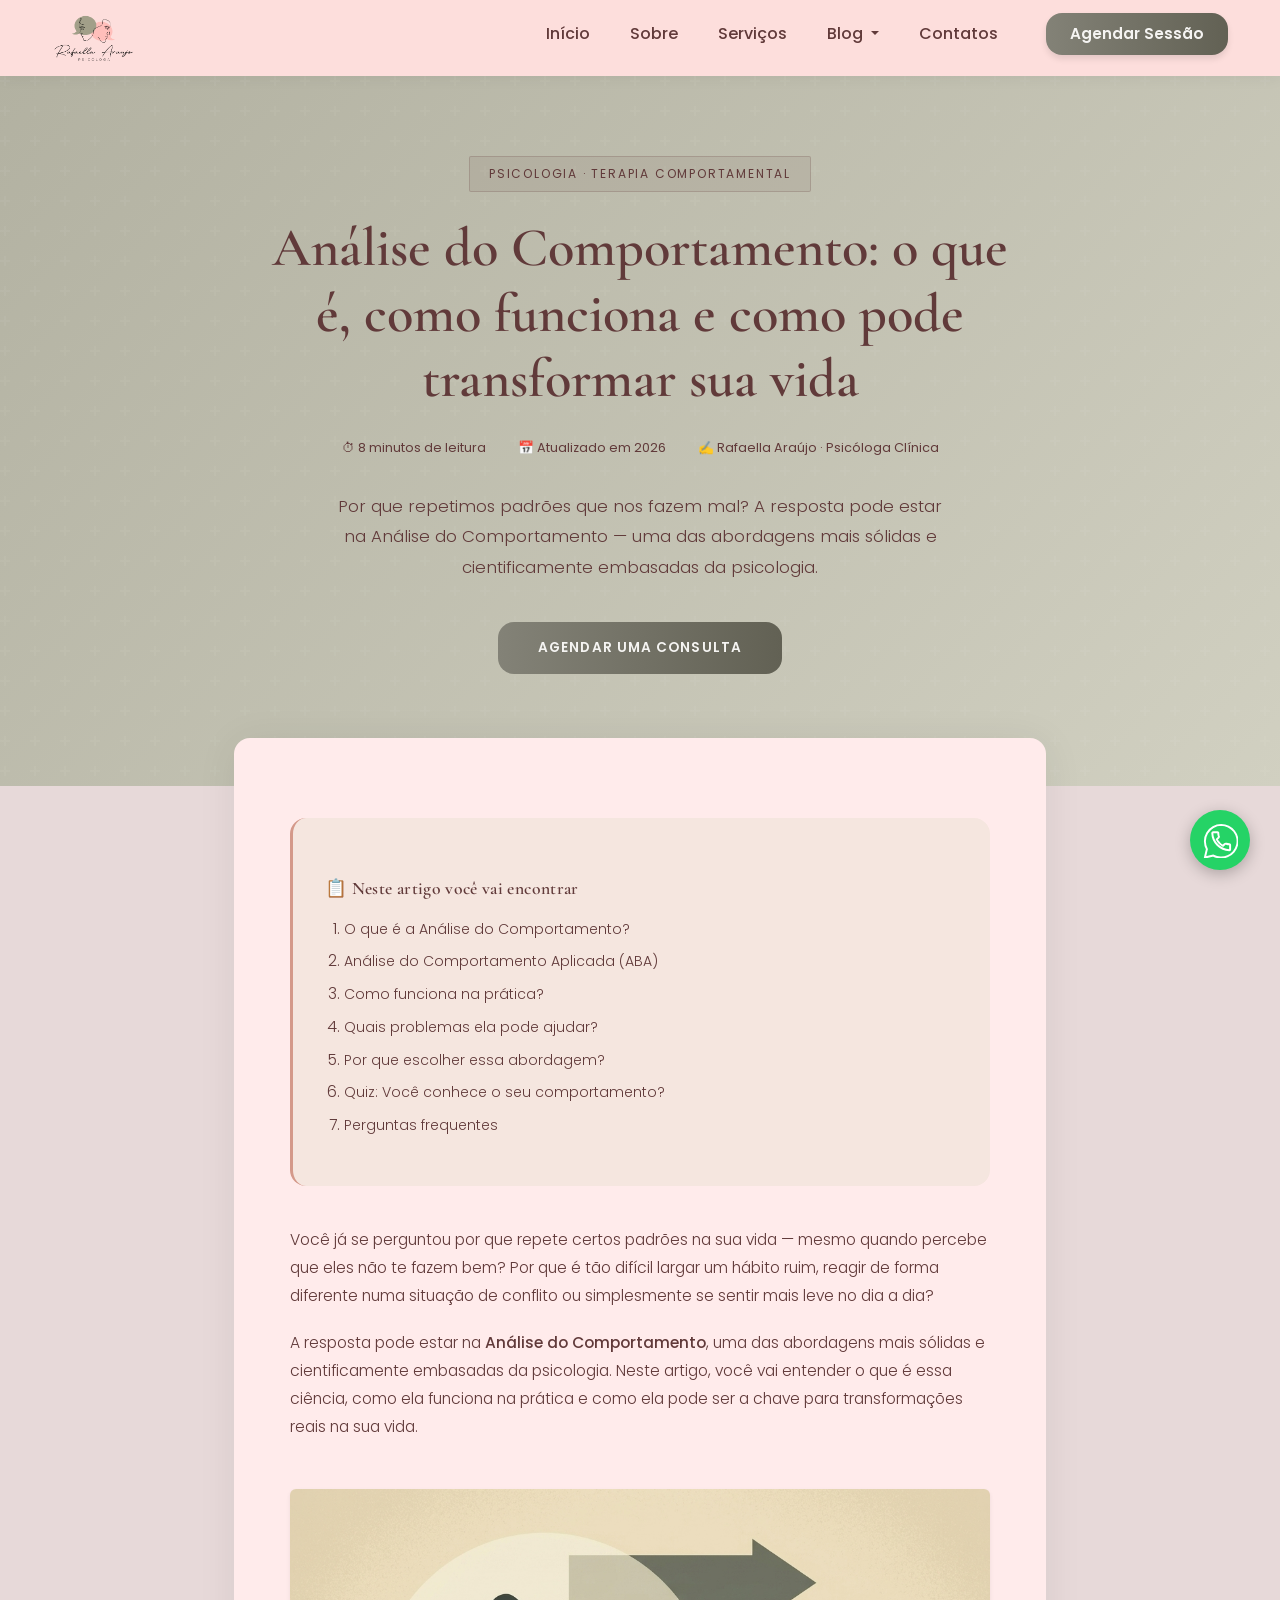
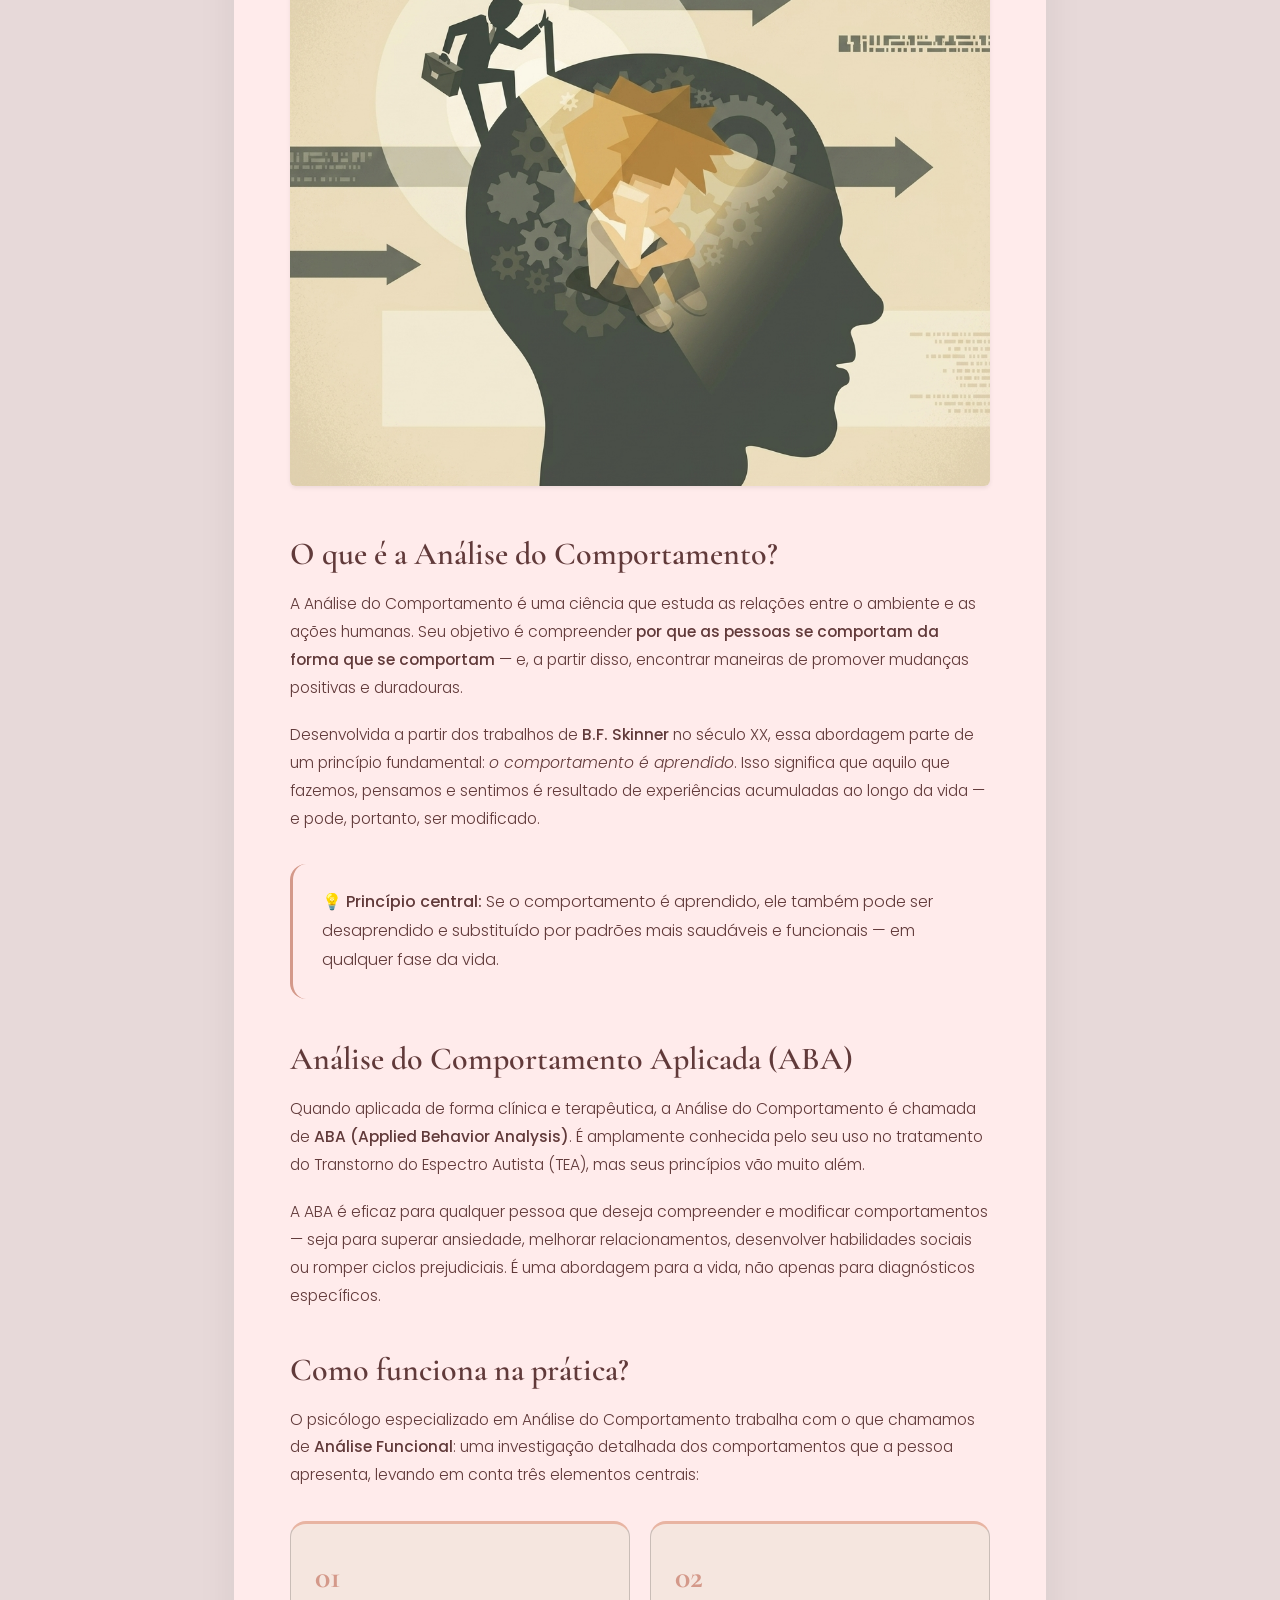
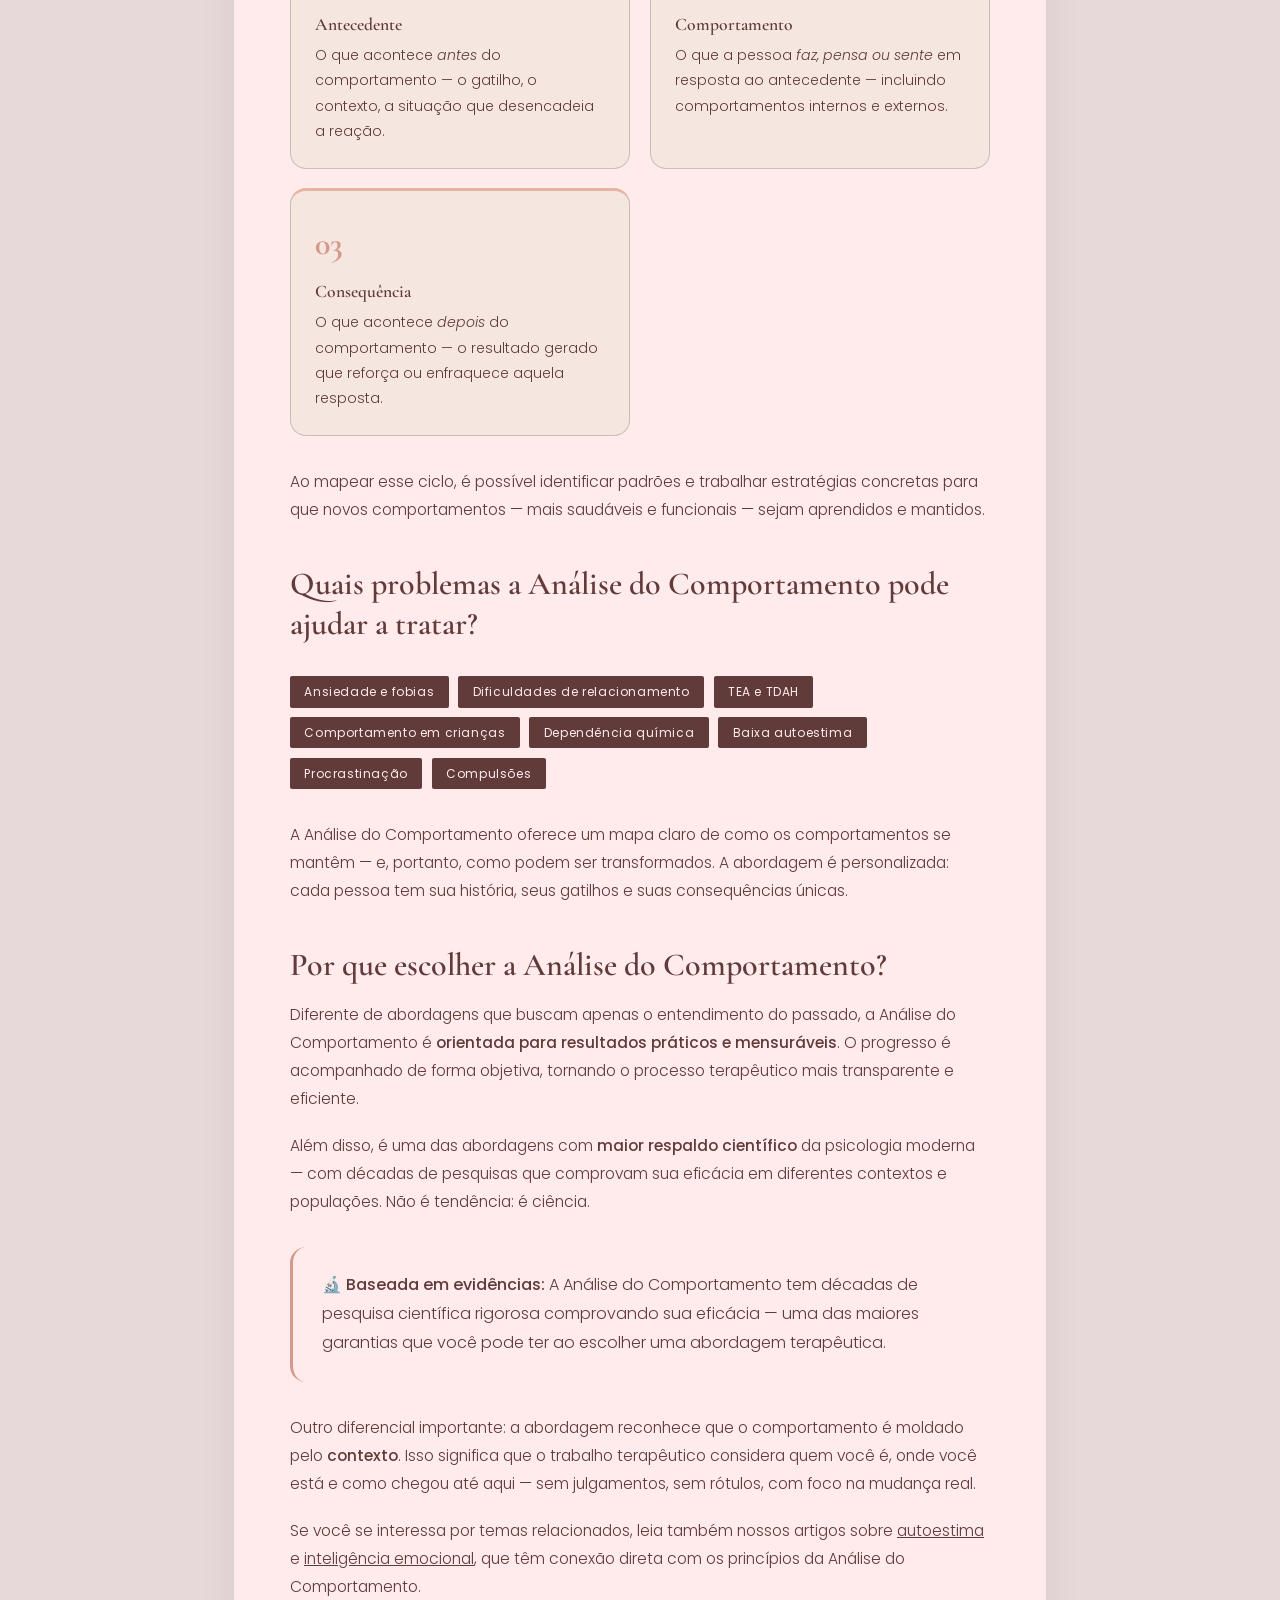
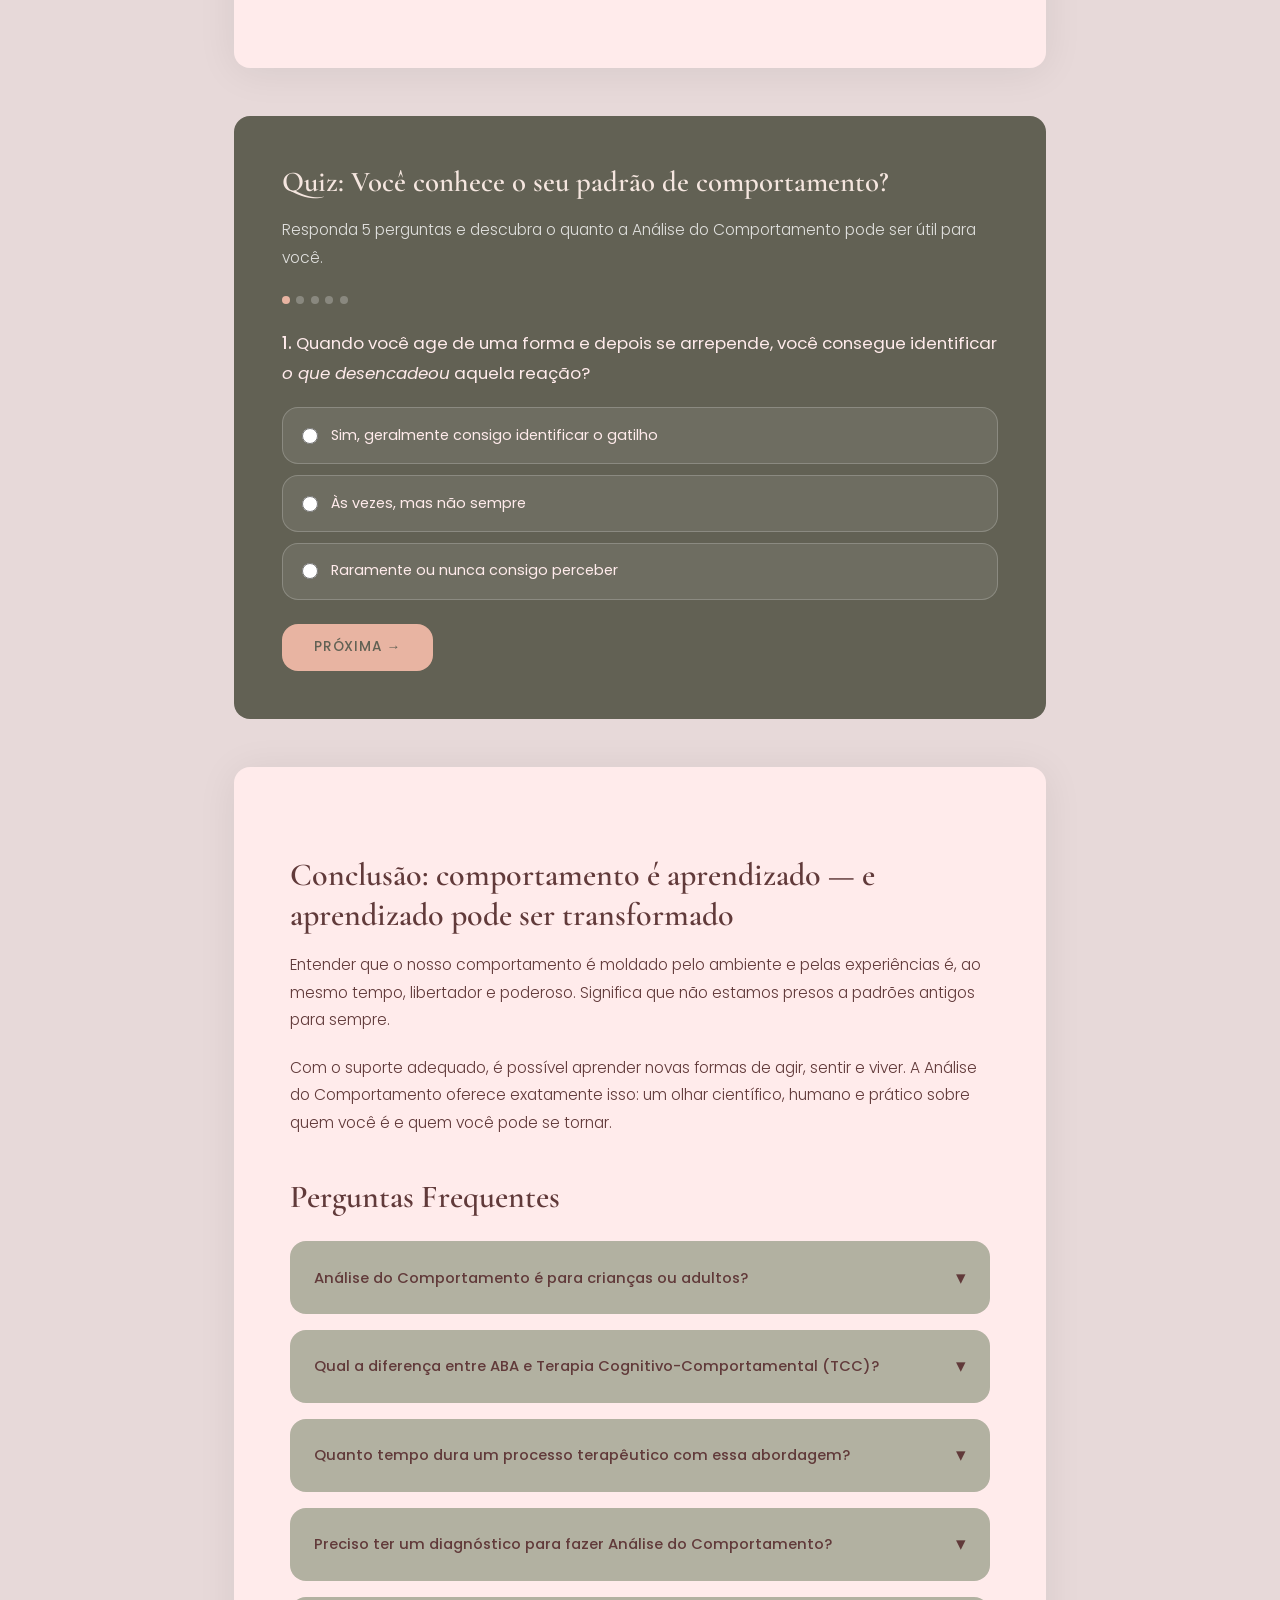
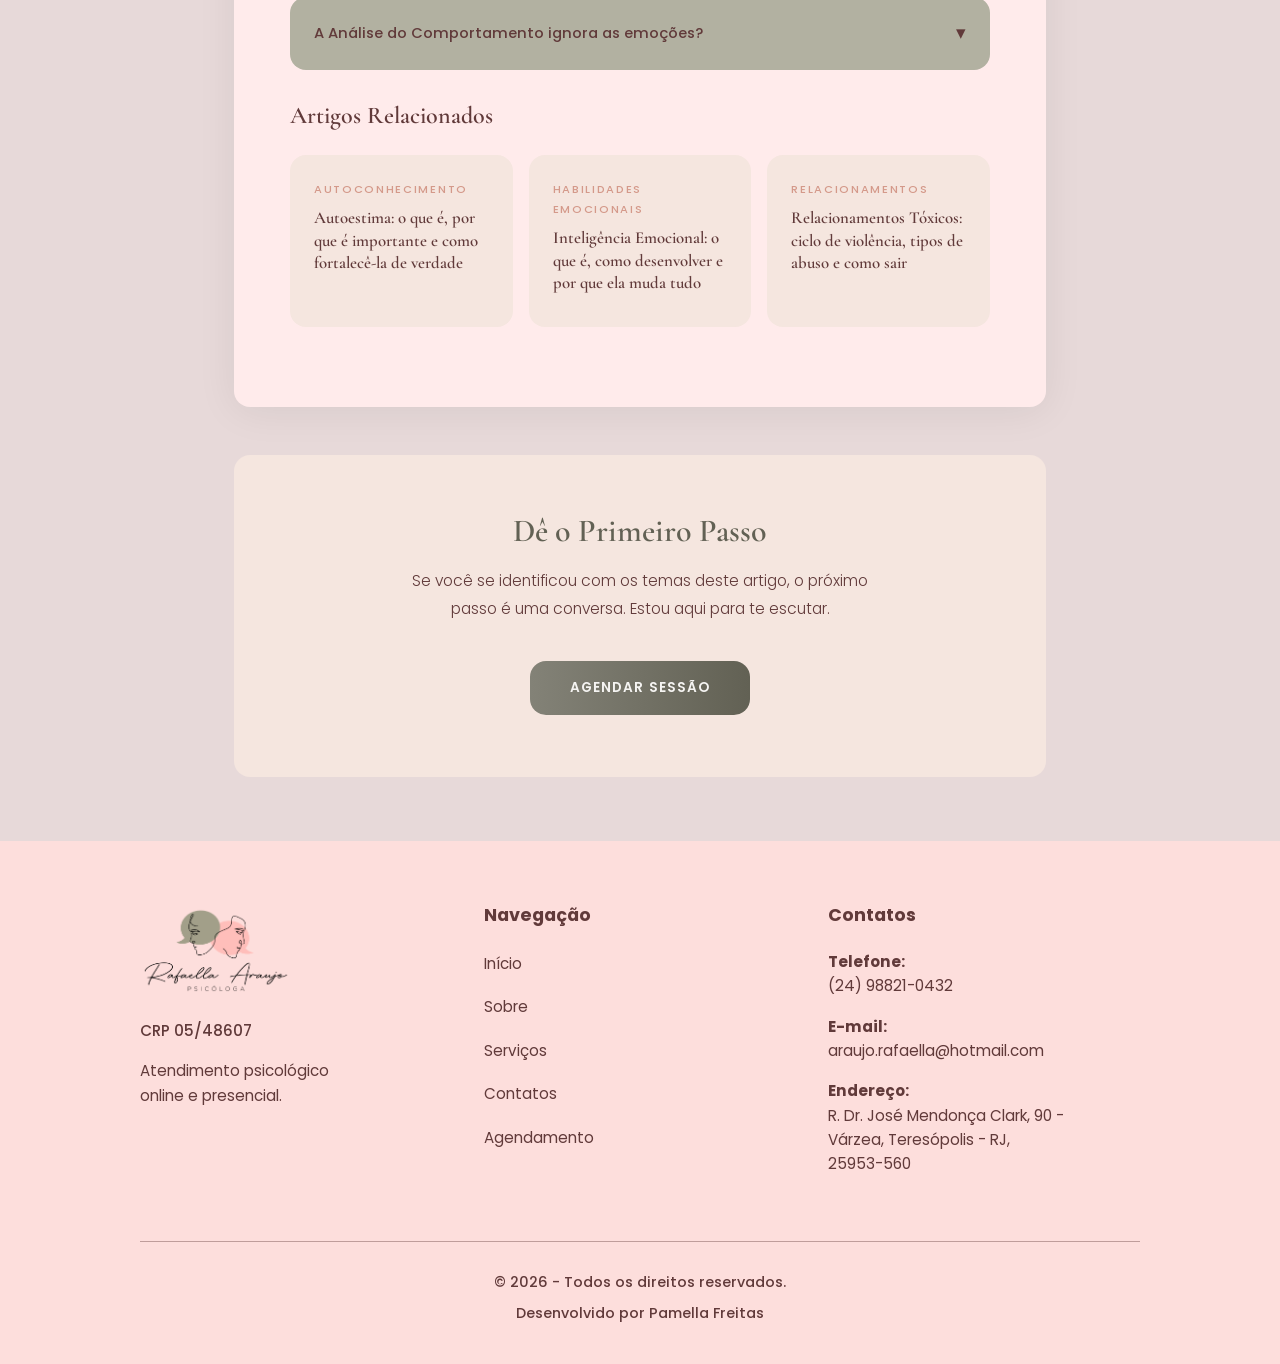
<file: analise-do-comportamento.html>
<!DOCTYPE html>
<html lang="pt-BR">

<head>
  <meta charset="UTF-8">
  <meta name="viewport" content="width=device-width, initial-scale=1.0">
  <title>Análise do Comportamento: o que é, como funciona e como pode transformar sua vida | Rafaella Araújo</title>
  <meta name="description"
    content="Entenda o que é a Análise do Comportamento, como essa abordagem psicológica funciona na prática e de que forma ela pode ajudar você a mudar hábitos, superar dificuldades emocionais e viver com mais qualidade.">
  <meta name="keywords"
    content="análise do comportamento, terapia comportamental, ABA, modificação de comportamento, psicologia comportamental, análise funcional">
  <meta name="author" content="Rafaella Araújo — Psicóloga Clínica">
  <meta name="robots" content="index, follow">
  <link rel="canonical" href="https://www.psirafaellaaraujo.com.br/analise-do-comportamento.html">
  <meta property="og:title" content="Análise do Comportamento: o que é, como funciona e como pode transformar sua vida">
  <meta property="og:description"
    content="Entenda o que é a Análise do Comportamento e como ela pode ajudar você a transformar hábitos e superar dificuldades emocionais.">
  <meta property="og:type" content="article">
  <meta property="og:url" content="https://www.psirafaellaaraujo.com.br/analise-do-comportamento.html">
  <meta property="og:locale" content="pt_BR">
  <meta name="twitter:card" content="summary_large_image">
  <meta name="twitter:title"
    content="Análise do Comportamento: o que é, como funciona e como pode transformar sua vida">
  <meta name="twitter:description" content="Entenda o que é a Análise do Comportamento e como ela pode ajudar você.">
  <script type="application/ld+json">
  {
    "@context": "https://schema.org",
    "@type": "BlogPosting",
    "headline": "Análise do Comportamento: o que é, como funciona e como pode transformar sua vida",
    "description": "Entenda o que é a Análise do Comportamento, como essa abordagem psicológica funciona na prática e de que forma ela pode ajudar você a mudar hábitos, superar dificuldades emocionais e viver com mais qualidade.",
    "author": {"@type": "Person", "name": "Rafaella Araújo", "jobTitle": "Psicóloga Clínica"},
    "publisher": {"@type": "Organization", "name": "Rafaella Araújo Psicologia"},
    "datePublished": "2025-01-01",
    "inLanguage": "pt-BR",
    "url": "https://www.psirafaellaaraujo.com.br/analise-do-comportamento.html",
    "keywords": ["análise do comportamento", "terapia comportamental", "ABA", "psicologia"]
  }
  </script>
  <link
    href="https://fonts.googleapis.com/css2?family=Cormorant+Garamond:ital,wght@0,300;0,400;0,500;0,600;0,700;1,300;1,400;1,600&family=Poppins:wght@300;400;500;600&display=swap"
    rel="stylesheet">
  <link href="https://cdn.jsdelivr.net/npm/bootstrap@5.3.3/dist/css/bootstrap.min.css" rel="stylesheet"
    integrity="sha384-QWTKZyjpPEjISv5WaRU9OFeRpok6YctnYmDr5pNlyT2bRjXh0JMhjY6hW+ALEwIH" crossorigin="anonymous">
  <link rel="stylesheet" href="blog.css">
  <meta property="og:image" content="https://www.psirafaellaaraujo.com.br/img/banner-rafaella.JPG">
  <meta name="twitter:image" content="https://www.psirafaellaaraujo.com.br/img/banner-rafaella.JPG">
  <link rel="icon" href="img/icone-logo.png" type="image/png">
    <!-- Google tag (gtag.js) -->
    <script async src="https://www.googletagmanager.com/gtag/js?id=AW-938064611"></script>
    <script>
      window.dataLayer = window.dataLayer || [];
      function gtag(){dataLayer.push(arguments);}
      gtag('js', new Date());
      gtag('config', 'AW-938064611');
    </script>
</head>

<body>

  <nav class="navbar navbar-expand-lg my-custom-nav" aria-label="Navegação principal">
    <div class="container-fluid container-nav">
      <a class="navbar-brand" href="/">
        <img src="img/logo-rafaela.png" alt="Rafaella Araújo" class="custom-logo">
      </a>
      <button class="navbar-toggler custom-toggler" type="button" data-bs-toggle="collapse" data-bs-target="#navMenu"
        aria-controls="navMenu" aria-expanded="false" aria-label="Toggle navigation">
        <span class="navbar-toggler-icon"></span>
      </button>
      <div class="collapse navbar-collapse" id="navMenu">
        <ul class="navbar-nav ms-auto align-items-center custom-nav-ul">
          <li class="nav-item"><a class="nav-link" href="index.html">Início</a></li>
          <li class="nav-item"><a class="nav-link" href="sobre.html">Sobre</a></li>
          <li class="nav-item"><a class="nav-link" href="servicos.html">Serviços</a></li>
          <li class="nav-item dropdown">
            <a class="nav-link dropdown-toggle nav-link-active" href="#" id="navbarDropdownBlog" role="button" data-bs-toggle="dropdown" aria-expanded="false">
              Blog
            </a>
            <ul class="dropdown-menu" aria-labelledby="navbarDropdownBlog">
              <li><a class="dropdown-item" href="analise-do-comportamento.html">Análise do Comportamento</a></li>
              <li><a class="dropdown-item" href="relacionamentos-toxicos-ciclo-de-violencia.html">Relacionamentos Tóxicos</a></li>
              <li><a class="dropdown-item" href="autoestima-como-fortalecer.html">Autoestima</a></li>
              <li><a class="dropdown-item" href="inteligencia-emocional-como-desenvolver.html">Inteligência Emocional</a></li>
            </ul>
          </li>
          <li class="nav-item"><a class="nav-link" href="contatos.html">Contatos</a></li>
          <li class="nav-item ms-lg-3 mt-3 mt-lg-0"><a class="btn custom-nav-btn" href="https://wa.me/5524988210432"
              target="_blank" rel="noopener noreferrer">Agendar Sessão</a></li>
        </ul>
      </div>
    </div>
  </nav>

  <header class="hero hero-analise">
    <span class="hero-badge">Psicologia · Terapia Comportamental</span>
    <h1>Análise do Comportamento: o que é, como funciona e como pode transformar sua vida</h1>
    <div class="hero-meta">
      <span>⏱ 8 minutos de leitura</span>
      <span>📅 Atualizado em 2026</span>
      <span>✍️ Rafaella Araújo · Psicóloga Clínica</span>
    </div>
    <p class="hero-intro">Por que repetimos padrões que nos fazem mal? A resposta pode estar na Análise do Comportamento
      — uma das abordagens mais sólidas e cientificamente embasadas da psicologia.</p>
    <a href="https://wa.me/5524988210432" class="btn-hero btn-hero-analise" target="_blank"
      rel="noopener noreferrer">Agendar uma Consulta</a>
  </header>

  <div class="page-wrap">
    <article class="article-card">

      <nav class="toc" aria-label="Índice do artigo">
        <h3>📋 Neste artigo você vai encontrar</h3>
        <ol>
          <li><a href="#oque-e">O que é a Análise do Comportamento?</a></li>
          <li><a href="#aba">Análise do Comportamento Aplicada (ABA)</a></li>
          <li><a href="#pratica">Como funciona na prática?</a></li>
          <li><a href="#problemas">Quais problemas ela pode ajudar?</a></li>
          <li><a href="#por-que">Por que escolher essa abordagem?</a></li>
          <li><a href="#quiz">Quiz: Você conhece o seu comportamento?</a></li>
          <li><a href="#faq">Perguntas frequentes</a></li>
        </ol>
      </nav>

      <section>
        <p>Você já se perguntou por que repete certos padrões na sua vida — mesmo quando percebe que eles não te fazem
          bem? Por que é tão difícil largar um hábito ruim, reagir de forma diferente numa situação de conflito ou
          simplesmente se sentir mais leve no dia a dia?</p>
        <p>A resposta pode estar na <strong>Análise do Comportamento</strong>, uma das abordagens mais sólidas e
          cientificamente embasadas da psicologia. Neste artigo, você vai entender o que é essa ciência, como ela
          funciona na prática e como ela pode ser a chave para transformações reais na sua vida.</p>

        <div class="text-center my-5">
          <img src="img/analise-comportamental.png" class="img-fluid rounded shadow-sm"
            alt="Ilustração sobre Análise do Comportamento">
        </div>
      </section>

      <section id="oque-e">
        <h2>O que é a Análise do Comportamento?</h2>
        <p>A Análise do Comportamento é uma ciência que estuda as relações entre o ambiente e as ações humanas. Seu
          objetivo é compreender <strong>por que as pessoas se comportam da forma que se comportam</strong> — e, a
          partir disso, encontrar maneiras de promover mudanças positivas e duradouras.</p>
        <p>Desenvolvida a partir dos trabalhos de <strong>B.F. Skinner</strong> no século XX, essa abordagem parte de um
          princípio fundamental: <em>o comportamento é aprendido</em>. Isso significa que aquilo que fazemos, pensamos e
          sentimos é resultado de experiências acumuladas ao longo da vida — e pode, portanto, ser modificado.</p>
        <div class="highlight">
          <p>💡 <strong>Princípio central:</strong> Se o comportamento é aprendido, ele também pode ser desaprendido e
            substituído por padrões mais saudáveis e funcionais — em qualquer fase da vida.</p>
        </div>
      </section>

      <section id="aba">
        <h2>Análise do Comportamento Aplicada (ABA)</h2>
        <p>Quando aplicada de forma clínica e terapêutica, a Análise do Comportamento é chamada de <strong>ABA (Applied
            Behavior Analysis)</strong>. É amplamente conhecida pelo seu uso no tratamento do Transtorno do Espectro
          Autista (TEA), mas seus princípios vão muito além.</p>
        <p>A ABA é eficaz para qualquer pessoa que deseja compreender e modificar comportamentos — seja para superar
          ansiedade, melhorar relacionamentos, desenvolver habilidades sociais ou romper ciclos prejudiciais. É uma
          abordagem para a vida, não apenas para diagnósticos específicos.</p>
      </section>

      <section id="pratica">
        <h2>Como funciona na prática?</h2>
        <p>O psicólogo especializado em Análise do Comportamento trabalha com o que chamamos de <strong>Análise
            Funcional</strong>: uma investigação detalhada dos comportamentos que a pessoa apresenta, levando em conta
          três elementos centrais:</p>

        <div class="cards-grid">
          <div class="card">
            <div class="card-num">01</div>
            <h4>Antecedente</h4>
            <p>O que acontece <em>antes</em> do comportamento — o gatilho, o contexto, a situação que desencadeia a
              reação.</p>
          </div>
          <div class="card">
            <div class="card-num">02</div>
            <h4>Comportamento</h4>
            <p>O que a pessoa <em>faz, pensa ou sente</em> em resposta ao antecedente — incluindo comportamentos
              internos e externos.</p>
          </div>
          <div class="card">
            <div class="card-num">03</div>
            <h4>Consequência</h4>
            <p>O que acontece <em>depois</em> do comportamento — o resultado gerado que reforça ou enfraquece aquela
              resposta.</p>
          </div>
        </div>

        <p>Ao mapear esse ciclo, é possível identificar padrões e trabalhar estratégias concretas para que novos
          comportamentos — mais saudáveis e funcionais — sejam aprendidos e mantidos.</p>
      </section>

      <section id="problemas">
        <h2>Quais problemas a Análise do Comportamento pode ajudar a tratar?</h2>
        <div class="tags">
          <span class="tag">Ansiedade e fobias</span>
          <span class="tag">Dificuldades de relacionamento</span>
          <span class="tag">TEA e TDAH</span>
          <span class="tag">Comportamento em crianças</span>
          <span class="tag">Dependência química</span>
          <span class="tag">Baixa autoestima</span>
          <span class="tag">Procrastinação</span>
          <span class="tag">Compulsões</span>
        </div>
        <p>A Análise do Comportamento oferece um mapa claro de como os comportamentos se mantêm — e, portanto, como
          podem ser transformados. A abordagem é personalizada: cada pessoa tem sua história, seus gatilhos e suas
          consequências únicas.</p>
      </section>

      <section id="por-que">
        <h2>Por que escolher a Análise do Comportamento?</h2>
        <p>Diferente de abordagens que buscam apenas o entendimento do passado, a Análise do Comportamento é
          <strong>orientada para resultados práticos e mensuráveis</strong>. O progresso é acompanhado de forma
          objetiva, tornando o processo terapêutico mais transparente e eficiente.</p>
        <p>Além disso, é uma das abordagens com <strong>maior respaldo científico</strong> da psicologia moderna — com
          décadas de pesquisas que comprovam sua eficácia em diferentes contextos e populações. Não é tendência: é
          ciência.</p>
        <div class="highlight">
          <p>🔬 <strong>Baseada em evidências:</strong> A Análise do Comportamento tem décadas de pesquisa científica
            rigorosa comprovando sua eficácia — uma das maiores garantias que você pode ter ao escolher uma abordagem
            terapêutica.</p>
        </div>
        <p>Outro diferencial importante: a abordagem reconhece que o comportamento é moldado pelo
          <strong>contexto</strong>. Isso significa que o trabalho terapêutico considera quem você é, onde você está e
          como chegou até aqui — sem julgamentos, sem rótulos, com foco na mudança real.</p>
        <p>Se você se interessa por temas relacionados, leia também nossos artigos sobre <a
            href="autoestima-como-fortalecer.html">autoestima</a> e <a
            href="inteligencia-emocional-como-desenvolver.html">inteligência emocional</a>, que têm conexão direta com
          os princípios da Análise do Comportamento.</p>
      </section>
    </article>

    <!-- QUIZ -->
    <section class="quiz-section" id="quiz" aria-label="Quiz interativo">
      <h2>Quiz: Você conhece o seu padrão de comportamento?</h2>
      <p>Responda 5 perguntas e descubra o quanto a Análise do Comportamento pode ser útil para você.</p>

      <div class="quiz-progress" id="quizProgress">
        <div class="quiz-dot active"></div>
        <div class="quiz-dot"></div>
        <div class="quiz-dot"></div>
        <div class="quiz-dot"></div>
        <div class="quiz-dot"></div>
      </div>

      <div class="quiz-question active" id="q0">
        <p><strong>1.</strong> Quando você age de uma forma e depois se arrepende, você consegue identificar <em>o que
            desencadeou</em> aquela reação?</p>
        <div class="quiz-options">
          <label class="quiz-opt"><input type="radio" name="q0" value="2"> Sim, geralmente consigo identificar o
            gatilho</label>
          <label class="quiz-opt"><input type="radio" name="q0" value="1"> Às vezes, mas não sempre</label>
          <label class="quiz-opt"><input type="radio" name="q0" value="0"> Raramente ou nunca consigo perceber</label>
        </div>
      </div>

      <div class="quiz-question" id="q1">
        <p><strong>2.</strong> Você percebe que repete padrões em situações parecidas (ex: reações em conflitos, hábitos
          difíceis de largar)?</p>
        <div class="quiz-options">
          <label class="quiz-opt"><input type="radio" name="q1" value="0"> Sim, e isso me incomoda bastante</label>
          <label class="quiz-opt"><input type="radio" name="q1" value="1"> Às vezes percebo, mas não sempre</label>
          <label class="quiz-opt"><input type="radio" name="q1" value="2"> Raramente percebo padrões em mim
            mesmo(a)</label>
        </div>
      </div>

      <div class="quiz-question" id="q2">
        <p><strong>3.</strong> Quando tenta mudar um hábito ou comportamento, o quanto você costuma conseguir manter
          essa mudança?</p>
        <div class="quiz-options">
          <label class="quiz-opt"><input type="radio" name="q2" value="2"> Consigo manter com alguma
            consistência</label>
          <label class="quiz-opt"><input type="radio" name="q2" value="1"> Consigo por um tempo, mas depois volto ao
            padrão</label>
          <label class="quiz-opt"><input type="radio" name="q2" value="0"> Geralmente não consigo sustentar a
            mudança</label>
        </div>
      </div>

      <div class="quiz-question" id="q3">
        <p><strong>4.</strong> Você acredita que é possível mudar a forma como você reage a situações difíceis com o
          suporte certo?</p>
        <div class="quiz-options">
          <label class="quiz-opt"><input type="radio" name="q3" value="2"> Sim, acredito plenamente nisso</label>
          <label class="quiz-opt"><input type="radio" name="q3" value="1"> Acredito, mas tenho dúvidas sobre o meu
            caso</label>
          <label class="quiz-opt"><input type="radio" name="q3" value="0"> Tenho dificuldade de acreditar nisso</label>
        </div>
      </div>

      <div class="quiz-question" id="q4">
        <p><strong>5.</strong> Você já buscou ou considera buscar ajuda psicológica para entender melhor seus
          comportamentos?</p>
        <div class="quiz-options">
          <label class="quiz-opt"><input type="radio" name="q4" value="2"> Sim, já busquei ou estou em processo</label>
          <label class="quiz-opt"><input type="radio" name="q4" value="1"> Estou considerando mas ainda não tomei a
            decisão</label>
          <label class="quiz-opt"><input type="radio" name="q4" value="0"> Ainda não pensei nisso seriamente</label>
        </div>
      </div>

      <div class="quiz-nav">
        <button class="btn-quiz btn-prev" id="prevBtn" style="display:none" onclick="changeQ(-1)">← Anterior</button>
        <button class="btn-quiz btn-next" id="nextBtn" onclick="changeQ(1)">Próxima →</button>
      </div>

      <div class="quiz-result" id="quizResult">
        <h3 id="resultTitle"></h3>
        <p id="resultText"></p>
        <a href="https://wa.me/5524988210432" class="btn-cta" target="_blank" rel="noopener noreferrer">Agendar uma
          Consulta</a>
      </div>
    </section>

    <article class="article-card">
      <section>
        <h2>Conclusão: comportamento é aprendizado — e aprendizado pode ser transformado</h2>
        <p>Entender que o nosso comportamento é moldado pelo ambiente e pelas experiências é, ao mesmo tempo, libertador
          e poderoso. Significa que não estamos presos a padrões antigos para sempre.</p>
        <p>Com o suporte adequado, é possível aprender novas formas de agir, sentir e viver. A Análise do Comportamento
          oferece exatamente isso: um olhar científico, humano e prático sobre quem você é e quem você pode se tornar.
        </p>
      </section>

      <section id="faq">
        <h2>Perguntas Frequentes</h2>
        <div class="faq">
          <div class="faq-item">
            <div class="faq-q" onclick="toggleFaq(this)">
              <span>Análise do Comportamento é para crianças ou adultos?</span>
              <span class="faq-icon">▾</span>
            </div>
            <div class="faq-a">
              <p>A Análise do Comportamento é eficaz para todas as idades. Embora seja muito conhecida no contexto
                infantil (especialmente no tratamento do TEA), seus princípios se aplicam igualmente a adolescentes e
                adultos que buscam compreender e transformar comportamentos, hábitos emocionais ou padrões relacionais.
              </p>
            </div>
          </div>
          <div class="faq-item">
            <div class="faq-q" onclick="toggleFaq(this)">
              <span>Qual a diferença entre ABA e Terapia Cognitivo-Comportamental (TCC)?</span>
              <span class="faq-icon">▾</span>
            </div>
            <div class="faq-a">
              <p>Ambas têm bases comportamentais, mas diferem em ênfase. A TCC foca tanto nos pensamentos quanto nos
                comportamentos, enquanto a ABA foca mais diretamente na análise funcional dos comportamentos e nas
                relações com o ambiente. As duas têm forte embasamento científico e podem ser complementares.</p>
            </div>
          </div>
          <div class="faq-item">
            <div class="faq-q" onclick="toggleFaq(this)">
              <span>Quanto tempo dura um processo terapêutico com essa abordagem?</span>
              <span class="faq-icon">▾</span>
            </div>
            <div class="faq-a">
              <p>O tempo varia de acordo com os objetivos de cada pessoa. Como a Análise do Comportamento é orientada
                por metas específicas e mensuráveis, muitas pessoas percebem avanços significativos em alguns meses.
                Questões mais complexas podem demandar um acompanhamento mais longo — sempre com objetivos claros e
                acompanhamento do progresso.</p>
            </div>
          </div>
          <div class="faq-item">
            <div class="faq-q" onclick="toggleFaq(this)">
              <span>Preciso ter um diagnóstico para fazer Análise do Comportamento?</span>
              <span class="faq-icon">▾</span>
            </div>
            <div class="faq-a">
              <p>Não. Você não precisa ter nenhum diagnóstico. Qualquer pessoa que queira compreender melhor seus
                padrões de comportamento, superar dificuldades emocionais ou desenvolver novas habilidades pode se
                beneficiar dessa abordagem.</p>
            </div>
          </div>
          <div class="faq-item">
            <div class="faq-q" onclick="toggleFaq(this)">
              <span>A Análise do Comportamento ignora as emoções?</span>
              <span class="faq-icon">▾</span>
            </div>
            <div class="faq-a">
              <p>Não. As emoções são consideradas comportamentos privados — e, portanto, fazem parte do objeto de estudo
                e do trabalho terapêutico. A Análise do Comportamento entende que sentimentos são influenciados pelo
                ambiente e podem ser compreendidos e transformados da mesma forma que comportamentos externos.</p>
            </div>
          </div>
        </div>
      </section>

      <section class="related">
        <h3>Artigos Relacionados</h3>
        <div class="related-grid">
          <a href="autoestima-como-fortalecer.html" class="related-card">
            <span class="cat">Autoconhecimento</span>
            <h4>Autoestima: o que é, por que é importante e como fortalecê-la de verdade</h4>
          </a>
          <a href="inteligencia-emocional-como-desenvolver.html" class="related-card">
            <span class="cat">Habilidades Emocionais</span>
            <h4>Inteligência Emocional: o que é, como desenvolver e por que ela muda tudo</h4>
          </a>
          <a href="relacionamentos-toxicos-ciclo-de-violencia.html" class="related-card">
            <span class="cat">Relacionamentos</span>
            <h4>Relacionamentos Tóxicos: ciclo de violência, tipos de abuso e como sair</h4>
          </a>
        </div>
      </section>
    </article>

    <div class="cta-section">
      <h2>Dê o Primeiro Passo</h2>
      <p>Se você se identificou com os temas deste artigo, o próximo passo é uma conversa. Estou aqui para te escutar.
      </p>
      <a href="https://wa.me/5524988210432" class="btn-cta" target="_blank" rel="noopener noreferrer">Agendar Sessão</a>
    </div>
  </div>

  <footer class="custom-footer">
    <div class="footer-container">
      <div class="footer-col footer-col-1">
        <img src="img/logo-rafaela.png" alt="Rafaella Araújo">
        <p style="font-weight: 500; font-size: 0.95rem;">CRP 05/48607</p>
        <p>Atendimento psicológico<br>online e presencial.</p>
      </div>
      <div class="footer-col footer-col-2">
        <h4>Navegação</h4>
        <nav>
          <a href="index.html">Início</a>
          <a href="sobre.html">Sobre</a>
          <a href="servicos.html">Serviços</a>
          <a href="contatos.html">Contatos</a>
          <a href="https://wa.me/5524988210432" target="_blank" rel="noopener noreferrer">Agendamento</a>
        </nav>
      </div>
      <div class="footer-col footer-col-3">
        <h4>Contatos</h4>
        <p><strong>Telefone:</strong><br>(24) 98821-0432</p>
        <p><strong>E-mail:</strong><br><a href="mailto:araujo.rafaella@hotmail.com">araujo.rafaella@hotmail.com</a></p>
        <p><strong>Endereço:</strong><br>R. Dr. José Mendonça Clark, 90 -<br>Várzea, Teresópolis - RJ,<br>25953-560</p>
      </div>
    </div>
    <div class="footer-bottom">
      <p>© 2026 - Todos os direitos reservados.</p>
      <p>Desenvolvido por <a href="https://www.pamellafreitas.com.br/" target="_blank" style="color: inherit; text-decoration: none;"><strong>Pamella Freitas</strong></a></p>
    </div>
  </footer>

  <script>
    const quizResultsData = [
      { minPct: 80, title: '🌿 Você tem boa consciência comportamental!', text: 'Você já identifica gatilhos e percebe seus padrões com clareza. A Análise do Comportamento pode aprofundar ainda mais esse autoconhecimento e ajudá-la a fazer mudanças mais precisas e duradouras.' },
      { minPct: 50, title: '🌱 Você está no caminho certo', text: 'Você tem alguma consciência dos seus padrões, mas há espaço para desenvolver mais. Com o apoio da Análise do Comportamento, você pode aprender a identificar gatilhos, modificar respostas e construir hábitos mais saudáveis.' },
      { minPct: 0, title: '🌸 Este pode ser um momento de descoberta', text: 'Muitas pessoas não têm clareza sobre seus padrões — e isso é completamente normal. A Análise do Comportamento começa exatamente aqui: ajudando você a mapear o que acontece antes, durante e depois dos seus comportamentos.' }
    ];
  </script>
  <script src="blog.js"></script>
  <script src="https://cdn.jsdelivr.net/npm/bootstrap@5.3.3/dist/js/bootstrap.bundle.min.js"
    integrity="sha384-YvpcrYf0tY3lHB60NNkmXc5s9fDVZLESaAA55NDzOxhy9GkcIdslK1eN7N6jIeHz"
    crossorigin="anonymous"></script>
  <!-- WhatsApp Flutuante -->
  <a href="https://wa.me/5524988210432" class="whatsapp-float" target="_blank" rel="noopener noreferrer" aria-label="Falar no WhatsApp">
    <img src="img/whatsapp.svg" alt="WhatsApp">
  </a>
</body>

</html>
</file>
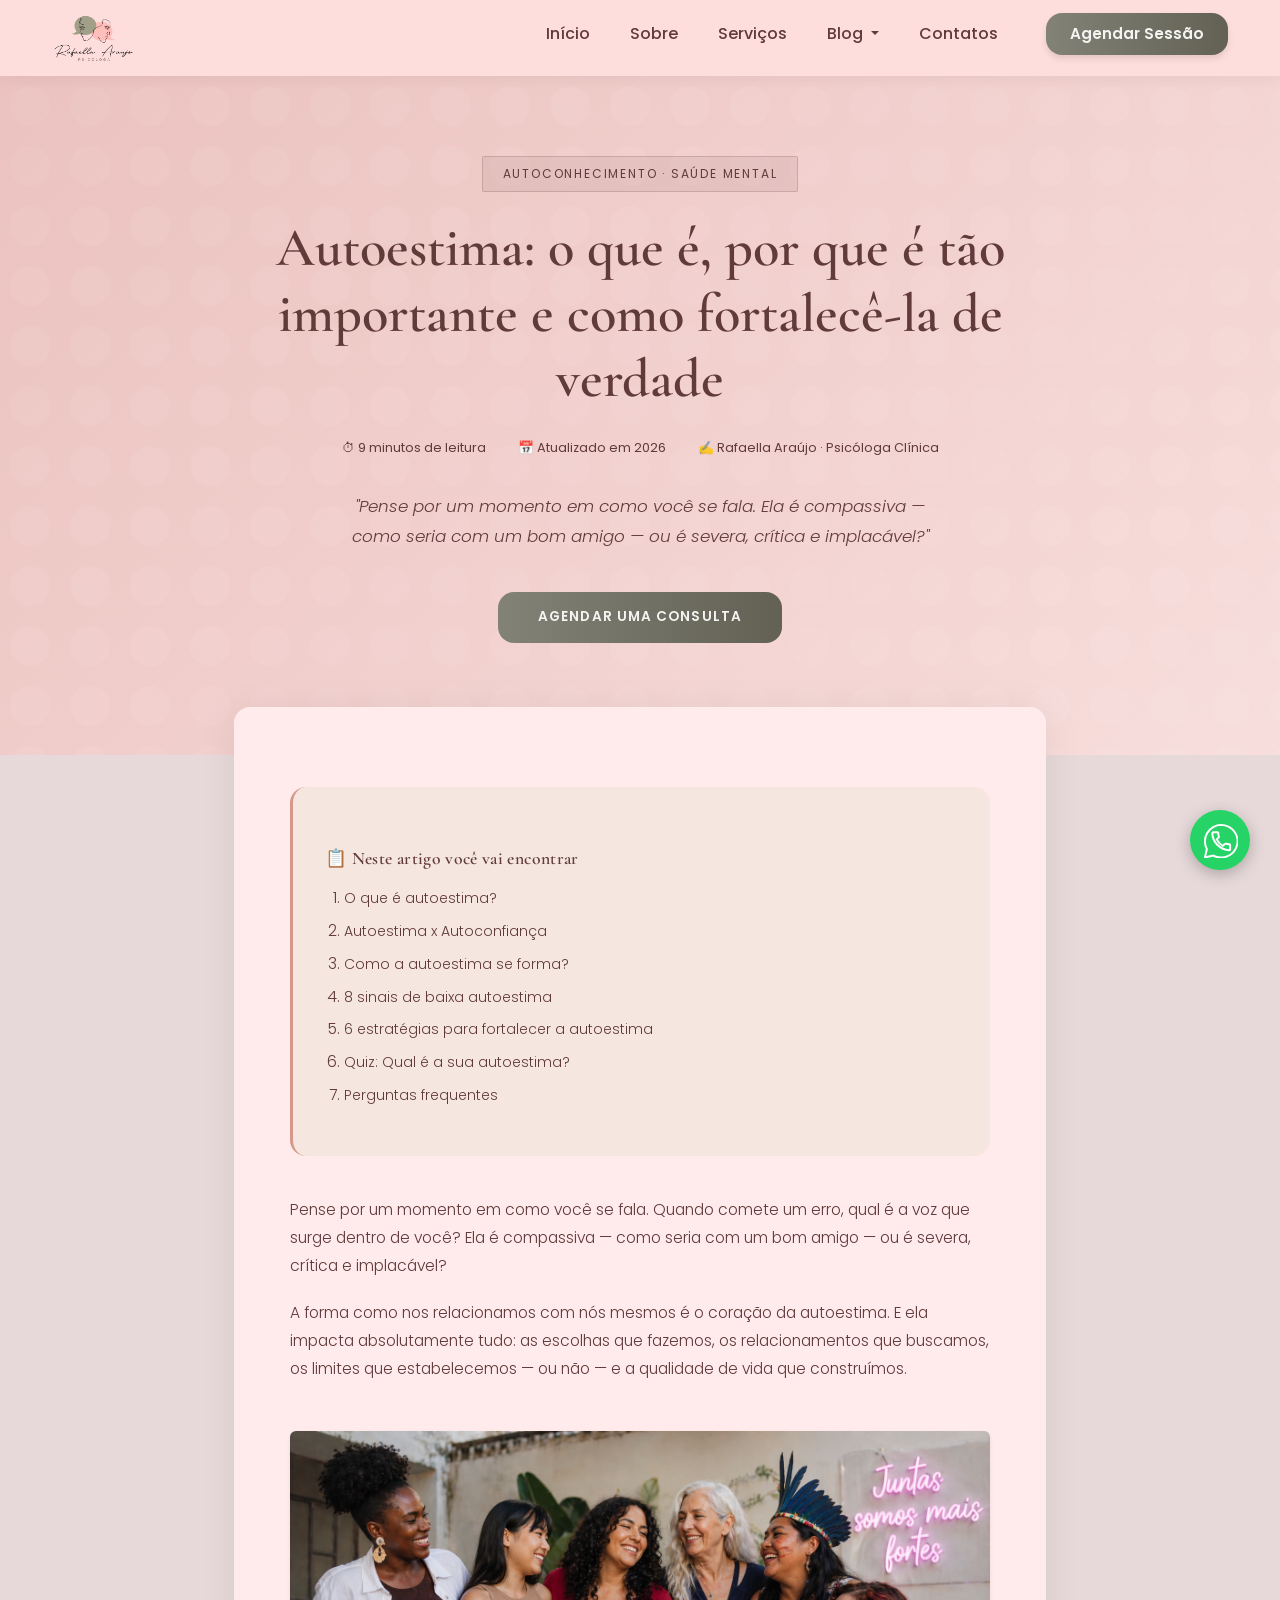
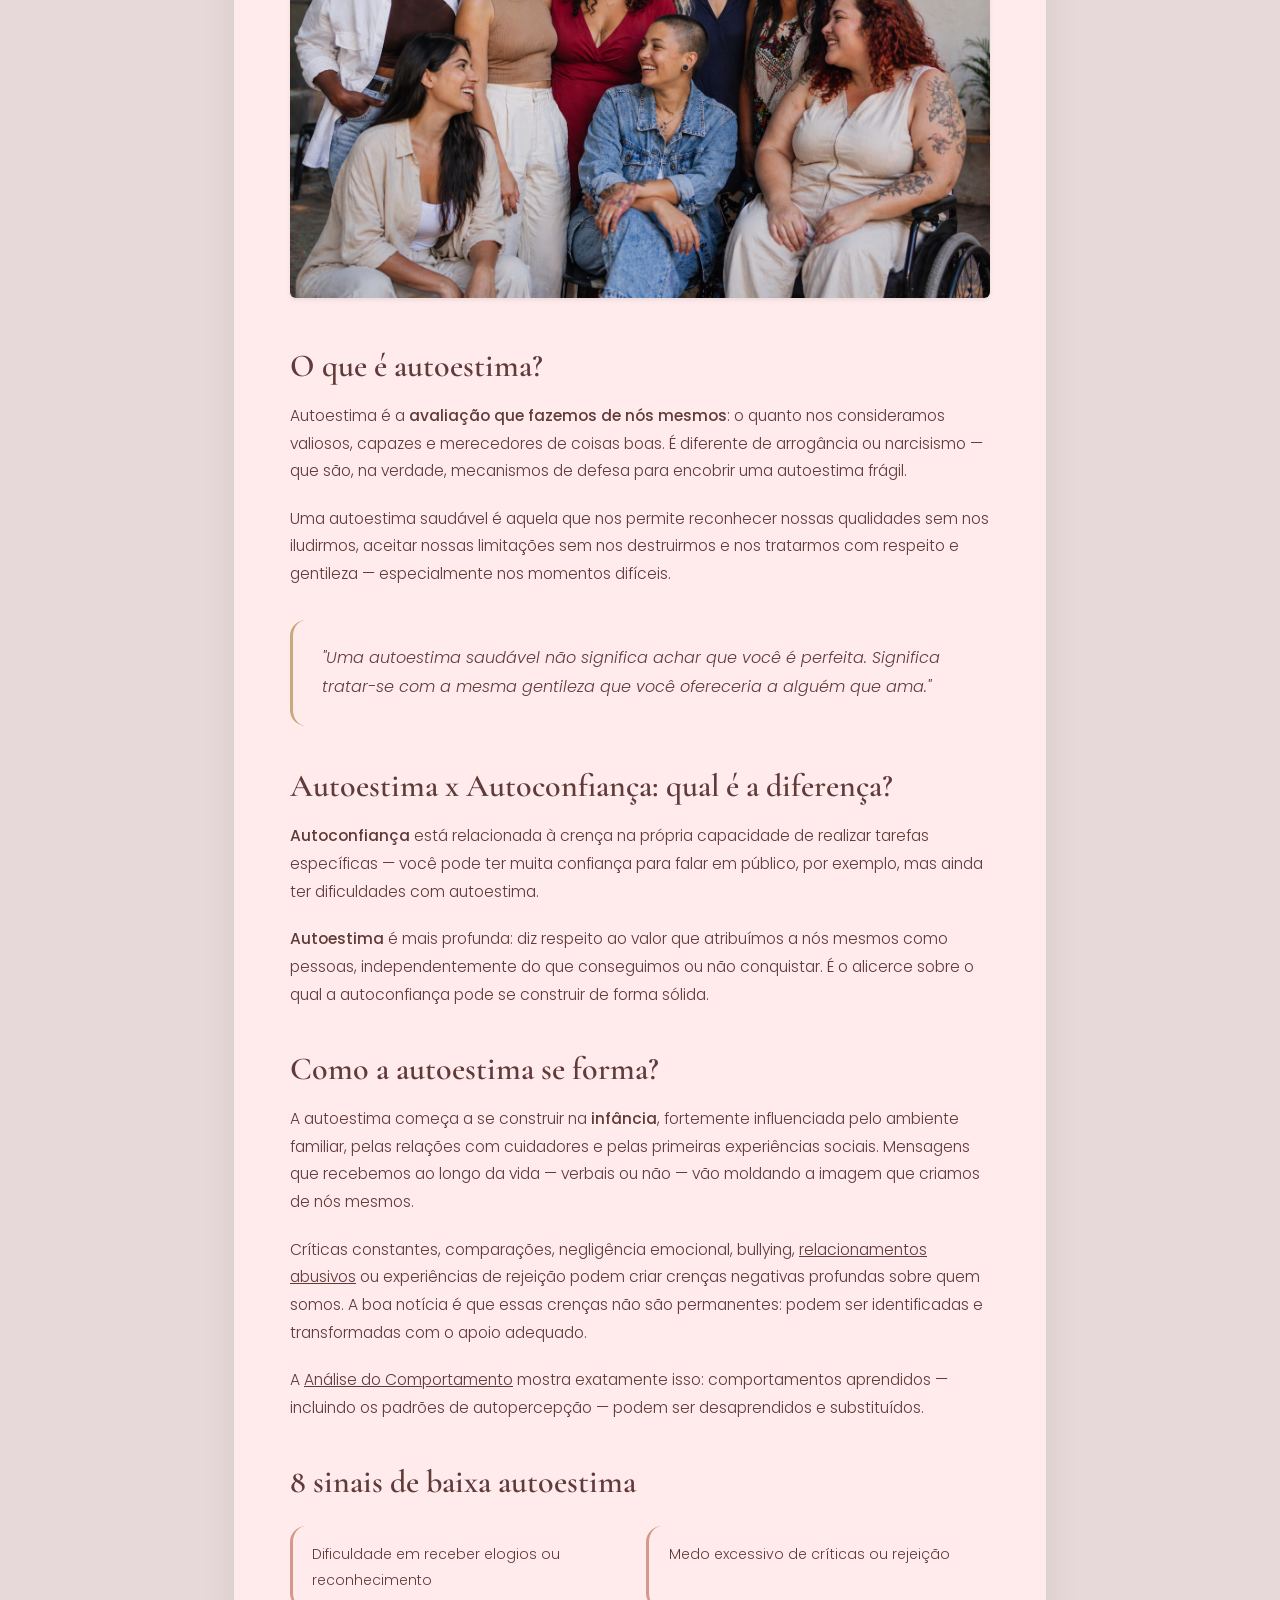
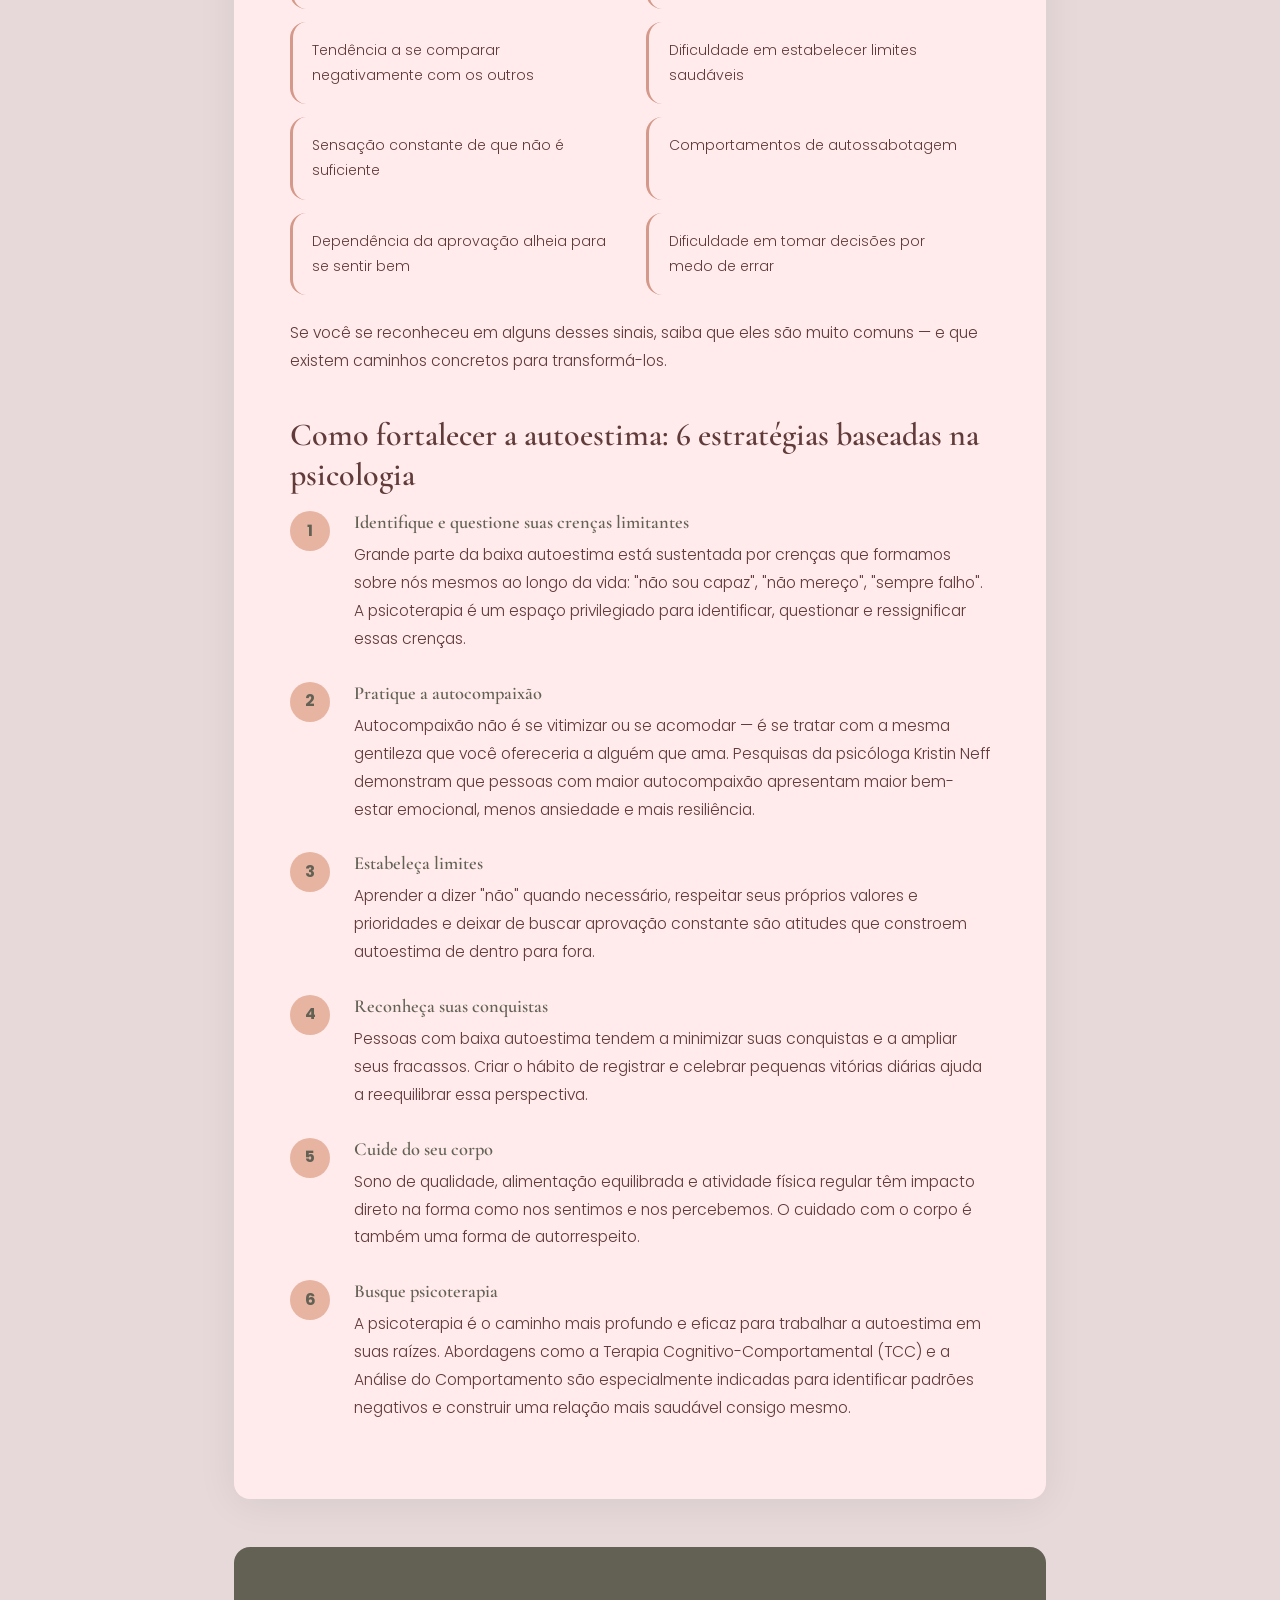
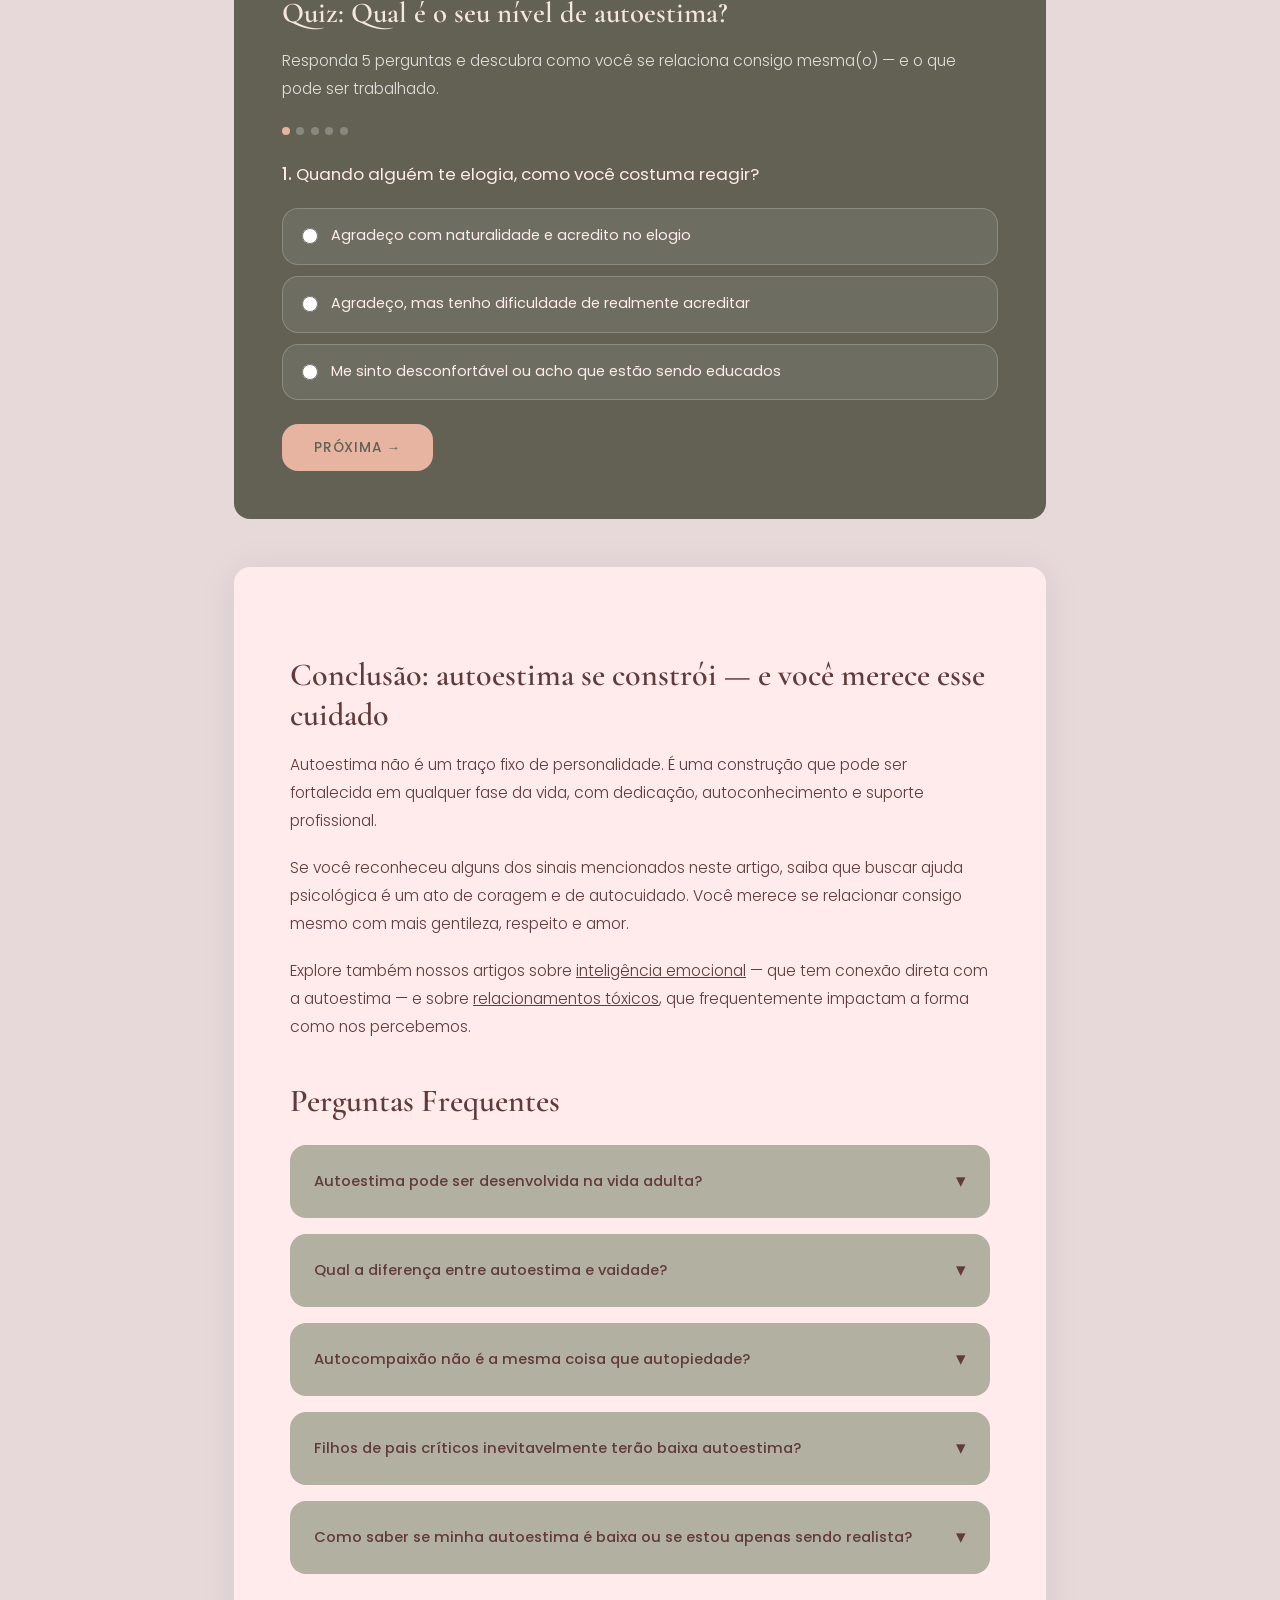
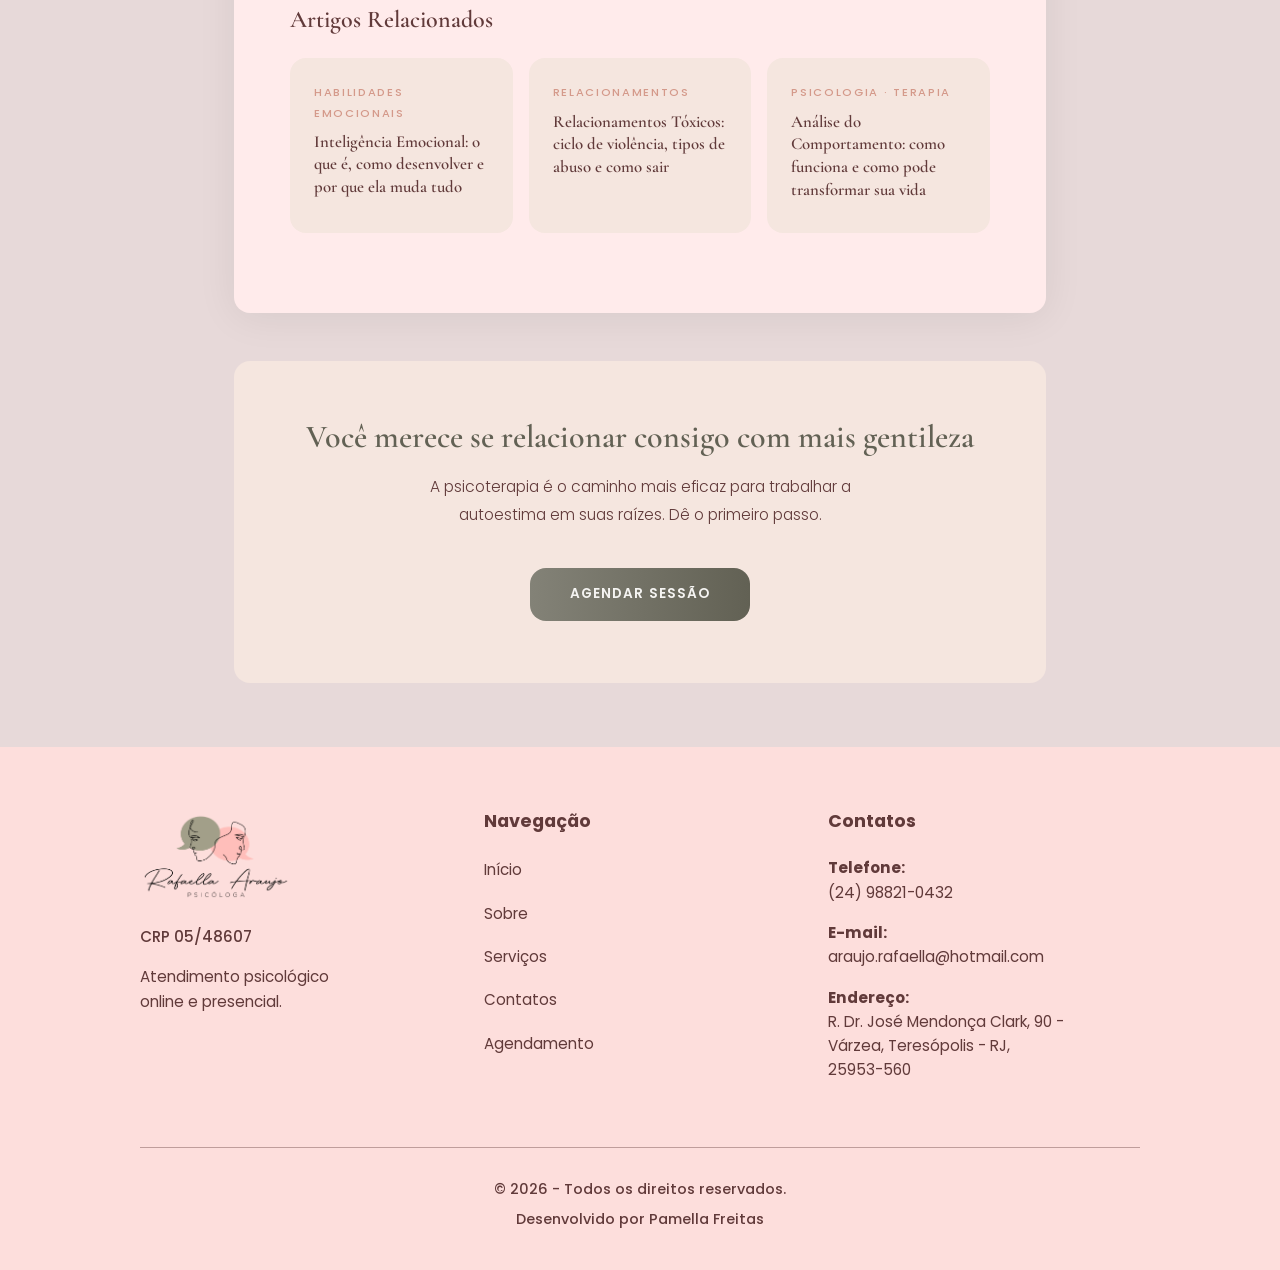
<file: autoestima-como-fortalecer.html>
<!DOCTYPE html>
<html lang="pt-BR">

<head>
  <meta charset="UTF-8">
  <meta name="viewport" content="width=device-width, initial-scale=1.0">
  <title>Autoestima: o que é, por que é importante e como fortalecê-la de verdade | Rafaella Araújo</title>
  <meta name="description"
    content="Entenda o que é autoestima, como ela se forma, quais os impactos da baixa autoestima na vida e quais estratégias comprovadas pela psicologia ajudam a fortalecê-la.">
  <meta name="keywords"
    content="autoestima, como melhorar a autoestima, baixa autoestima, autoconfiança, autoconhecimento, autoestima e psicologia, autocompaixão">
  <meta name="author" content="Rafaella Araújo — Psicóloga Clínica">
  <meta name="robots" content="index, follow">
  <link rel="canonical" href="https://www.psirafaellaaraujo.com.br/autoestima-como-fortalecer.html">
  <meta property="og:title" content="Autoestima: o que é, por que é importante e como fortalecê-la de verdade">
  <meta property="og:description"
    content="Entenda o que é autoestima, como ela se forma e quais estratégias da psicologia ajudam a fortalecê-la.">
  <meta property="og:type" content="article">
  <meta property="og:url" content="https://www.psirafaellaaraujo.com.br/autoestima-como-fortalecer.html">
  <meta property="og:locale" content="pt_BR">
  <meta name="twitter:card" content="summary_large_image">
  <script type="application/ld+json">
  {
    "@context": "https://schema.org",
    "@type": "BlogPosting",
    "headline": "Autoestima: o que é, por que é importante e como fortalecê-la de verdade",
    "description": "Entenda o que é autoestima, como ela se forma, quais os impactos da baixa autoestima na vida e quais estratégias comprovadas pela psicologia ajudam a fortalecê-la.",
    "author": {"@type": "Person", "name": "Rafaella Araújo", "jobTitle": "Psicóloga Clínica"},
    "publisher": {"@type": "Organization", "name": "Rafaella Araújo Psicologia"},
    "datePublished": "2025-01-01",
    "inLanguage": "pt-BR",
    "url": "https://www.psirafaellaaraujo.com.br/autoestima-como-fortalecer.html"
  }
  </script>
  <link
    href="https://fonts.googleapis.com/css2?family=Cormorant+Garamond:ital,wght@0,300;0,400;0,500;0,600;0,700;1,300;1,400;1,600&family=Poppins:wght@300;400;500;600&display=swap"
    rel="stylesheet">
  <link href="https://cdn.jsdelivr.net/npm/bootstrap@5.3.3/dist/css/bootstrap.min.css" rel="stylesheet"
    integrity="sha384-QWTKZyjpPEjISv5WaRU9OFeRpok6YctnYmDr5pNlyT2bRjXh0JMhjY6hW+ALEwIH" crossorigin="anonymous">
  <link rel="stylesheet" href="blog.css">
  <meta property="og:image" content="https://www.psirafaellaaraujo.com.br/img/banner-rafaella.JPG">
  <meta name="twitter:image" content="https://www.psirafaellaaraujo.com.br/img/banner-rafaella.JPG">
  <link rel="icon" href="img/icone-logo.png" type="image/png">
    <!-- Google tag (gtag.js) -->
    <script async src="https://www.googletagmanager.com/gtag/js?id=AW-938064611"></script>
    <script>
      window.dataLayer = window.dataLayer || [];
      function gtag(){dataLayer.push(arguments);}
      gtag('js', new Date());
      gtag('config', 'AW-938064611');
    </script>
</head>

<body>

  <nav class="navbar navbar-expand-lg my-custom-nav" aria-label="Navegação principal">
    <div class="container-fluid container-nav">
      <a class="navbar-brand" href="/">
        <img src="img/logo-rafaela.png" alt="Rafaella Araújo" class="custom-logo">
      </a>
      <button class="navbar-toggler custom-toggler" type="button" data-bs-toggle="collapse" data-bs-target="#navMenu"
        aria-controls="navMenu" aria-expanded="false" aria-label="Toggle navigation">
        <span class="navbar-toggler-icon"></span>
      </button>
      <div class="collapse navbar-collapse" id="navMenu">
        <ul class="navbar-nav ms-auto align-items-center custom-nav-ul">
          <li class="nav-item"><a class="nav-link" href="index.html">Início</a></li>
          <li class="nav-item"><a class="nav-link" href="sobre.html">Sobre</a></li>
          <li class="nav-item"><a class="nav-link" href="servicos.html">Serviços</a></li>
          <li class="nav-item dropdown">
            <a class="nav-link dropdown-toggle nav-link-active" href="#" id="navbarDropdownBlog" role="button" data-bs-toggle="dropdown" aria-expanded="false">
              Blog
            </a>
            <ul class="dropdown-menu" aria-labelledby="navbarDropdownBlog">
              <li><a class="dropdown-item" href="analise-do-comportamento.html">Análise do Comportamento</a></li>
              <li><a class="dropdown-item" href="relacionamentos-toxicos-ciclo-de-violencia.html">Relacionamentos Tóxicos</a></li>
              <li><a class="dropdown-item" href="autoestima-como-fortalecer.html">Autoestima</a></li>
              <li><a class="dropdown-item" href="inteligencia-emocional-como-desenvolver.html">Inteligência Emocional</a></li>
            </ul>
          </li>
          <li class="nav-item"><a class="nav-link" href="contatos.html">Contatos</a></li>
          <li class="nav-item ms-lg-3 mt-3 mt-lg-0"><a class="btn custom-nav-btn" href="https://wa.me/5524988210432"
              target="_blank" rel="noopener noreferrer">Agendar Sessão</a></li>
        </ul>
      </div>
    </div>
  </nav>

  <header class="hero hero-autoestima">
    <span class="hero-badge">Autoconhecimento · Saúde Mental</span>
    <h1>Autoestima: o que é, por que é tão importante e como fortalecê-la de verdade</h1>
    <div class="hero-meta">
      <span>⏱ 9 minutos de leitura</span>
      <span>📅 Atualizado em 2026</span>
      <span>✍️ Rafaella Araújo · Psicóloga Clínica</span>
    </div>
    <p class="hero-intro hero-intro-italic">"Pense por um momento em como você se fala. Ela é compassiva — como seria
      com um bom amigo — ou é severa, crítica e implacável?"</p>
    <a href="https://wa.me/5524988210432" class="btn-hero btn-hero-autoestima" target="_blank"
      rel="noopener noreferrer">Agendar uma Consulta</a>
  </header>

  <div class="page-wrap">
    <article class="article-card">

      <nav class="toc" aria-label="Índice do artigo">
        <h3>📋 Neste artigo você vai encontrar</h3>
        <ol>
          <li><a href="#oque-e">O que é autoestima?</a></li>
          <li><a href="#diferenca">Autoestima x Autoconfiança</a></li>
          <li><a href="#formacao">Como a autoestima se forma?</a></li>
          <li><a href="#sinais">8 sinais de baixa autoestima</a></li>
          <li><a href="#estrategias">6 estratégias para fortalecer a autoestima</a></li>
          <li><a href="#quiz">Quiz: Qual é a sua autoestima?</a></li>
          <li><a href="#faq">Perguntas frequentes</a></li>
        </ol>
      </nav>

      <section>
        <p>Pense por um momento em como você se fala. Quando comete um erro, qual é a voz que surge dentro de você? Ela
          é compassiva — como seria com um bom amigo — ou é severa, crítica e implacável?</p>
        <p>A forma como nos relacionamos com nós mesmos é o coração da autoestima. E ela impacta absolutamente tudo: as
          escolhas que fazemos, os relacionamentos que buscamos, os limites que estabelecemos — ou não — e a qualidade
          de vida que construímos.</p>

        <div class="text-center my-5">
          <img src="img/autoestima.png" class="img-fluid rounded shadow-sm" alt="Ilustração sobre Autoestima">
        </div>
      </section>

      <section id="oque-e">
        <h2>O que é autoestima?</h2>
        <p>Autoestima é a <strong>avaliação que fazemos de nós mesmos</strong>: o quanto nos consideramos valiosos,
          capazes e merecedores de coisas boas. É diferente de arrogância ou narcisismo — que são, na verdade,
          mecanismos de defesa para encobrir uma autoestima frágil.</p>
        <p>Uma autoestima saudável é aquela que nos permite reconhecer nossas qualidades sem nos iludirmos, aceitar
          nossas limitações sem nos destruirmos e nos tratarmos com respeito e gentileza — especialmente nos momentos
          difíceis.</p>
        <div class="highlight highlight-dourado">
          <p>"Uma autoestima saudável não significa achar que você é perfeita. Significa tratar-se com a mesma gentileza
            que você ofereceria a alguém que ama."</p>
        </div>
      </section>

      <section id="diferenca">
        <h2>Autoestima x Autoconfiança: qual é a diferença?</h2>
        <p><strong>Autoconfiança</strong> está relacionada à crença na própria capacidade de realizar tarefas
          específicas — você pode ter muita confiança para falar em público, por exemplo, mas ainda ter dificuldades com
          autoestima.</p>
        <p><strong>Autoestima</strong> é mais profunda: diz respeito ao valor que atribuímos a nós mesmos como pessoas,
          independentemente do que conseguimos ou não conquistar. É o alicerce sobre o qual a autoconfiança pode se
          construir de forma sólida.</p>
      </section>

      <section id="formacao">
        <h2>Como a autoestima se forma?</h2>
        <p>A autoestima começa a se construir na <strong>infância</strong>, fortemente influenciada pelo ambiente
          familiar, pelas relações com cuidadores e pelas primeiras experiências sociais. Mensagens que recebemos ao
          longo da vida — verbais ou não — vão moldando a imagem que criamos de nós mesmos.</p>
        <p>Críticas constantes, comparações, negligência emocional, bullying, <a
            href="relacionamentos-toxicos-ciclo-de-violencia.html">relacionamentos abusivos</a> ou experiências de
          rejeição podem criar crenças negativas profundas sobre quem somos. A boa notícia é que essas crenças não são
          permanentes: podem ser identificadas e transformadas com o apoio adequado.</p>
        <p>A <a href="analise-do-comportamento.html">Análise do Comportamento</a> mostra exatamente isso: comportamentos
          aprendidos — incluindo os padrões de autopercepção — podem ser desaprendidos e substituídos.</p>
      </section>

      <section id="sinais">
        <h2>8 sinais de baixa autoestima</h2>
        <div class="sinais-grid">
          <div class="sinal-card">Dificuldade em receber elogios ou reconhecimento</div>
          <div class="sinal-card">Medo excessivo de críticas ou rejeição</div>
          <div class="sinal-card">Tendência a se comparar negativamente com os outros</div>
          <div class="sinal-card">Dificuldade em estabelecer limites saudáveis</div>
          <div class="sinal-card">Sensação constante de que não é suficiente</div>
          <div class="sinal-card">Comportamentos de autossabotagem</div>
          <div class="sinal-card">Dependência da aprovação alheia para se sentir bem</div>
          <div class="sinal-card">Dificuldade em tomar decisões por medo de errar</div>
        </div>
        <p>Se você se reconheceu em alguns desses sinais, saiba que eles são muito comuns — e que existem caminhos
          concretos para transformá-los.</p>
      </section>

      <section id="estrategias">
        <h2>Como fortalecer a autoestima: 6 estratégias baseadas na psicologia</h2>

        <div class="estrategia-lista">
          <div class="estrategia-item">
            <div class="estrategia-num"
              style="background:var(--rosa);color:var(--verde-musgo);width:40px;height:40px;border-radius:50%;display:flex;align-items:center;justify-content:center;font-weight:700;font-size:1rem;flex-shrink:0;">
              1</div>
            <div class="estrategia-body">
              <h3>Identifique e questione suas crenças limitantes</h3>
              <p>Grande parte da baixa autoestima está sustentada por crenças que formamos sobre nós mesmos ao longo da
                vida: "não sou capaz", "não mereço", "sempre falho". A psicoterapia é um espaço privilegiado para
                identificar, questionar e ressignificar essas crenças.</p>
            </div>
          </div>
          <div class="estrategia-item">
            <div class="estrategia-num"
              style="background:var(--rosa);color:var(--verde-musgo);width:40px;height:40px;border-radius:50%;display:flex;align-items:center;justify-content:center;font-weight:700;font-size:1rem;flex-shrink:0;">
              2</div>
            <div class="estrategia-body">
              <h3>Pratique a autocompaixão</h3>
              <p>Autocompaixão não é se vitimizar ou se acomodar — é se tratar com a mesma gentileza que você ofereceria
                a alguém que ama. Pesquisas da psicóloga Kristin Neff demonstram que pessoas com maior autocompaixão
                apresentam maior bem-estar emocional, menos ansiedade e mais resiliência.</p>
            </div>
          </div>
          <div class="estrategia-item">
            <div class="estrategia-num"
              style="background:var(--rosa);color:var(--verde-musgo);width:40px;height:40px;border-radius:50%;display:flex;align-items:center;justify-content:center;font-weight:700;font-size:1rem;flex-shrink:0;">
              3</div>
            <div class="estrategia-body">
              <h3>Estabeleça limites</h3>
              <p>Aprender a dizer "não" quando necessário, respeitar seus próprios valores e prioridades e deixar de
                buscar aprovação constante são atitudes que constroem autoestima de dentro para fora.</p>
            </div>
          </div>
          <div class="estrategia-item">
            <div class="estrategia-num"
              style="background:var(--rosa);color:var(--verde-musgo);width:40px;height:40px;border-radius:50%;display:flex;align-items:center;justify-content:center;font-weight:700;font-size:1rem;flex-shrink:0;">
              4</div>
            <div class="estrategia-body">
              <h3>Reconheça suas conquistas</h3>
              <p>Pessoas com baixa autoestima tendem a minimizar suas conquistas e a ampliar seus fracassos. Criar o
                hábito de registrar e celebrar pequenas vitórias diárias ajuda a reequilibrar essa perspectiva.</p>
            </div>
          </div>
          <div class="estrategia-item">
            <div class="estrategia-num"
              style="background:var(--rosa);color:var(--verde-musgo);width:40px;height:40px;border-radius:50%;display:flex;align-items:center;justify-content:center;font-weight:700;font-size:1rem;flex-shrink:0;">
              5</div>
            <div class="estrategia-body">
              <h3>Cuide do seu corpo</h3>
              <p>Sono de qualidade, alimentação equilibrada e atividade física regular têm impacto direto na forma como
                nos sentimos e nos percebemos. O cuidado com o corpo é também uma forma de autorrespeito.</p>
            </div>
          </div>
          <div class="estrategia-item">
            <div class="estrategia-num"
              style="background:var(--rosa);color:var(--verde-musgo);width:40px;height:40px;border-radius:50%;display:flex;align-items:center;justify-content:center;font-weight:700;font-size:1rem;flex-shrink:0;">
              6</div>
            <div class="estrategia-body">
              <h3>Busque psicoterapia</h3>
              <p>A psicoterapia é o caminho mais profundo e eficaz para trabalhar a autoestima em suas raízes.
                Abordagens como a Terapia Cognitivo-Comportamental (TCC) e a Análise do Comportamento são especialmente
                indicadas para identificar padrões negativos e construir uma relação mais saudável consigo mesmo.</p>
            </div>
          </div>
        </div>
      </section>
    </article>

    <!-- QUIZ -->
    <section class="quiz-section" id="quiz" aria-label="Quiz interativo">
      <h2>Quiz: Qual é o seu nível de autoestima?</h2>
      <p>Responda 5 perguntas e descubra como você se relaciona consigo mesma(o) — e o que pode ser trabalhado.</p>

      <div class="quiz-progress" id="quizProgress">
        <div class="quiz-dot active"></div>
        <div class="quiz-dot"></div>
        <div class="quiz-dot"></div>
        <div class="quiz-dot"></div>
        <div class="quiz-dot"></div>
      </div>

      <div class="quiz-question active" id="q0">
        <p><strong>1.</strong> Quando alguém te elogia, como você costuma reagir?</p>
        <div class="quiz-options">
          <label class="quiz-opt"><input type="radio" name="q0" value="2"> Agradeço com naturalidade e acredito no
            elogio</label>
          <label class="quiz-opt"><input type="radio" name="q0" value="1"> Agradeço, mas tenho dificuldade de realmente
            acreditar</label>
          <label class="quiz-opt"><input type="radio" name="q0" value="0"> Me sinto desconfortável ou acho que estão
            sendo educados</label>
        </div>
      </div>

      <div class="quiz-question" id="q1">
        <p><strong>2.</strong> Quando comete um erro, como é sua voz interna?</p>
        <div class="quiz-options">
          <label class="quiz-opt"><input type="radio" name="q1" value="2"> Reconheço o erro, aprendo e sigo em frente
            com gentileza</label>
          <label class="quiz-opt"><input type="radio" name="q1" value="1"> Me critico um pouco, mas consigo me
            recuperar</label>
          <label class="quiz-opt"><input type="radio" name="q1" value="0"> Sou muito dura(o) comigo mesmo(a) e fico
            ruminando</label>
        </div>
      </div>

      <div class="quiz-question" id="q2">
        <p><strong>3.</strong> Com que frequência você toma decisões baseadas na sua própria opinião (e não no que os
          outros vão pensar)?</p>
        <div class="quiz-options">
          <label class="quiz-opt"><input type="radio" name="q2" value="2"> Na maioria das vezes, confio na minha própria
            visão</label>
          <label class="quiz-opt"><input type="radio" name="q2" value="1"> Às vezes, mas a opinião alheia pesa
            bastante</label>
          <label class="quiz-opt"><input type="radio" name="q2" value="0"> Raramente — preciso muito da aprovação dos
            outros</label>
        </div>
      </div>

      <div class="quiz-question" id="q3">
        <p><strong>4.</strong> Quando precisa estabelecer um limite (dizer "não", por exemplo), como você se sente?</p>
        <div class="quiz-options">
          <label class="quiz-opt"><input type="radio" name="q3" value="2"> Consigo fazer isso sem culpa
            excessiva</label>
          <label class="quiz-opt"><input type="radio" name="q3" value="1"> Me sinto culpada(o), mas consigo fazer quando
            necessário</label>
          <label class="quiz-opt"><input type="radio" name="q3" value="0"> Tenho muita dificuldade — geralmente abro mão
            dos meus limites</label>
        </div>
      </div>

      <div class="quiz-question" id="q4">
        <p><strong>5.</strong> Como você descreveria sua relação geral consigo mesmo(a)?</p>
        <div class="quiz-options">
          <label class="quiz-opt"><input type="radio" name="q4" value="2"> Gentil e respeitosa — me trato bem</label>
          <label class="quiz-opt"><input type="radio" name="q4" value="1"> Com altos e baixos, mas no geral
            positiva</label>
          <label class="quiz-opt"><input type="radio" name="q4" value="0"> Difícil — sou muito crítica(o) e exigente
            comigo mesma(o)</label>
        </div>
      </div>

      <div class="quiz-nav">
        <button class="btn-quiz btn-prev" id="prevBtn" style="display:none" onclick="changeQ(-1)">← Anterior</button>
        <button class="btn-quiz btn-next" id="nextBtn" onclick="changeQ(1)">Próxima →</button>
      </div>

      <div class="quiz-result" id="quizResult">
        <h3 id="resultTitle"></h3>
        <p id="resultText"></p>
        <a href="https://wa.me/5524988210432" class="btn-cta" target="_blank" rel="noopener noreferrer">Agendar uma
          Consulta</a>
      </div>
    </section>

    <article class="article-card">
      <section>
        <h2>Conclusão: autoestima se constrói — e você merece esse cuidado</h2>
        <p>Autoestima não é um traço fixo de personalidade. É uma construção que pode ser fortalecida em qualquer fase
          da vida, com dedicação, autoconhecimento e suporte profissional.</p>
        <p>Se você reconheceu alguns dos sinais mencionados neste artigo, saiba que buscar ajuda psicológica é um ato de
          coragem e de autocuidado. Você merece se relacionar consigo mesmo com mais gentileza, respeito e amor.</p>
        <p>Explore também nossos artigos sobre <a href="inteligencia-emocional-como-desenvolver.html">inteligência
            emocional</a> — que tem conexão direta com a autoestima — e sobre <a
            href="relacionamentos-toxicos-ciclo-de-violencia.html">relacionamentos tóxicos</a>, que frequentemente
          impactam a forma como nos percebemos.</p>
      </section>

      <section id="faq">
        <h2>Perguntas Frequentes</h2>
        <div class="faq">
          <div class="faq-item">
            <div class="faq-q" onclick="toggleFaq(this)">
              <span>Autoestima pode ser desenvolvida na vida adulta?</span>
              <span class="faq-icon">▾</span>
            </div>
            <div class="faq-a">
              <p>Sim, definitivamente. Embora a autoestima comece a se formar na infância, ela pode ser transformada em
                qualquer fase da vida. O cérebro tem neuroplasticidade — a capacidade de criar novos padrões — e com o
                suporte certo, mudanças reais e duradouras são possíveis.</p>
            </div>
          </div>
          <div class="faq-item">
            <div class="faq-q" onclick="toggleFaq(this)">
              <span>Qual a diferença entre autoestima e vaidade?</span>
              <span class="faq-icon">▾</span>
            </div>
            <div class="faq-a">
              <p>A vaidade está geralmente ligada à aparência e à busca de admiração externa. A autoestima saudável é
                uma avaliação interna do próprio valor — independente da aparência ou da aprovação alheia. Na verdade,
                pessoas muito vaidosas frequentemente compensam uma autoestima frágil com foco excessivo na imagem
                externa.</p>
            </div>
          </div>
          <div class="faq-item">
            <div class="faq-q" onclick="toggleFaq(this)">
              <span>Autocompaixão não é a mesma coisa que autopiedade?</span>
              <span class="faq-icon">▾</span>
            </div>
            <div class="faq-a">
              <p>Não. Autopiedade envolve ficar preso no sofrimento, muitas vezes de forma passiva. Autocompaixão,
                segundo a pesquisadora Kristin Neff, é a capacidade de reconhecer o sofrimento sem exagerá-lo,
                tratando-se com gentileza e lembrando que dificuldades fazem parte da experiência humana. É ativa e
                construtiva.</p>
            </div>
          </div>
          <div class="faq-item">
            <div class="faq-q" onclick="toggleFaq(this)">
              <span>Filhos de pais críticos inevitavelmente terão baixa autoestima?</span>
              <span class="faq-icon">▾</span>
            </div>
            <div class="faq-a">
              <p>Não há determinismo nisso. Embora o ambiente familiar na infância tenha grande peso, outros fatores
                como vínculos externos, experiências positivas posteriores e, especialmente, o trabalho terapêutico
                podem transformar crenças formadas na infância. A história não é o destino.</p>
            </div>
          </div>
          <div class="faq-item">
            <div class="faq-q" onclick="toggleFaq(this)">
              <span>Como saber se minha autoestima é baixa ou se estou apenas sendo realista?</span>
              <span class="faq-icon">▾</span>
            </div>
            <div class="faq-a">
              <p>Uma boa referência é observar se você aplica o mesmo padrão de julgamento a si mesmo e aos outros. Se
                você perdoa facilmente erros em amigos mas é implacável consigo mesmo(a), ou se tende a minimizar suas
                conquistas enquanto exagera as falhas — isso é baixa autoestima, não realismo. Uma avaliação justa
                inclui tanto as limitações quanto as qualidades.</p>
            </div>
          </div>
        </div>
      </section>

      <section class="related">
        <h3>Artigos Relacionados</h3>
        <div class="related-grid">
          <a href="inteligencia-emocional-como-desenvolver.html" class="related-card">
            <span class="cat">Habilidades Emocionais</span>
            <h4>Inteligência Emocional: o que é, como desenvolver e por que ela muda tudo</h4>
          </a>
          <a href="relacionamentos-toxicos-ciclo-de-violencia.html" class="related-card">
            <span class="cat">Relacionamentos</span>
            <h4>Relacionamentos Tóxicos: ciclo de violência, tipos de abuso e como sair</h4>
          </a>
          <a href="analise-do-comportamento.html" class="related-card">
            <span class="cat">Psicologia · Terapia</span>
            <h4>Análise do Comportamento: como funciona e como pode transformar sua vida</h4>
          </a>
        </div>
      </section>
    </article>

    <div class="cta-section">
      <h2>Você merece se relacionar consigo com mais gentileza</h2>
      <p>A psicoterapia é o caminho mais eficaz para trabalhar a autoestima em suas raízes. Dê o primeiro passo.</p>
      <a href="https://wa.me/5524988210432" class="btn-cta" target="_blank" rel="noopener noreferrer">Agendar Sessão</a>
    </div>
  </div>

  <footer class="custom-footer">
    <div class="footer-container">
      <div class="footer-col footer-col-1">
        <img src="img/logo-rafaela.png" alt="Rafaella Araújo">
        <p style="font-weight: 500; font-size: 0.95rem;">CRP 05/48607</p>
        <p>Atendimento psicológico<br>online e presencial.</p>
      </div>
      <div class="footer-col footer-col-2">
        <h4>Navegação</h4>
        <nav>
          <a href="index.html">Início</a>
          <a href="sobre.html">Sobre</a>
          <a href="servicos.html">Serviços</a>
          <a href="contatos.html">Contatos</a>
          <a href="https://wa.me/5524988210432" target="_blank" rel="noopener noreferrer">Agendamento</a>
        </nav>
      </div>
      <div class="footer-col footer-col-3">
        <h4>Contatos</h4>
        <p><strong>Telefone:</strong><br>(24) 98821-0432</p>
        <p><strong>E-mail:</strong><br><a href="mailto:araujo.rafaella@hotmail.com">araujo.rafaella@hotmail.com</a></p>
        <p><strong>Endereço:</strong><br>R. Dr. José Mendonça Clark, 90 -<br>Várzea, Teresópolis - RJ,<br>25953-560</p>
      </div>
    </div>
    <div class="footer-bottom">
      <p>© 2026 - Todos os direitos reservados.</p>
      <p>Desenvolvido por <a href="https://www.pamellafreitas.com.br/" target="_blank" style="color: inherit; text-decoration: none;"><strong>Pamella Freitas</strong></a></p>
    </div>
  </footer>

  <script>
    const quizResultsData = [
      { minPct: 75, title: '🌸 Sua autoestima está em bom lugar', text: 'Você demonstra ter uma relação bastante saudável consigo mesma(o) — reconhece seu valor, lida bem com críticas e estabelece limites. Isso não significa que não há espaço para crescer, mas você tem uma base sólida.' },
      { minPct: 40, title: '🌱 Sua autoestima tem bases, mas pode florescer mais', text: 'Você tem momentos de clareza sobre seu valor, mas também enfrenta dificuldades com autocrítica e aprovação alheia. A psicoterapia pode ajudar a fortalecer as áreas em que você ainda tem oscilações.' },
      { minPct: 0, title: '🌺 Este é um momento importante de autocuidado', text: 'Suas respostas sugerem que você pode estar sendo muito severa(o) consigo mesma(o). Baixa autoestima é muito comum e completamente transformável — com o suporte certo. Você merece esse cuidado.' }
    ];
  </script>
  <script src="blog.js"></script>
  <script src="https://cdn.jsdelivr.net/npm/bootstrap@5.3.3/dist/js/bootstrap.bundle.min.js"
    integrity="sha384-YvpcrYf0tY3lHB60NNkmXc5s9fDVZLESaAA55NDzOxhy9GkcIdslK1eN7N6jIeHz"
    crossorigin="anonymous"></script>
  <!-- WhatsApp Flutuante -->
  <a href="https://wa.me/5524988210432" class="whatsapp-float" target="_blank" rel="noopener noreferrer" aria-label="Falar no WhatsApp">
    <img src="img/whatsapp.svg" alt="WhatsApp">
  </a>
</body>

</html>
</file>
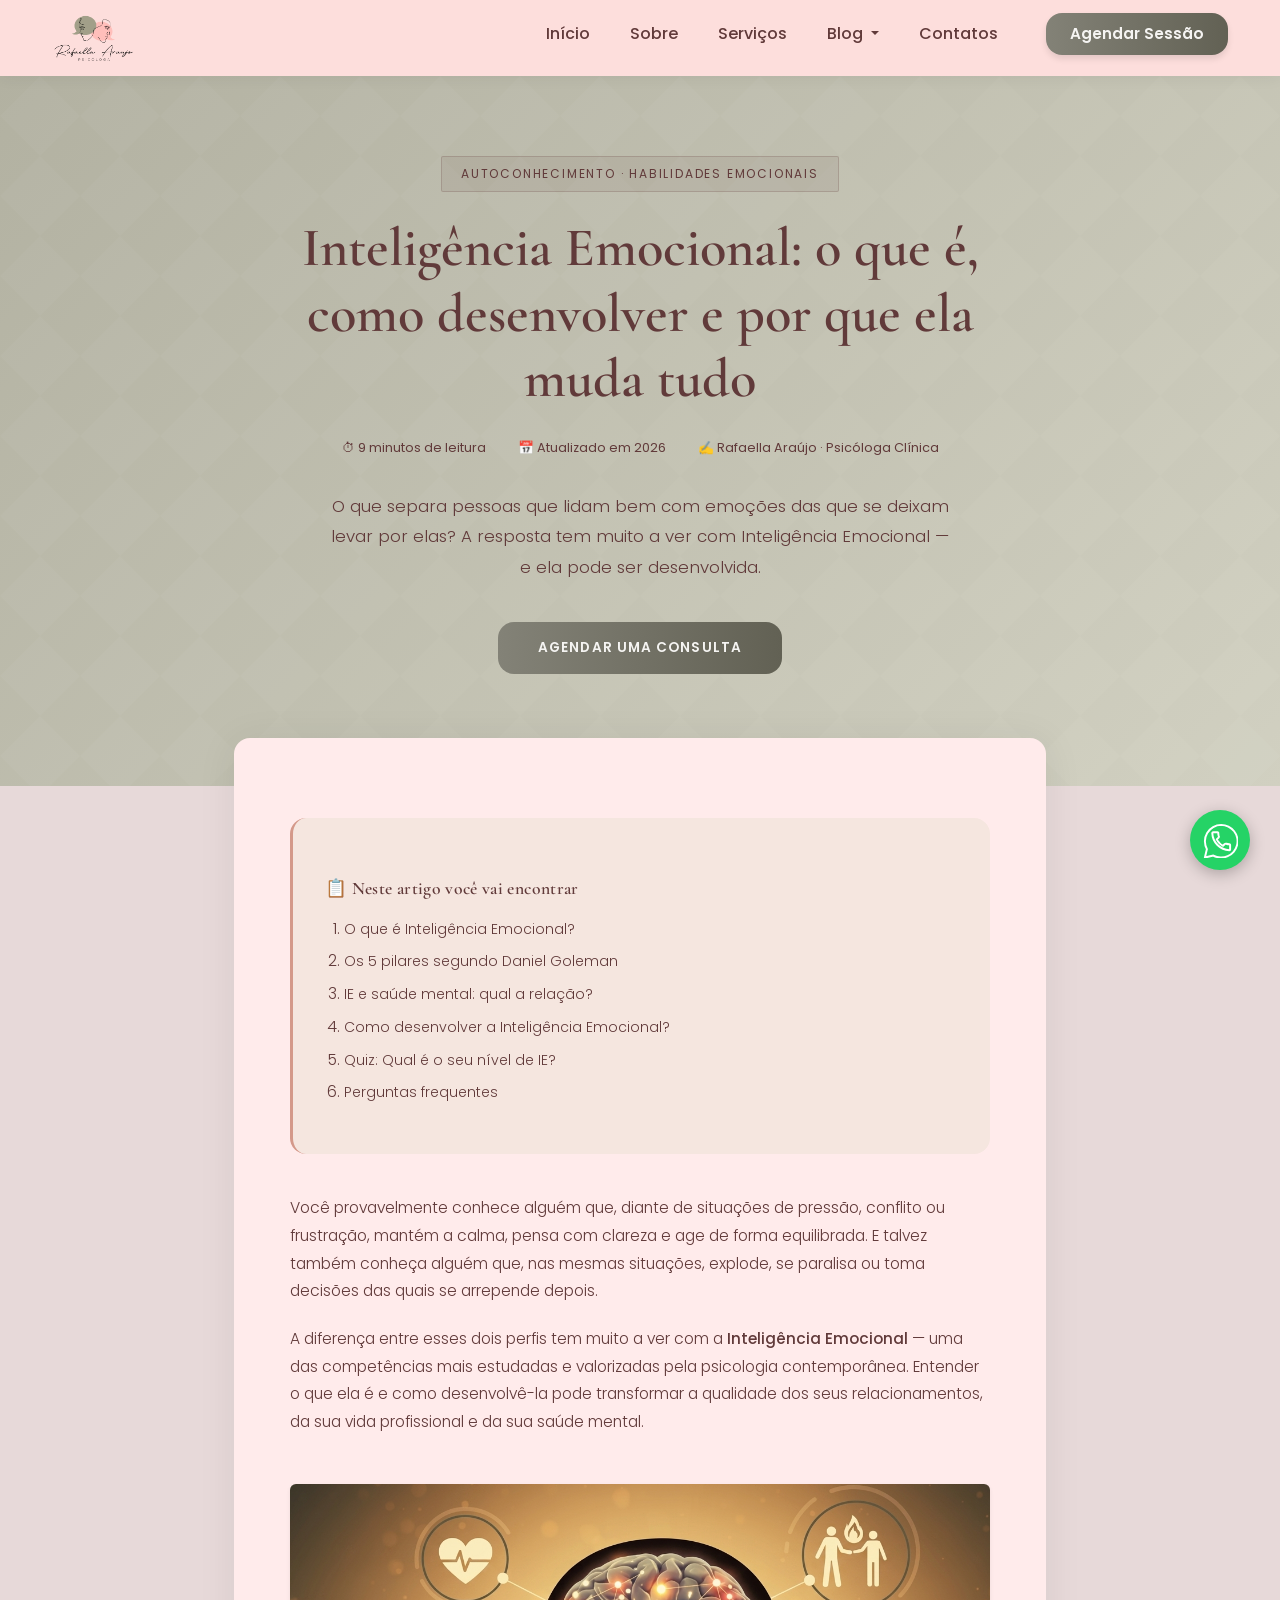
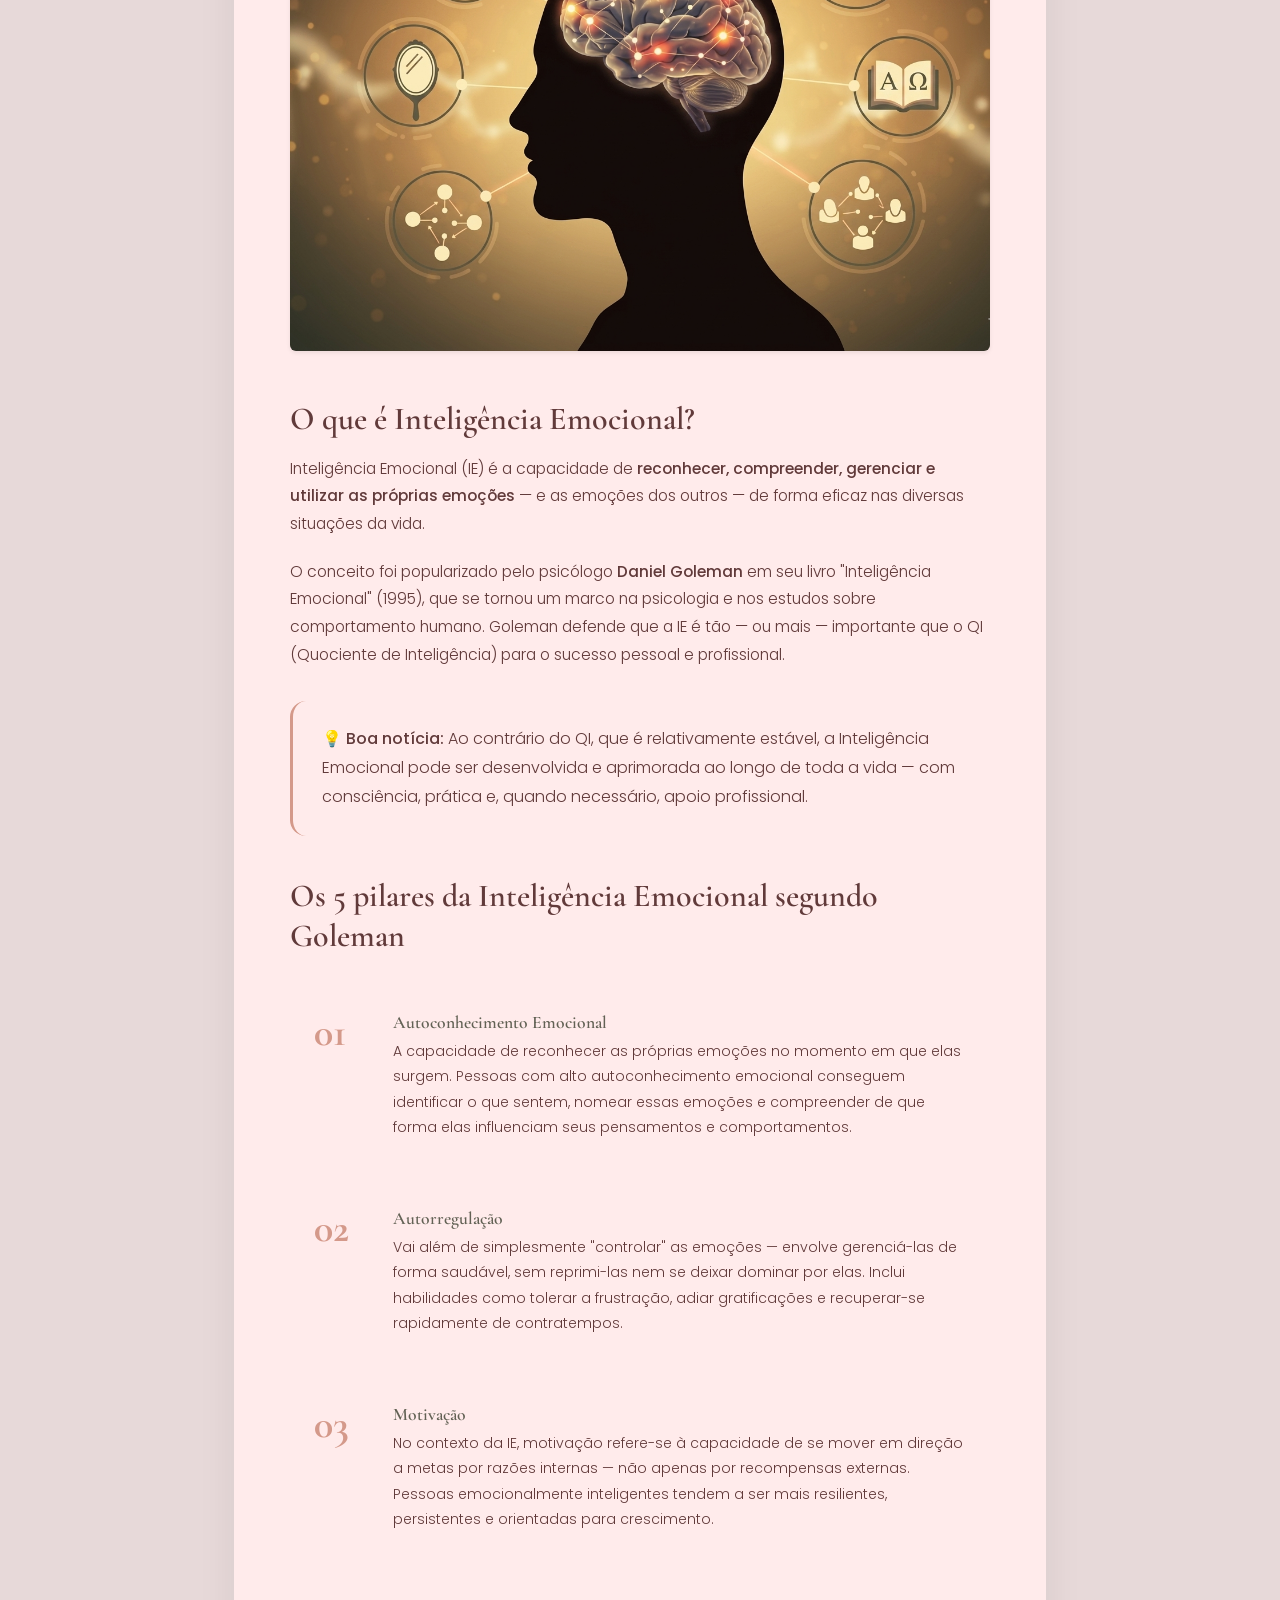
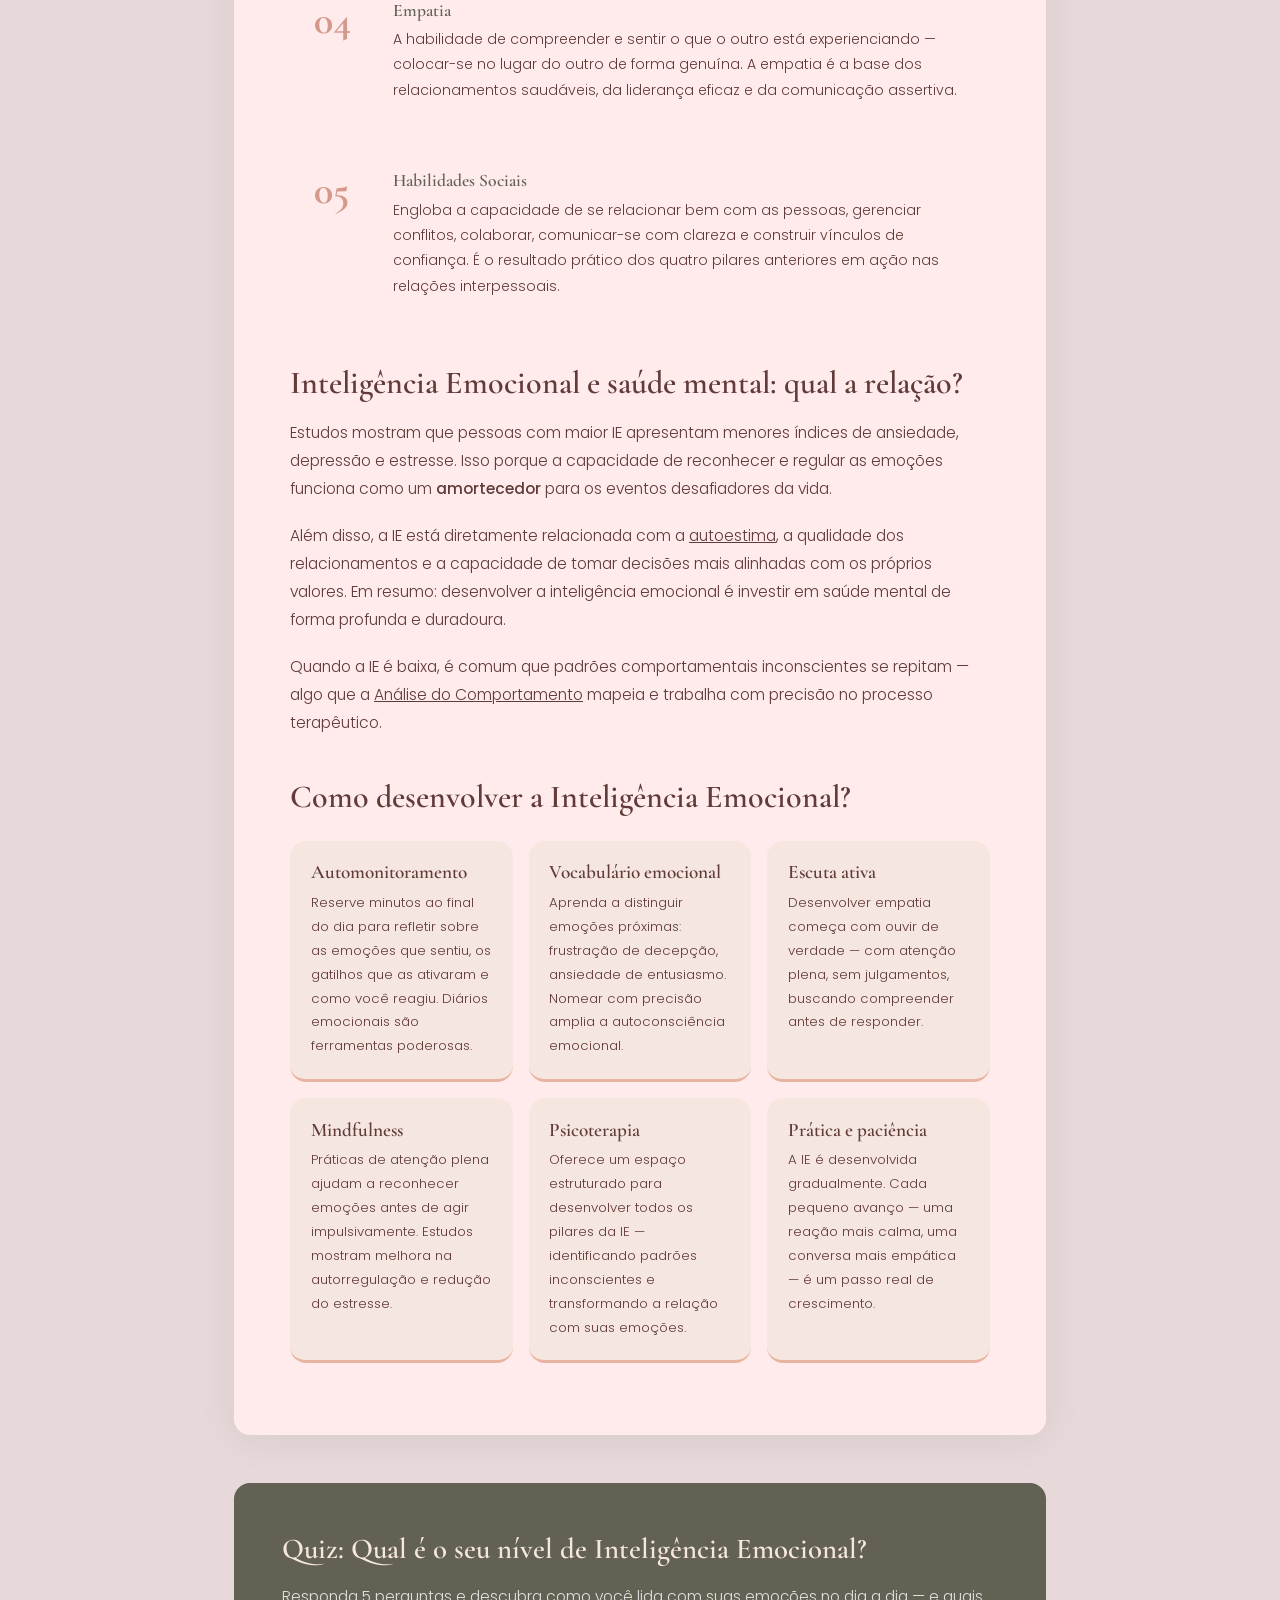
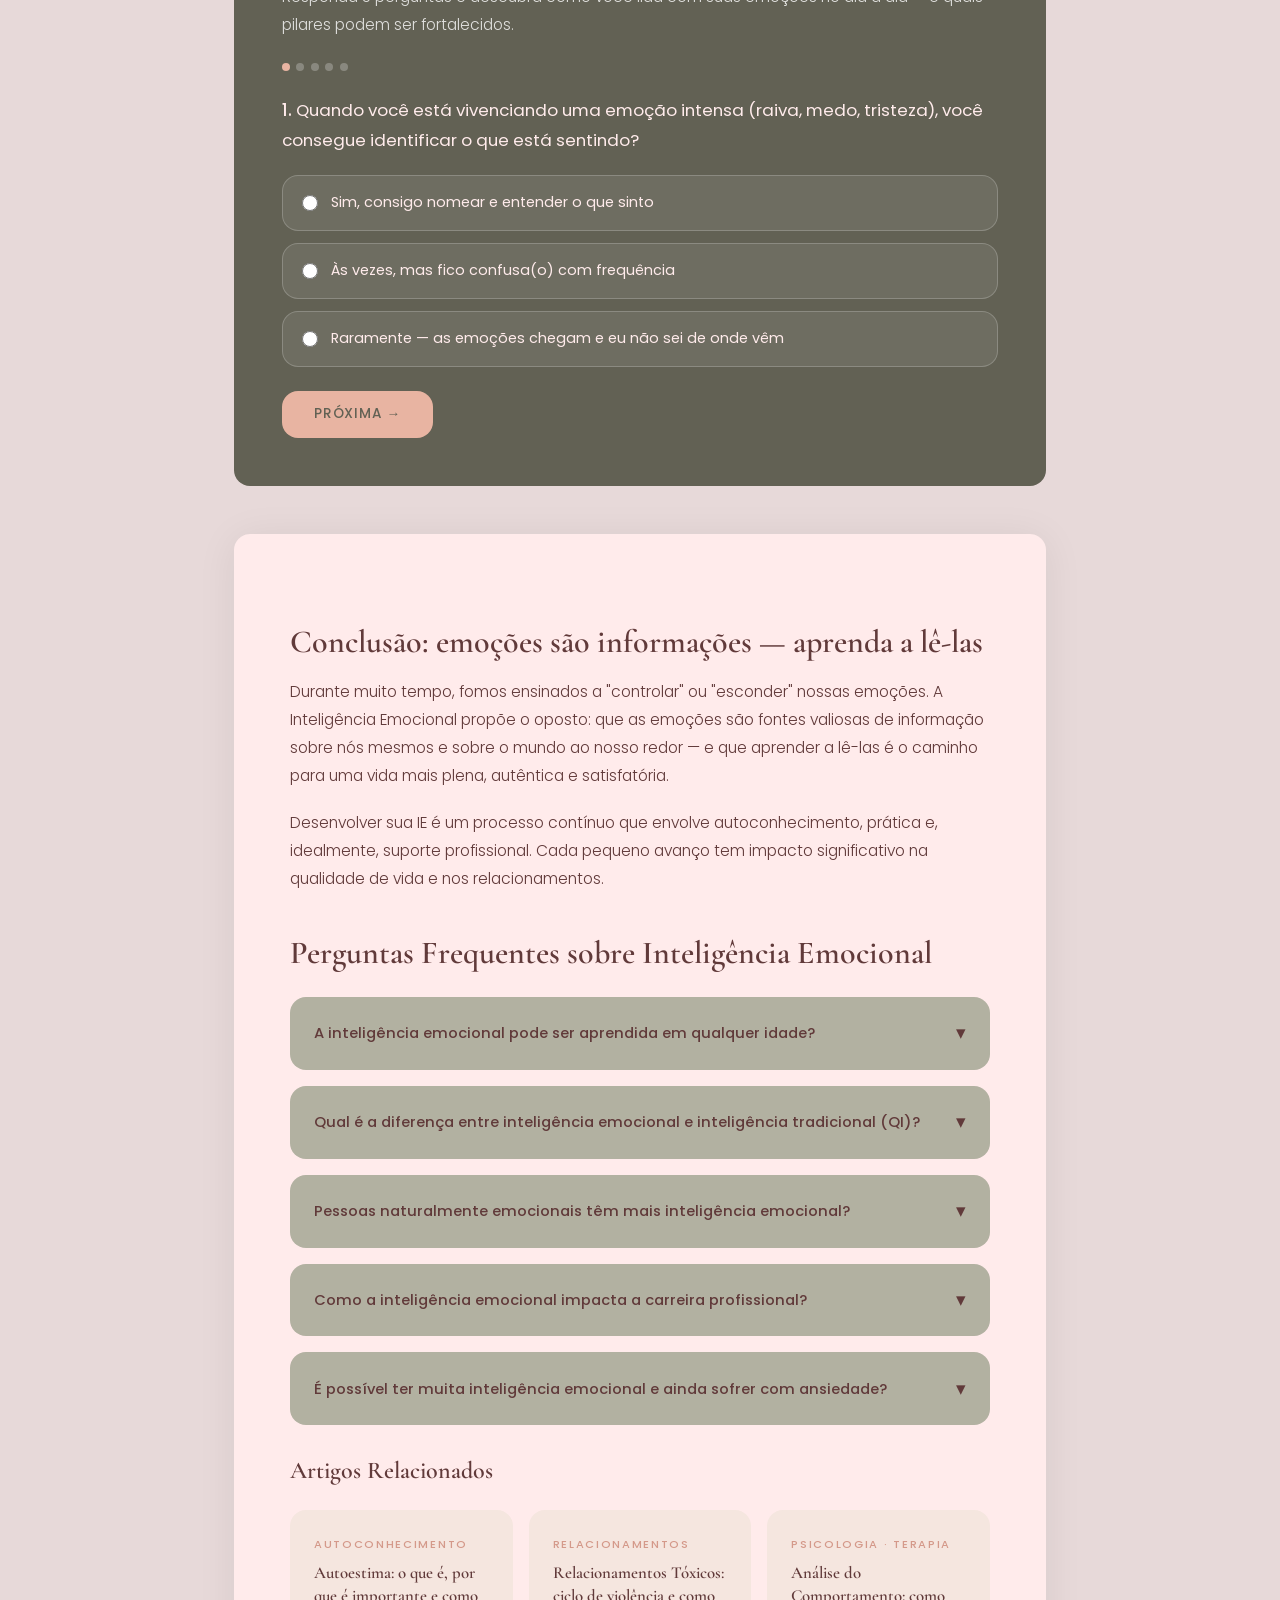
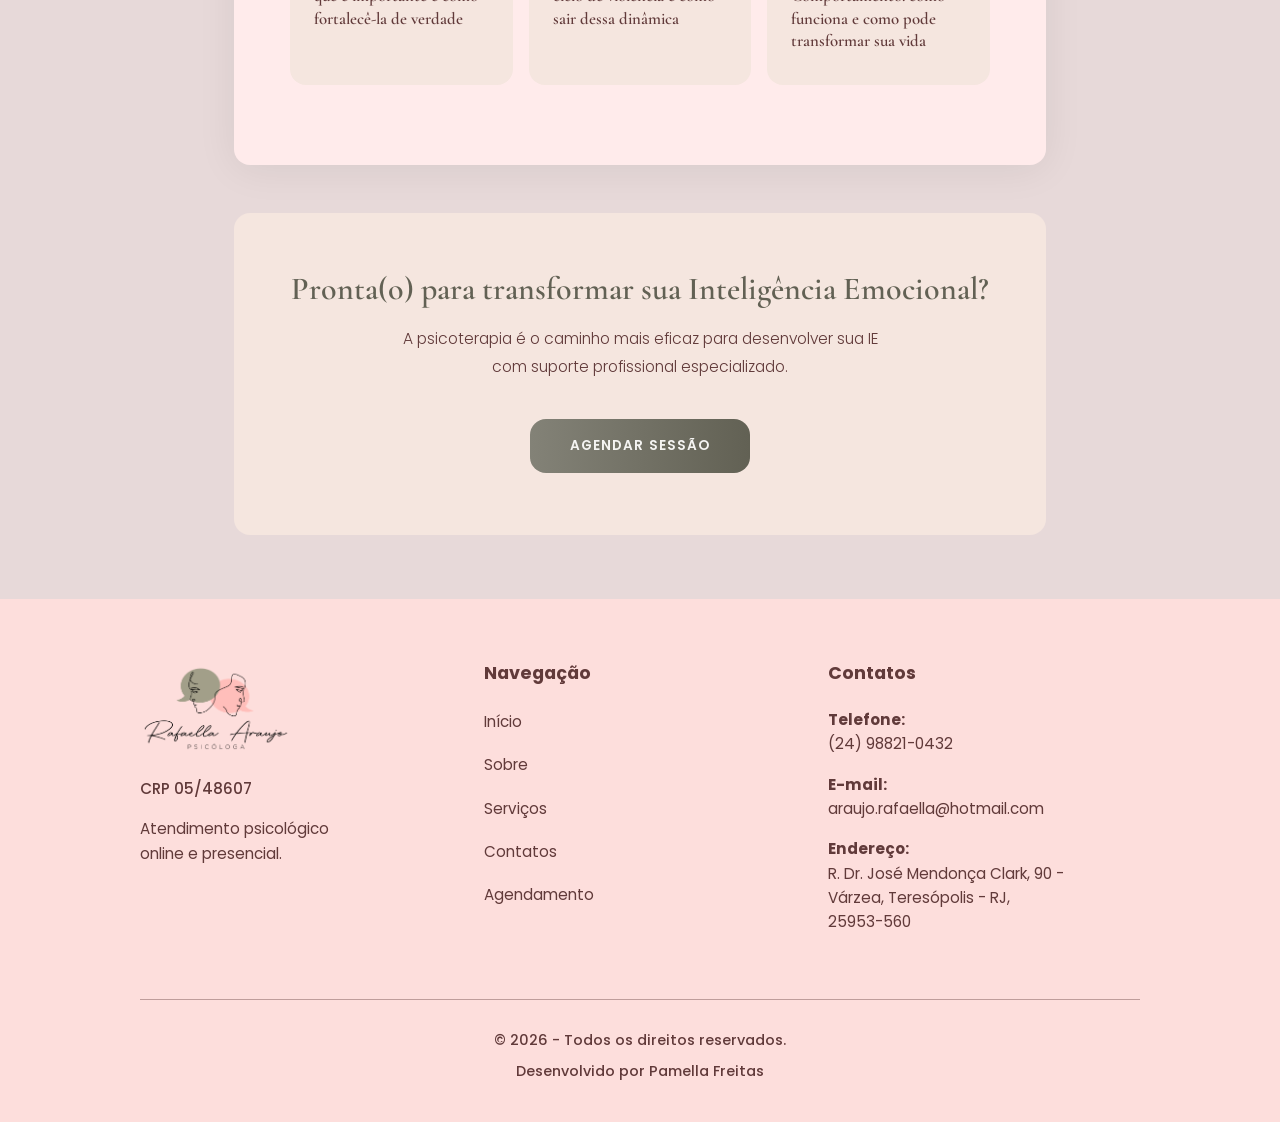
<file: inteligencia-emocional-como-desenvolver.html>
<!DOCTYPE html>
<html lang="pt-BR">

<head>
  <meta charset="UTF-8">
  <meta name="viewport" content="width=device-width, initial-scale=1.0">
  <title>Inteligência Emocional: o que é, como desenvolver e por que ela muda tudo | Rafaella Araújo</title>
  <meta name="description"
    content="Saiba o que é inteligência emocional, quais são seus 5 pilares segundo Daniel Goleman e como desenvolvê-la para melhorar seus relacionamentos e bem-estar.">
  <meta name="keywords"
    content="inteligência emocional, como desenvolver inteligência emocional, pilares da inteligência emocional, IE no trabalho, regulação emocional, Daniel Goleman">
  <meta name="author" content="Rafaella Araújo — Psicóloga Clínica">
  <meta name="robots" content="index, follow">
  <link rel="canonical" href="https://www.psirafaellaaraujo.com.br/inteligencia-emocional-como-desenvolver.html">
  <meta property="og:title" content="Inteligência Emocional: o que é, como desenvolver e por que ela muda tudo">
  <meta property="og:description"
    content="Saiba o que é inteligência emocional, quais são seus 5 pilares segundo Daniel Goleman e como desenvolvê-la.">
  <meta property="og:type" content="article">
  <meta property="og:url" content="https://www.psirafaellaaraujo.com.br/inteligencia-emocional-como-desenvolver.html">
  <meta property="og:locale" content="pt_BR">
  <meta name="twitter:card" content="summary_large_image">
  <script type="application/ld+json">
  {
    "@context": "https://schema.org",
    "@type": "BlogPosting",
    "headline": "Inteligência Emocional: o que é, como desenvolver e por que ela muda tudo",
    "description": "Saiba o que é inteligência emocional, quais são seus 5 pilares segundo Daniel Goleman e como desenvolvê-la para melhorar seus relacionamentos e bem-estar.",
    "author": {"@type": "Person", "name": "Rafaella Araújo", "jobTitle": "Psicóloga Clínica"},
    "publisher": {"@type": "Organization", "name": "Rafaella Araújo Psicologia"},
    "datePublished": "2025-01-01",
    "inLanguage": "pt-BR",
    "url": "https://www.psirafaellaaraujo.com.br/inteligencia-emocional-como-desenvolver.html",
    "keywords": ["inteligência emocional", "Daniel Goleman", "pilares da inteligência emocional", "regulação emocional"]
  }
  </script>
  <link
    href="https://fonts.googleapis.com/css2?family=Cormorant+Garamond:ital,wght@0,300;0,400;0,500;0,600;0,700;1,300;1,400;1,600&family=Poppins:wght@300;400;500;600&display=swap"
    rel="stylesheet">
  <link href="https://cdn.jsdelivr.net/npm/bootstrap@5.3.3/dist/css/bootstrap.min.css" rel="stylesheet"
    integrity="sha384-QWTKZyjpPEjISv5WaRU9OFeRpok6YctnYmDr5pNlyT2bRjXh0JMhjY6hW+ALEwIH" crossorigin="anonymous">
  <link rel="stylesheet" href="blog.css">
  <meta property="og:image" content="https://www.psirafaellaaraujo.com.br/img/banner-rafaella.JPG">
  <meta name="twitter:image" content="https://www.psirafaellaaraujo.com.br/img/banner-rafaella.JPG">
  <link rel="icon" href="img/icone-logo.png" type="image/png">
    <!-- Google tag (gtag.js) -->
    <script async src="https://www.googletagmanager.com/gtag/js?id=AW-938064611"></script>
    <script>
      window.dataLayer = window.dataLayer || [];
      function gtag(){dataLayer.push(arguments);}
      gtag('js', new Date());
      gtag('config', 'AW-938064611');
    </script>
</head>

<body>

  <nav class="navbar navbar-expand-lg my-custom-nav" aria-label="Navegação principal">
    <div class="container-fluid container-nav">
      <a class="navbar-brand" href="/">
        <img src="img/logo-rafaela.png" alt="Rafaella Araújo" class="custom-logo">
      </a>
      <button class="navbar-toggler custom-toggler" type="button" data-bs-toggle="collapse" data-bs-target="#navMenu"
        aria-controls="navMenu" aria-expanded="false" aria-label="Toggle navigation">
        <span class="navbar-toggler-icon"></span>
      </button>
      <div class="collapse navbar-collapse" id="navMenu">
        <ul class="navbar-nav ms-auto align-items-center custom-nav-ul">
          <li class="nav-item"><a class="nav-link" href="index.html">Início</a></li>
          <li class="nav-item"><a class="nav-link" href="sobre.html">Sobre</a></li>
          <li class="nav-item"><a class="nav-link" href="servicos.html">Serviços</a></li>
          <li class="nav-item dropdown">
            <a class="nav-link dropdown-toggle nav-link-active" href="#" id="navbarDropdownBlog" role="button" data-bs-toggle="dropdown" aria-expanded="false">
              Blog
            </a>
            <ul class="dropdown-menu" aria-labelledby="navbarDropdownBlog">
              <li><a class="dropdown-item" href="analise-do-comportamento.html">Análise do Comportamento</a></li>
              <li><a class="dropdown-item" href="relacionamentos-toxicos-ciclo-de-violencia.html">Relacionamentos Tóxicos</a></li>
              <li><a class="dropdown-item" href="autoestima-como-fortalecer.html">Autoestima</a></li>
              <li><a class="dropdown-item" href="inteligencia-emocional-como-desenvolver.html">Inteligência Emocional</a></li>
            </ul>
          </li>
          <li class="nav-item"><a class="nav-link" href="contatos.html">Contatos</a></li>
          <li class="nav-item ms-lg-3 mt-3 mt-lg-0"><a class="btn custom-nav-btn" href="https://wa.me/5524988210432"
              target="_blank" rel="noopener noreferrer">Agendar Sessão</a></li>
        </ul>
      </div>
    </div>
  </nav>

  <header class="hero hero-inteligencia">
    <span class="hero-badge">Autoconhecimento · Habilidades Emocionais</span>
    <h1>Inteligência Emocional: o que é, como desenvolver e por que ela muda tudo</h1>
    <div class="hero-meta">
      <span>⏱ 9 minutos de leitura</span>
      <span>📅 Atualizado em 2026</span>
      <span>✍️ Rafaella Araújo · Psicóloga Clínica</span>
    </div>
    <p class="hero-intro">O que separa pessoas que lidam bem com emoções das que se deixam levar por elas? A resposta
      tem muito a ver com Inteligência Emocional — e ela pode ser desenvolvida.</p>
    <a href="https://wa.me/5524988210432" class="btn-hero btn-hero-inteligencia" target="_blank"
      rel="noopener noreferrer">Agendar uma Consulta</a>
  </header>

  <div class="page-wrap">
    <article class="article-card">

      <nav class="toc" aria-label="Índice do artigo">
        <h3>📋 Neste artigo você vai encontrar</h3>
        <ol>
          <li><a href="#oque-e">O que é Inteligência Emocional?</a></li>
          <li><a href="#pilares">Os 5 pilares segundo Daniel Goleman</a></li>
          <li><a href="#saude">IE e saúde mental: qual a relação?</a></li>
          <li><a href="#como">Como desenvolver a Inteligência Emocional?</a></li>
          <li><a href="#quiz">Quiz: Qual é o seu nível de IE?</a></li>
          <li><a href="#faq">Perguntas frequentes</a></li>
        </ol>
      </nav>

      <section>
        <p>Você provavelmente conhece alguém que, diante de situações de pressão, conflito ou frustração, mantém a
          calma, pensa com clareza e age de forma equilibrada. E talvez também conheça alguém que, nas mesmas situações,
          explode, se paralisa ou toma decisões das quais se arrepende depois.</p>
        <p>A diferença entre esses dois perfis tem muito a ver com a <strong>Inteligência Emocional</strong> — uma das
          competências mais estudadas e valorizadas pela psicologia contemporânea. Entender o que ela é e como
          desenvolvê-la pode transformar a qualidade dos seus relacionamentos, da sua vida profissional e da sua saúde
          mental.</p>

        <div class="text-center my-5">
          <img src="img/inteligencia-emocional.png" class="img-fluid rounded shadow-sm"
            alt="Ilustração sobre Inteligência Emocional">
        </div>
      </section>

      <section id="oque-e">
        <h2>O que é Inteligência Emocional?</h2>
        <p>Inteligência Emocional (IE) é a capacidade de <strong>reconhecer, compreender, gerenciar e utilizar as
            próprias emoções</strong> — e as emoções dos outros — de forma eficaz nas diversas situações da vida.</p>
        <p>O conceito foi popularizado pelo psicólogo <strong>Daniel Goleman</strong> em seu livro "Inteligência
          Emocional" (1995), que se tornou um marco na psicologia e nos estudos sobre comportamento humano. Goleman
          defende que a IE é tão — ou mais — importante que o QI (Quociente de Inteligência) para o sucesso pessoal e
          profissional.</p>
        <div class="highlight">
          <p>💡 <strong>Boa notícia:</strong> Ao contrário do QI, que é relativamente estável, a Inteligência Emocional
            pode ser desenvolvida e aprimorada ao longo de toda a vida — com consciência, prática e, quando necessário,
            apoio profissional.</p>
        </div>
      </section>

      <section id="pilares">
        <h2>Os 5 pilares da Inteligência Emocional segundo Goleman</h2>

        <div class="pilares">
          <div class="pilar">
            <div class="pilar-num">01</div>
            <div>
              <h3>Autoconhecimento Emocional</h3>
              <p>A capacidade de reconhecer as próprias emoções no momento em que elas surgem. Pessoas com alto
                autoconhecimento emocional conseguem identificar o que sentem, nomear essas emoções e compreender de que
                forma elas influenciam seus pensamentos e comportamentos.</p>
            </div>
          </div>
          <div class="pilar">
            <div class="pilar-num">02</div>
            <div>
              <h3>Autorregulação</h3>
              <p>Vai além de simplesmente "controlar" as emoções — envolve gerenciá-las de forma saudável, sem
                reprimi-las nem se deixar dominar por elas. Inclui habilidades como tolerar a frustração, adiar
                gratificações e recuperar-se rapidamente de contratempos.</p>
            </div>
          </div>
          <div class="pilar">
            <div class="pilar-num">03</div>
            <div>
              <h3>Motivação</h3>
              <p>No contexto da IE, motivação refere-se à capacidade de se mover em direção a metas por razões internas
                — não apenas por recompensas externas. Pessoas emocionalmente inteligentes tendem a ser mais
                resilientes, persistentes e orientadas para crescimento.</p>
            </div>
          </div>
          <div class="pilar">
            <div class="pilar-num">04</div>
            <div>
              <h3>Empatia</h3>
              <p>A habilidade de compreender e sentir o que o outro está experienciando — colocar-se no lugar do outro
                de forma genuína. A empatia é a base dos relacionamentos saudáveis, da liderança eficaz e da comunicação
                assertiva.</p>
            </div>
          </div>
          <div class="pilar">
            <div class="pilar-num">05</div>
            <div>
              <h3>Habilidades Sociais</h3>
              <p>Engloba a capacidade de se relacionar bem com as pessoas, gerenciar conflitos, colaborar, comunicar-se
                com clareza e construir vínculos de confiança. É o resultado prático dos quatro pilares anteriores em
                ação nas relações interpessoais.</p>
            </div>
          </div>
        </div>
      </section>

      <section id="saude">
        <h2>Inteligência Emocional e saúde mental: qual a relação?</h2>
        <p>Estudos mostram que pessoas com maior IE apresentam menores índices de ansiedade, depressão e estresse. Isso
          porque a capacidade de reconhecer e regular as emoções funciona como um <strong>amortecedor</strong> para os
          eventos desafiadores da vida.</p>
        <p>Além disso, a IE está diretamente relacionada com a <a href="autoestima-como-fortalecer.html">autoestima</a>,
          a qualidade dos relacionamentos e a capacidade de tomar decisões mais alinhadas com os próprios valores. Em
          resumo: desenvolver a inteligência emocional é investir em saúde mental de forma profunda e duradoura.</p>
        <p>Quando a IE é baixa, é comum que padrões comportamentais inconscientes se repitam — algo que a <a
            href="analise-do-comportamento.html">Análise do Comportamento</a> mapeia e trabalha com precisão no processo
          terapêutico.</p>
      </section>

      <section id="como">
        <h2>Como desenvolver a Inteligência Emocional?</h2>

        <div class="pratica-grid">
          <div class="pratica-card">
            <h4>Automonitoramento</h4>
            <p>Reserve minutos ao final do dia para refletir sobre as emoções que sentiu, os gatilhos que as ativaram e
              como você reagiu. Diários emocionais são ferramentas poderosas.</p>
          </div>
          <div class="pratica-card">
            <h4>Vocabulário emocional</h4>
            <p>Aprenda a distinguir emoções próximas: frustração de decepção, ansiedade de entusiasmo. Nomear com
              precisão amplia a autoconsciência emocional.</p>
          </div>
          <div class="pratica-card">
            <h4>Escuta ativa</h4>
            <p>Desenvolver empatia começa com ouvir de verdade — com atenção plena, sem julgamentos, buscando
              compreender antes de responder.</p>
          </div>
          <div class="pratica-card">
            <h4>Mindfulness</h4>
            <p>Práticas de atenção plena ajudam a reconhecer emoções antes de agir impulsivamente. Estudos mostram
              melhora na autorregulação e redução do estresse.</p>
          </div>
          <div class="pratica-card">
            <h4>Psicoterapia</h4>
            <p>Oferece um espaço estruturado para desenvolver todos os pilares da IE — identificando padrões
              inconscientes e transformando a relação com suas emoções.</p>
          </div>
          <div class="pratica-card">
            <h4>Prática e paciência</h4>
            <p>A IE é desenvolvida gradualmente. Cada pequeno avanço — uma reação mais calma, uma conversa mais empática
              — é um passo real de crescimento.</p>
          </div>
        </div>
      </section>
    </article>

    <!-- QUIZ -->
    <section class="quiz-section" id="quiz" aria-label="Quiz interativo">
      <h2>Quiz: Qual é o seu nível de Inteligência Emocional?</h2>
      <p>Responda 5 perguntas e descubra como você lida com suas emoções no dia a dia — e quais pilares podem ser
        fortalecidos.</p>

      <div class="quiz-progress" id="quizProgress">
        <div class="quiz-dot active"></div>
        <div class="quiz-dot"></div>
        <div class="quiz-dot"></div>
        <div class="quiz-dot"></div>
        <div class="quiz-dot"></div>
      </div>

      <div class="quiz-question active" id="q0">
        <p><strong>1.</strong> Quando você está vivenciando uma emoção intensa (raiva, medo, tristeza), você consegue
          identificar o que está sentindo?</p>
        <div class="quiz-options">
          <label class="quiz-opt"><input type="radio" name="q0" value="2"> Sim, consigo nomear e entender o que
            sinto</label>
          <label class="quiz-opt"><input type="radio" name="q0" value="1"> Às vezes, mas fico confusa(o) com
            frequência</label>
          <label class="quiz-opt"><input type="radio" name="q0" value="0"> Raramente — as emoções chegam e eu não sei de
            onde vêm</label>
        </div>
      </div>

      <div class="quiz-question" id="q1">
        <p><strong>2.</strong> Em situações de conflito ou pressão, como você costuma reagir?</p>
        <div class="quiz-options">
          <label class="quiz-opt"><input type="radio" name="q1" value="2"> Consigo me manter calma(o) e pensar antes de
            agir</label>
          <label class="quiz-opt"><input type="radio" name="q1" value="1"> Às vezes reajo impulsivamente, mas me
            arrependo e reflito</label>
          <label class="quiz-opt"><input type="radio" name="q1" value="0"> Geralmente explodo ou me paraliso sem
            conseguir agir com equilíbrio</label>
        </div>
      </div>

      <div class="quiz-question" id="q2">
        <p><strong>3.</strong> Quando alguém próximo está passando por dificuldades, você consegue se colocar no lugar
          dessa pessoa genuinamente?</p>
        <div class="quiz-options">
          <label class="quiz-opt"><input type="radio" name="q2" value="2"> Sim, tenho facilidade em perceber e sentir o
            que o outro sente</label>
          <label class="quiz-opt"><input type="radio" name="q2" value="1"> Consigo em algumas situações, mas nem
            sempre</label>
          <label class="quiz-opt"><input type="radio" name="q2" value="0"> Tenho dificuldade com isso — prefiro resolver
            problemas do que sentir junto</label>
        </div>
      </div>

      <div class="quiz-question" id="q3">
        <p><strong>4.</strong> Como você lida com frustrações ou quando as coisas não saem como planejado?</p>
        <div class="quiz-options">
          <label class="quiz-opt"><input type="radio" name="q3" value="2"> Consigo me adaptar e manter o foco no que
            posso fazer</label>
          <label class="quiz-opt"><input type="radio" name="q3" value="1"> Fico abalada(o), mas me recupero depois de um
            tempo</label>
          <label class="quiz-opt"><input type="radio" name="q3" value="0"> Tenho muita dificuldade de me recuperar — a
            frustração dura muito tempo</label>
        </div>
      </div>

      <div class="quiz-question" id="q4">
        <p><strong>5.</strong> Você tende a agir por motivações internas (seus valores, objetivos) ou externas
          (aprovação, reconhecimento)?</p>
        <div class="quiz-options">
          <label class="quiz-opt"><input type="radio" name="q4" value="2"> Principalmente por motivações internas — sei
            o que é importante para mim</label>
          <label class="quiz-opt"><input type="radio" name="q4" value="1"> Uma mistura dos dois — às vezes a aprovação
            externa pesa muito</label>
          <label class="quiz-opt"><input type="radio" name="q4" value="0"> A opinião e aprovação dos outros têm muito
            peso nas minhas decisões</label>
        </div>
      </div>

      <div class="quiz-nav">
        <button class="btn-quiz btn-prev" id="prevBtn" style="display:none" onclick="changeQ(-1)">← Anterior</button>
        <button class="btn-quiz btn-next" id="nextBtn" onclick="changeQ(1)">Próxima →</button>
      </div>

      <div class="quiz-result" id="quizResult">
        <h3 id="resultTitle"></h3>
        <p id="resultText"></p>
        <a href="https://wa.me/5524988210432" class="btn-cta" target="_blank" rel="noopener noreferrer">Agendar uma
          Consulta</a>
      </div>
    </section>

    <article class="article-card">
      <section>
        <h2>Conclusão: emoções são informações — aprenda a lê-las</h2>
        <p>Durante muito tempo, fomos ensinados a "controlar" ou "esconder" nossas emoções. A Inteligência Emocional
          propõe o oposto: que as emoções são fontes valiosas de informação sobre nós mesmos e sobre o mundo ao nosso
          redor — e que aprender a lê-las é o caminho para uma vida mais plena, autêntica e satisfatória.</p>
        <p>Desenvolver sua IE é um processo contínuo que envolve autoconhecimento, prática e, idealmente, suporte
          profissional. Cada pequeno avanço tem impacto significativo na qualidade de vida e nos relacionamentos.</p>
      </section>

      <section id="faq">
        <h2>Perguntas Frequentes sobre Inteligência Emocional</h2>
        <div class="faq">
          <div class="faq-item">
            <div class="faq-q" onclick="toggleFaq(this)">
              <span>A inteligência emocional pode ser aprendida em qualquer idade?</span>
              <span class="faq-icon">▾</span>
            </div>
            <div class="faq-a">
              <p>Sim, definitivamente. Embora comece a se formar na infância, a IE pode ser desenvolvida e aprimorada em
                qualquer fase da vida. Estudos mostram que pessoas que começam a trabalhar sua IE na vida adulta
                conseguem fazer progressos significativos com dedicação e prática consistente.</p>
            </div>
          </div>
          <div class="faq-item">
            <div class="faq-q" onclick="toggleFaq(this)">
              <span>Qual é a diferença entre inteligência emocional e inteligência tradicional (QI)?</span>
              <span class="faq-icon">▾</span>
            </div>
            <div class="faq-a">
              <p>O QI mede a capacidade cognitiva — raciocínio lógico, memória, resolução de problemas. A IE mede a
                capacidade de reconhecer, compreender e gerenciar emoções. Ambas são importantes: você pode ser muito
                inteligente cognitivamente mas ter dificuldades em relacionamentos se a IE é baixa, ou vice-versa.</p>
            </div>
          </div>
          <div class="faq-item">
            <div class="faq-q" onclick="toggleFaq(this)">
              <span>Pessoas naturalmente emocionais têm mais inteligência emocional?</span>
              <span class="faq-icon">▾</span>
            </div>
            <div class="faq-a">
              <p>Não necessariamente. Ser emotivo significa vivenciar emoções intensamente; inteligência emocional
                significa compreender e gerenciar essas emoções de forma eficaz. Uma pessoa naturalmente emotiva pode
                ter IE baixa se não compreende o que sente, e uma pessoa aparentemente "fria" pode ter IE elevada.</p>
            </div>
          </div>
          <div class="faq-item">
            <div class="faq-q" onclick="toggleFaq(this)">
              <span>Como a inteligência emocional impacta a carreira profissional?</span>
              <span class="faq-icon">▾</span>
            </div>
            <div class="faq-a">
              <p>Pessoas com alta IE tendem a ser melhores líderes, colaboradores e negociadores. Conseguem gerenciar
                bem o estresse, comunicam-se com clareza, trabalham bem em equipe e lidam melhor com feedback. Estudos
                mostram que executivos com maior IE têm carreiras mais longas e satisfatórias.</p>
            </div>
          </div>
          <div class="faq-item">
            <div class="faq-q" onclick="toggleFaq(this)">
              <span>É possível ter muita inteligência emocional e ainda sofrer com ansiedade?</span>
              <span class="faq-icon">▾</span>
            </div>
            <div class="faq-a">
              <p>Sim. Inteligência emocional é uma ferramenta que ajuda a lidar melhor com as emoções, mas não elimina
                transtornos mentais. Uma pessoa com IE elevada que passa por ansiedade ainda pode se beneficiar de
                tratamento profissional. A diferença é que ela provavelmente vai reconhecer o problema mais cedo e
                buscar ajuda.</p>
            </div>
          </div>
        </div>
      </section>

      <section class="related">
        <h3>Artigos Relacionados</h3>
        <div class="related-grid">
          <a href="autoestima-como-fortalecer.html" class="related-card">
            <span class="cat">Autoconhecimento</span>
            <h4>Autoestima: o que é, por que é importante e como fortalecê-la de verdade</h4>
          </a>
          <a href="relacionamentos-toxicos-ciclo-de-violencia.html" class="related-card">
            <span class="cat">Relacionamentos</span>
            <h4>Relacionamentos Tóxicos: ciclo de violência e como sair dessa dinâmica</h4>
          </a>
          <a href="analise-do-comportamento.html" class="related-card">
            <span class="cat">Psicologia · Terapia</span>
            <h4>Análise do Comportamento: como funciona e como pode transformar sua vida</h4>
          </a>
        </div>
      </section>
    </article>

    <div class="cta-section">
      <h2>Pronta(o) para transformar sua Inteligência Emocional?</h2>
      <p>A psicoterapia é o caminho mais eficaz para desenvolver sua IE com suporte profissional especializado.</p>
      <a href="https://wa.me/5524988210432" class="btn-cta" target="_blank" rel="noopener noreferrer">Agendar Sessão</a>
    </div>
  </div>

  <footer class="custom-footer">
    <div class="footer-container">
      <div class="footer-col footer-col-1">
        <img src="img/logo-rafaela.png" alt="Rafaella Araújo">
        <p style="font-weight: 500; font-size: 0.95rem;">CRP 05/48607</p>
        <p>Atendimento psicológico<br>online e presencial.</p>
      </div>
      <div class="footer-col footer-col-2">
        <h4>Navegação</h4>
        <nav>
          <a href="index.html">Início</a>
          <a href="sobre.html">Sobre</a>
          <a href="servicos.html">Serviços</a>
          <a href="contatos.html">Contatos</a>
          <a href="https://wa.me/5524988210432" target="_blank" rel="noopener noreferrer">Agendamento</a>
        </nav>
      </div>
      <div class="footer-col footer-col-3">
        <h4>Contatos</h4>
        <p><strong>Telefone:</strong><br>(24) 98821-0432</p>
        <p><strong>E-mail:</strong><br><a href="mailto:araujo.rafaella@hotmail.com">araujo.rafaella@hotmail.com</a></p>
        <p><strong>Endereço:</strong><br>R. Dr. José Mendonça Clark, 90 -<br>Várzea, Teresópolis - RJ,<br>25953-560</p>
      </div>
    </div>
    <div class="footer-bottom">
      <p>© 2026 - Todos os direitos reservados.</p>
      <p>Desenvolvido por <a href="https://www.pamellafreitas.com.br/" target="_blank" style="color: inherit; text-decoration: none;"><strong>Pamella Freitas</strong></a></p>
    </div>
  </footer>

  <script>
    const quizResultsData = [
      { minPct: 80, title: '🌟 Inteligência Emocional muito desenvolvida!', text: 'Você demonstra alta capacidade de reconhecer, compreender e gerenciar suas emoções. Continue cultivando essas habilidades — e considere como pode ajudar pessoas próximas a desenvolverem as delas.' },
      { minPct: 50, title: '✨ Boa base com espaço para crescer', text: 'Você tem uma IE desenvolvida, mas há pilares específicos que podem ser fortalecidos. Identificar quais são é o primeiro passo — e a psicoterapia pode ser um excelente aliado nesse processo.' },
      { minPct: 25, title: '📈 Sua IE está em desenvolvimento', text: 'Você está começando a perceber seus padrões emocionais, o que é um ótimo sinal. Com prática consciente e suporte profissional, há muito espaço para crescimento significativo.' },
      { minPct: 0, title: '🚀 Este é um excelente ponto de partida', text: 'Muitas pessoas chegam à terapia exatamente nesse ponto — com pouca conexão com suas próprias emoções. A boa notícia é que a IE pode ser desenvolvida em qualquer fase da vida, com o apoio certo.' }
    ];
  </script>
  <script src="blog.js"></script>
  <script src="https://cdn.jsdelivr.net/npm/bootstrap@5.3.3/dist/js/bootstrap.bundle.min.js"
    integrity="sha384-YvpcrYf0tY3lHB60NNkmXc5s9fDVZLESaAA55NDzOxhy9GkcIdslK1eN7N6jIeHz"
    crossorigin="anonymous"></script>
  <!-- WhatsApp Flutuante -->
  <a href="https://wa.me/5524988210432" class="whatsapp-float" target="_blank" rel="noopener noreferrer" aria-label="Falar no WhatsApp">
    <img src="img/whatsapp.svg" alt="WhatsApp">
  </a>
</body>

</html>
</file>
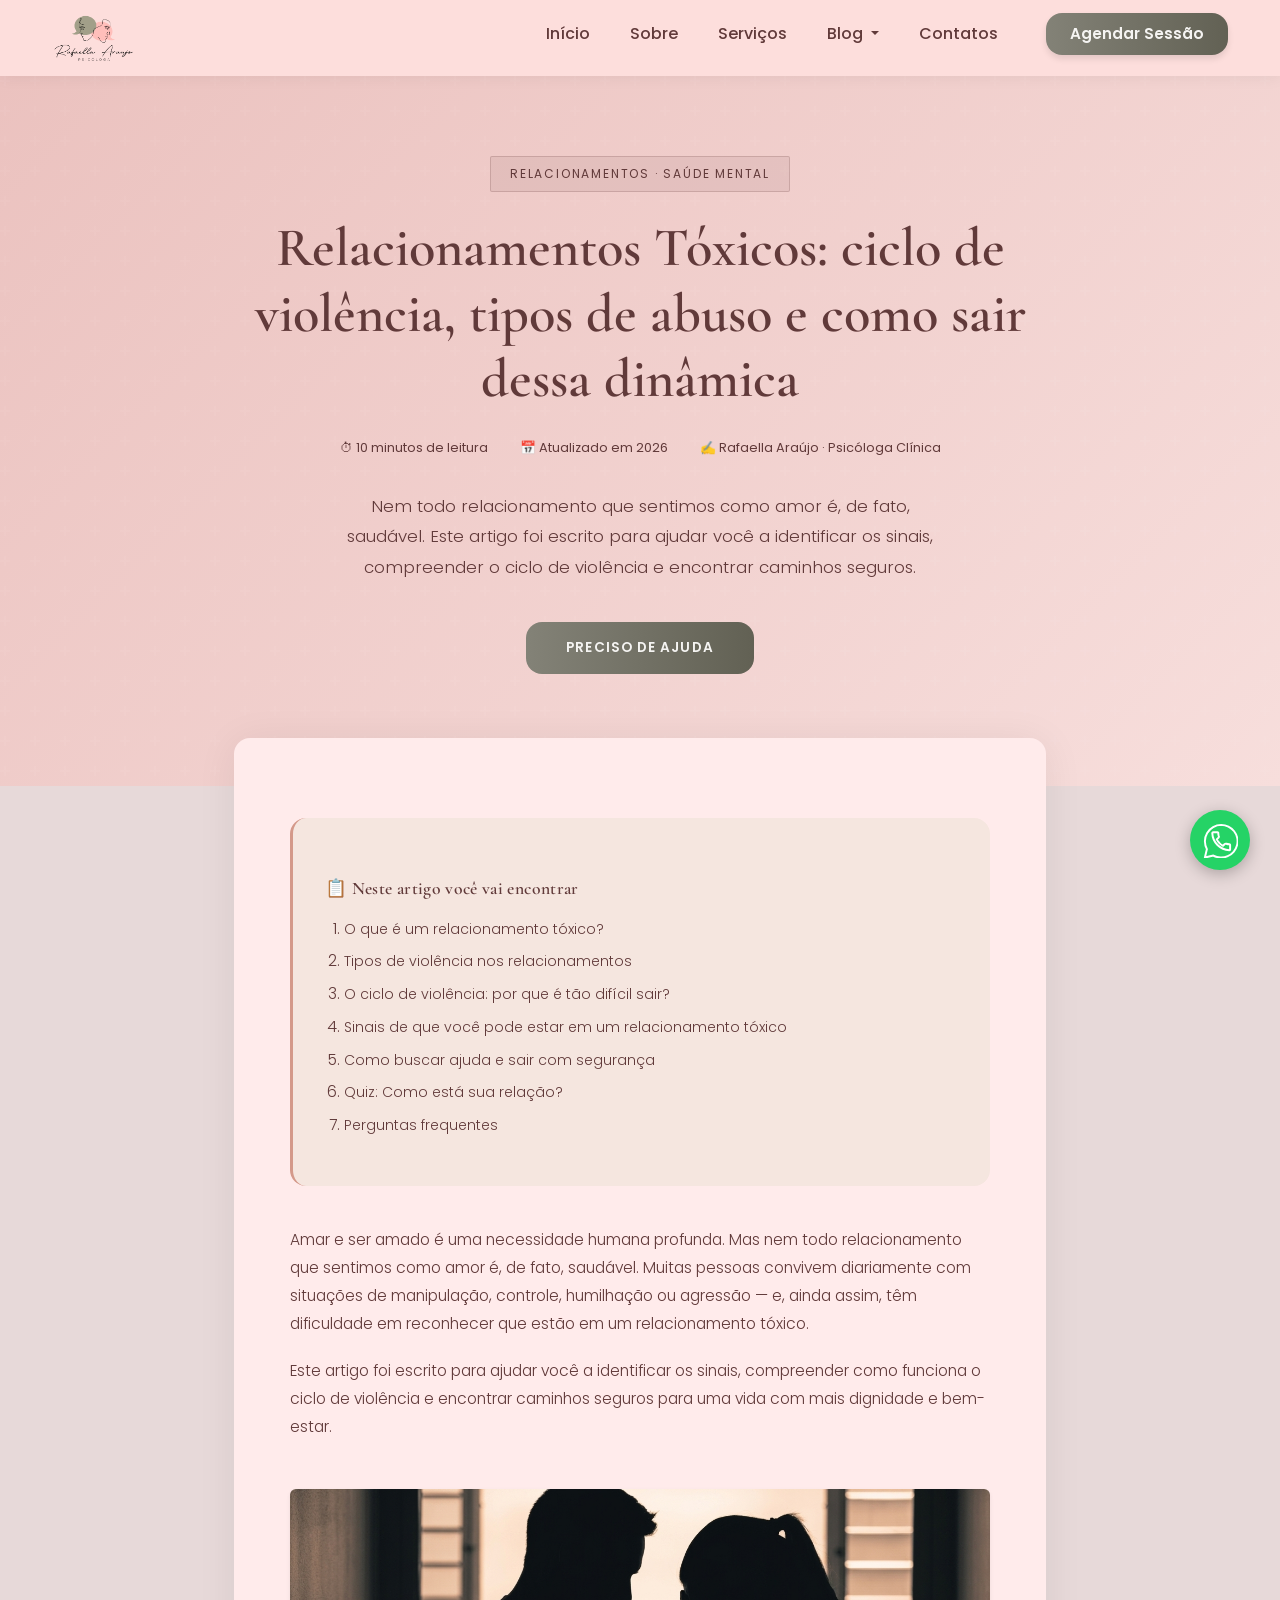
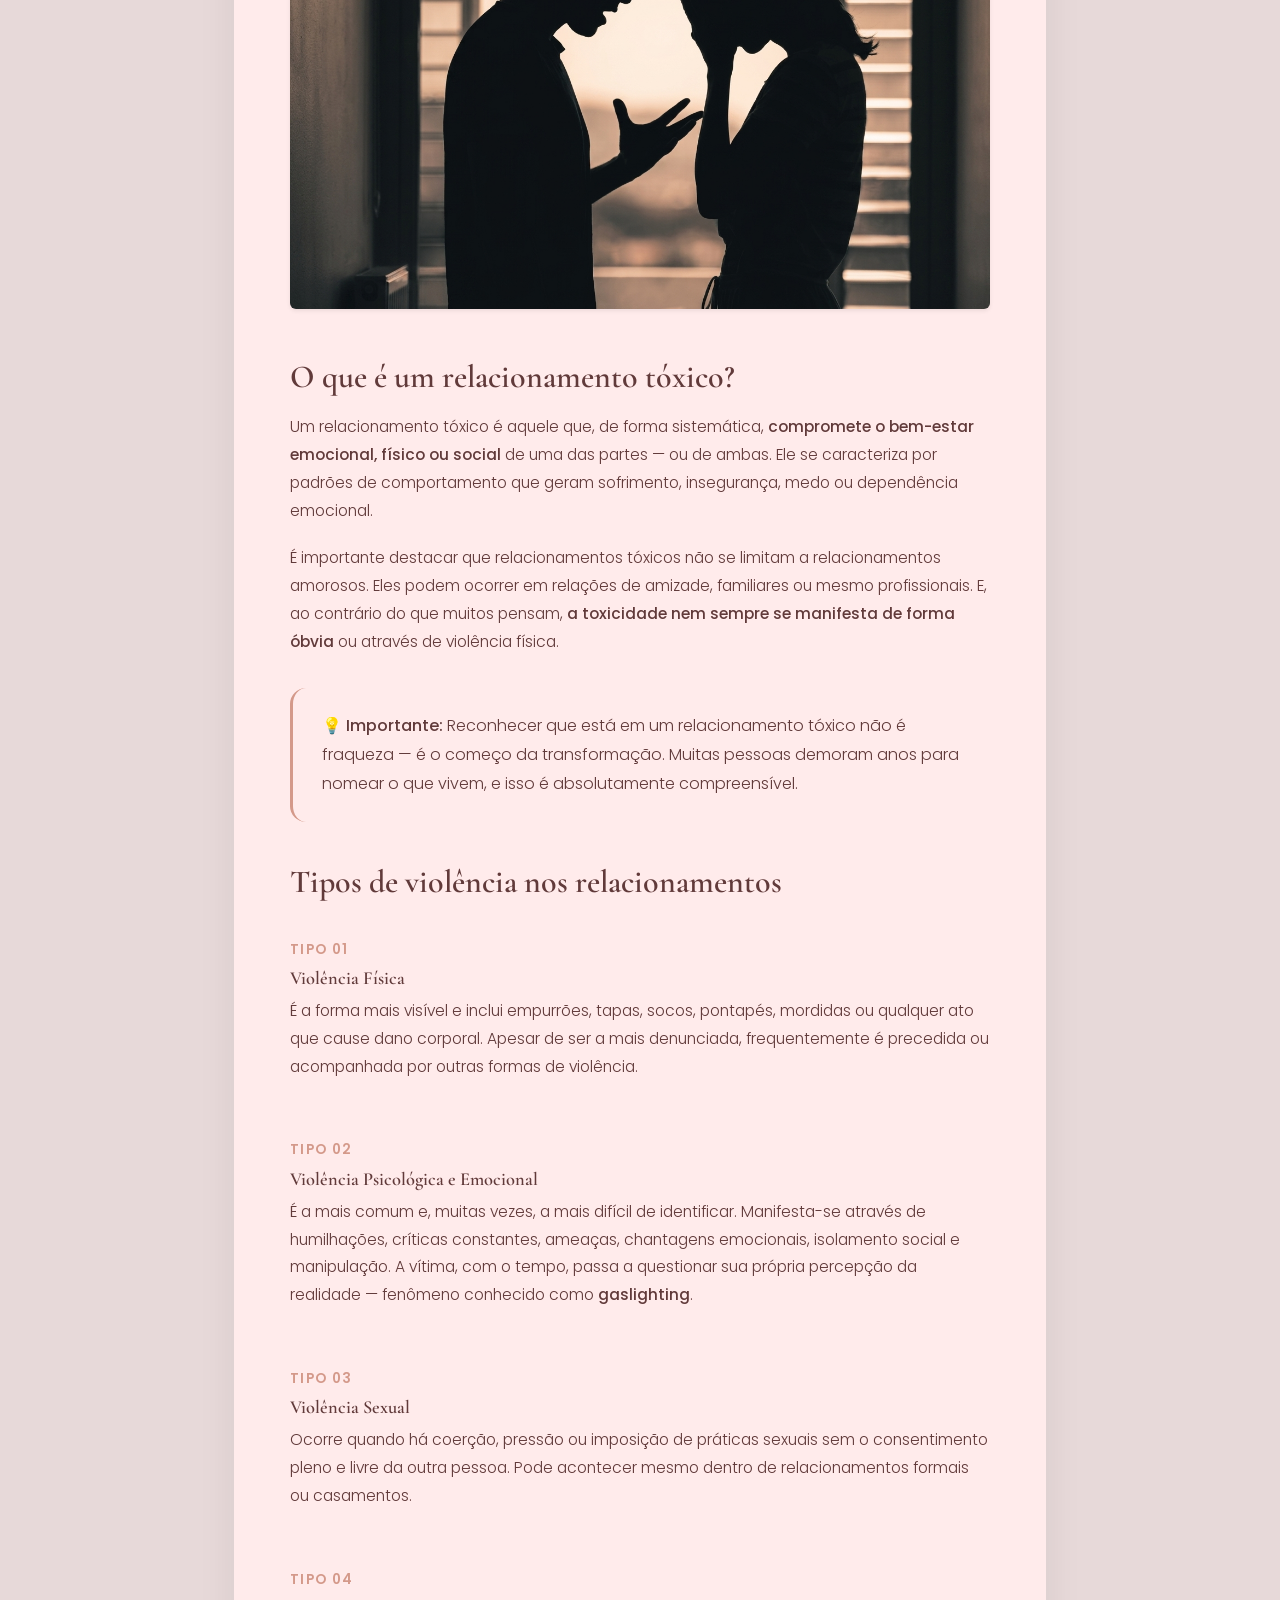
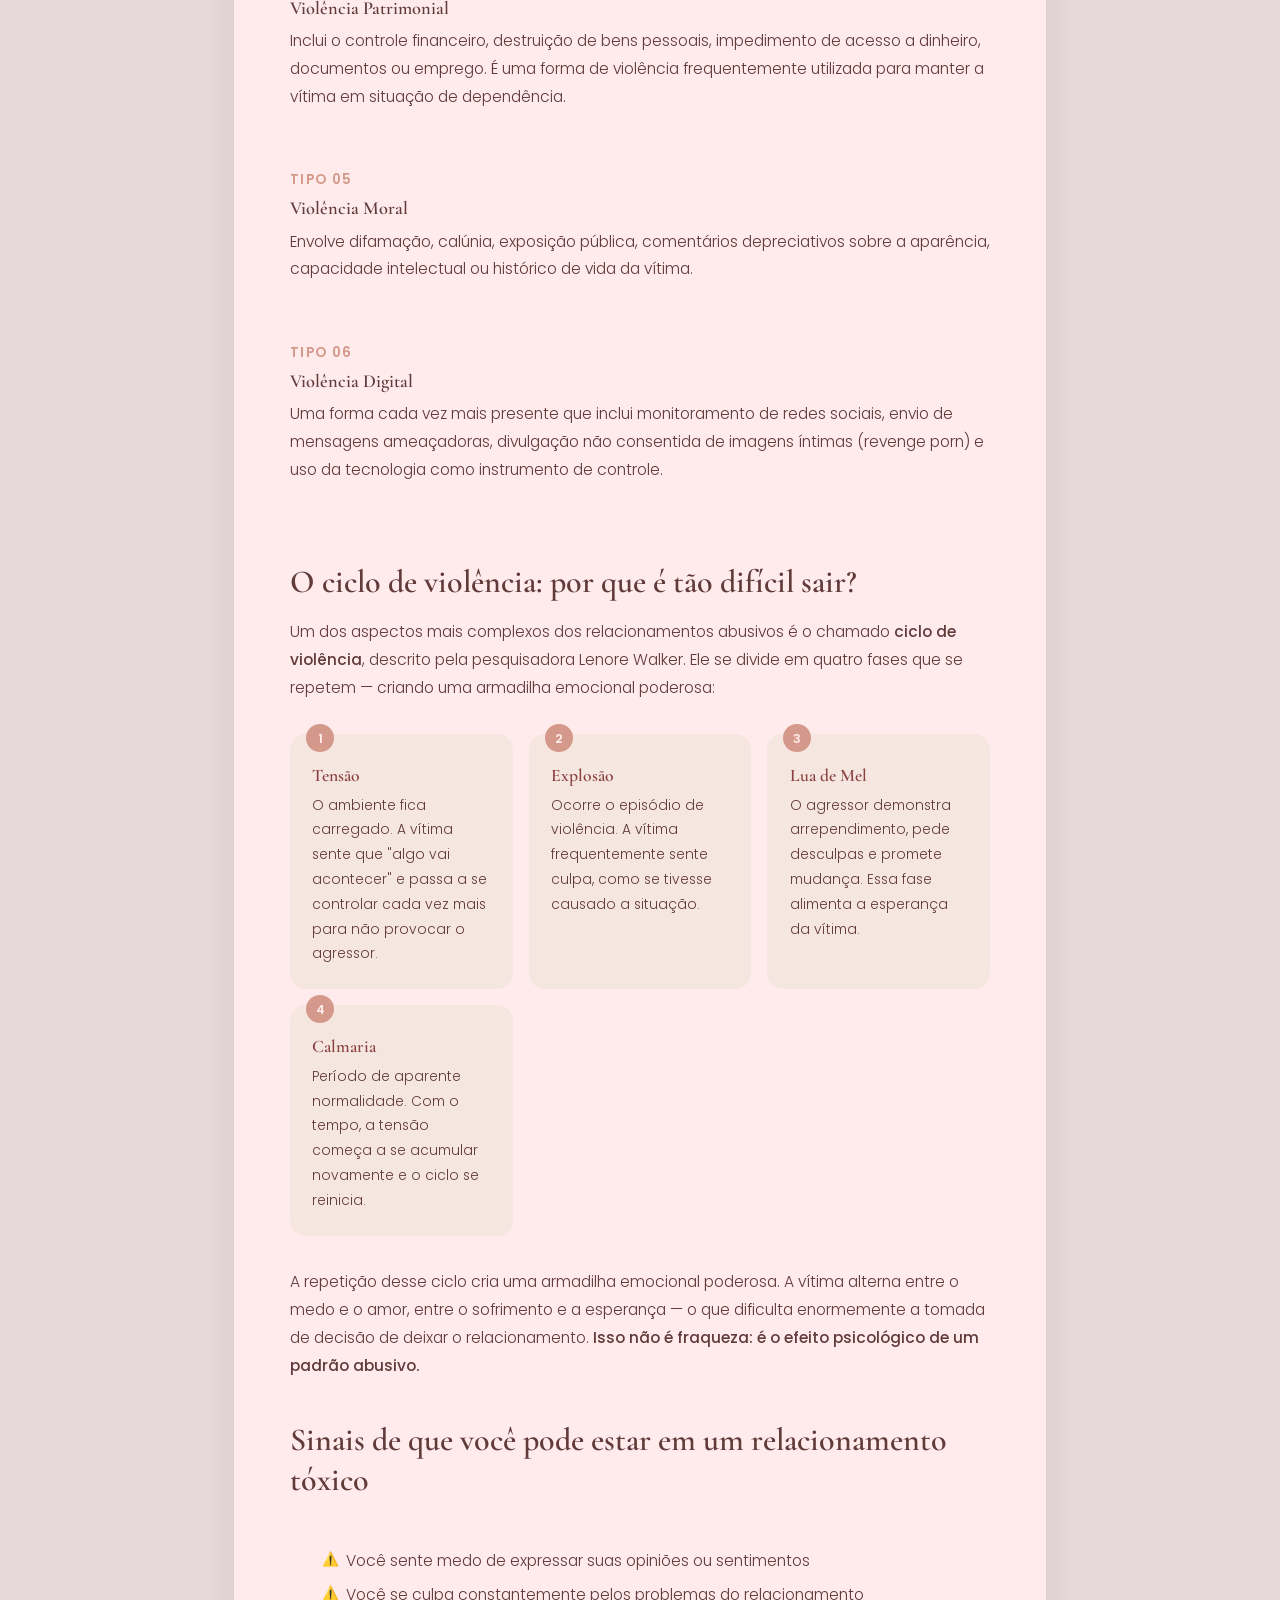
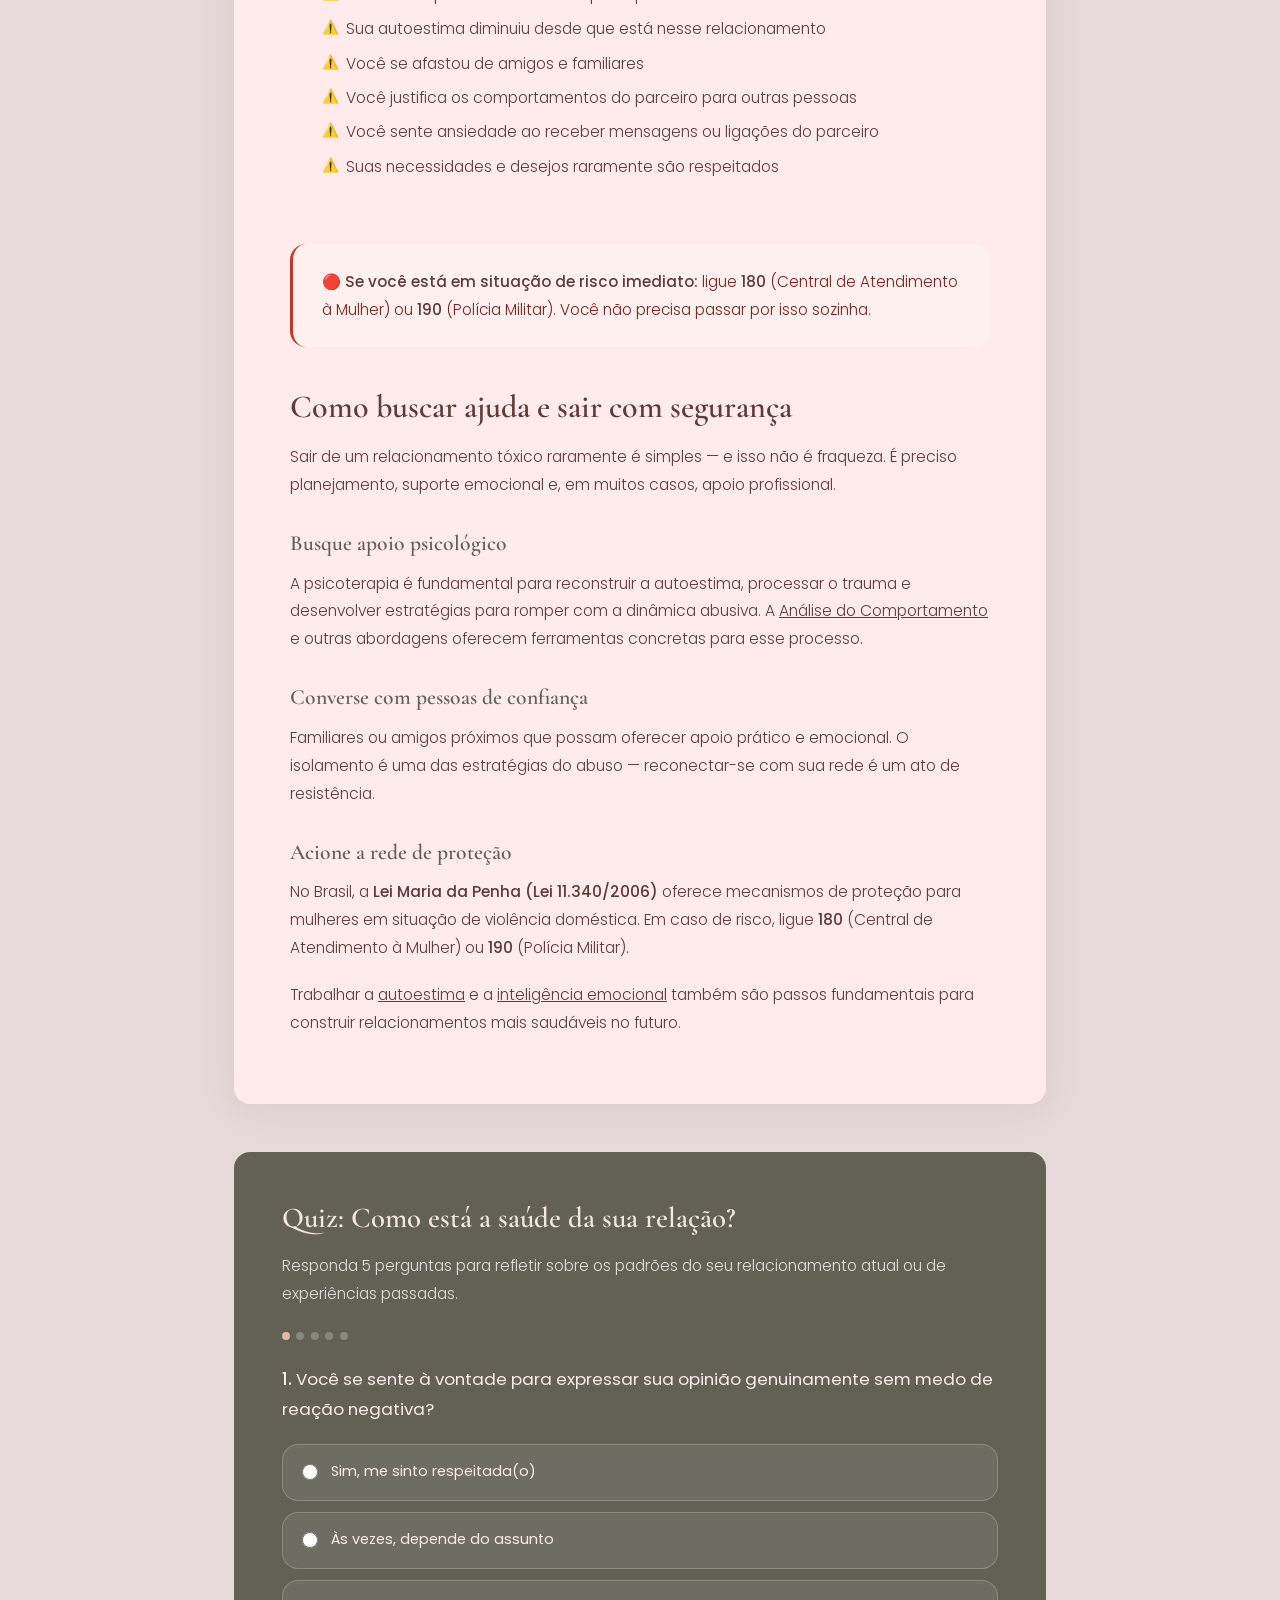
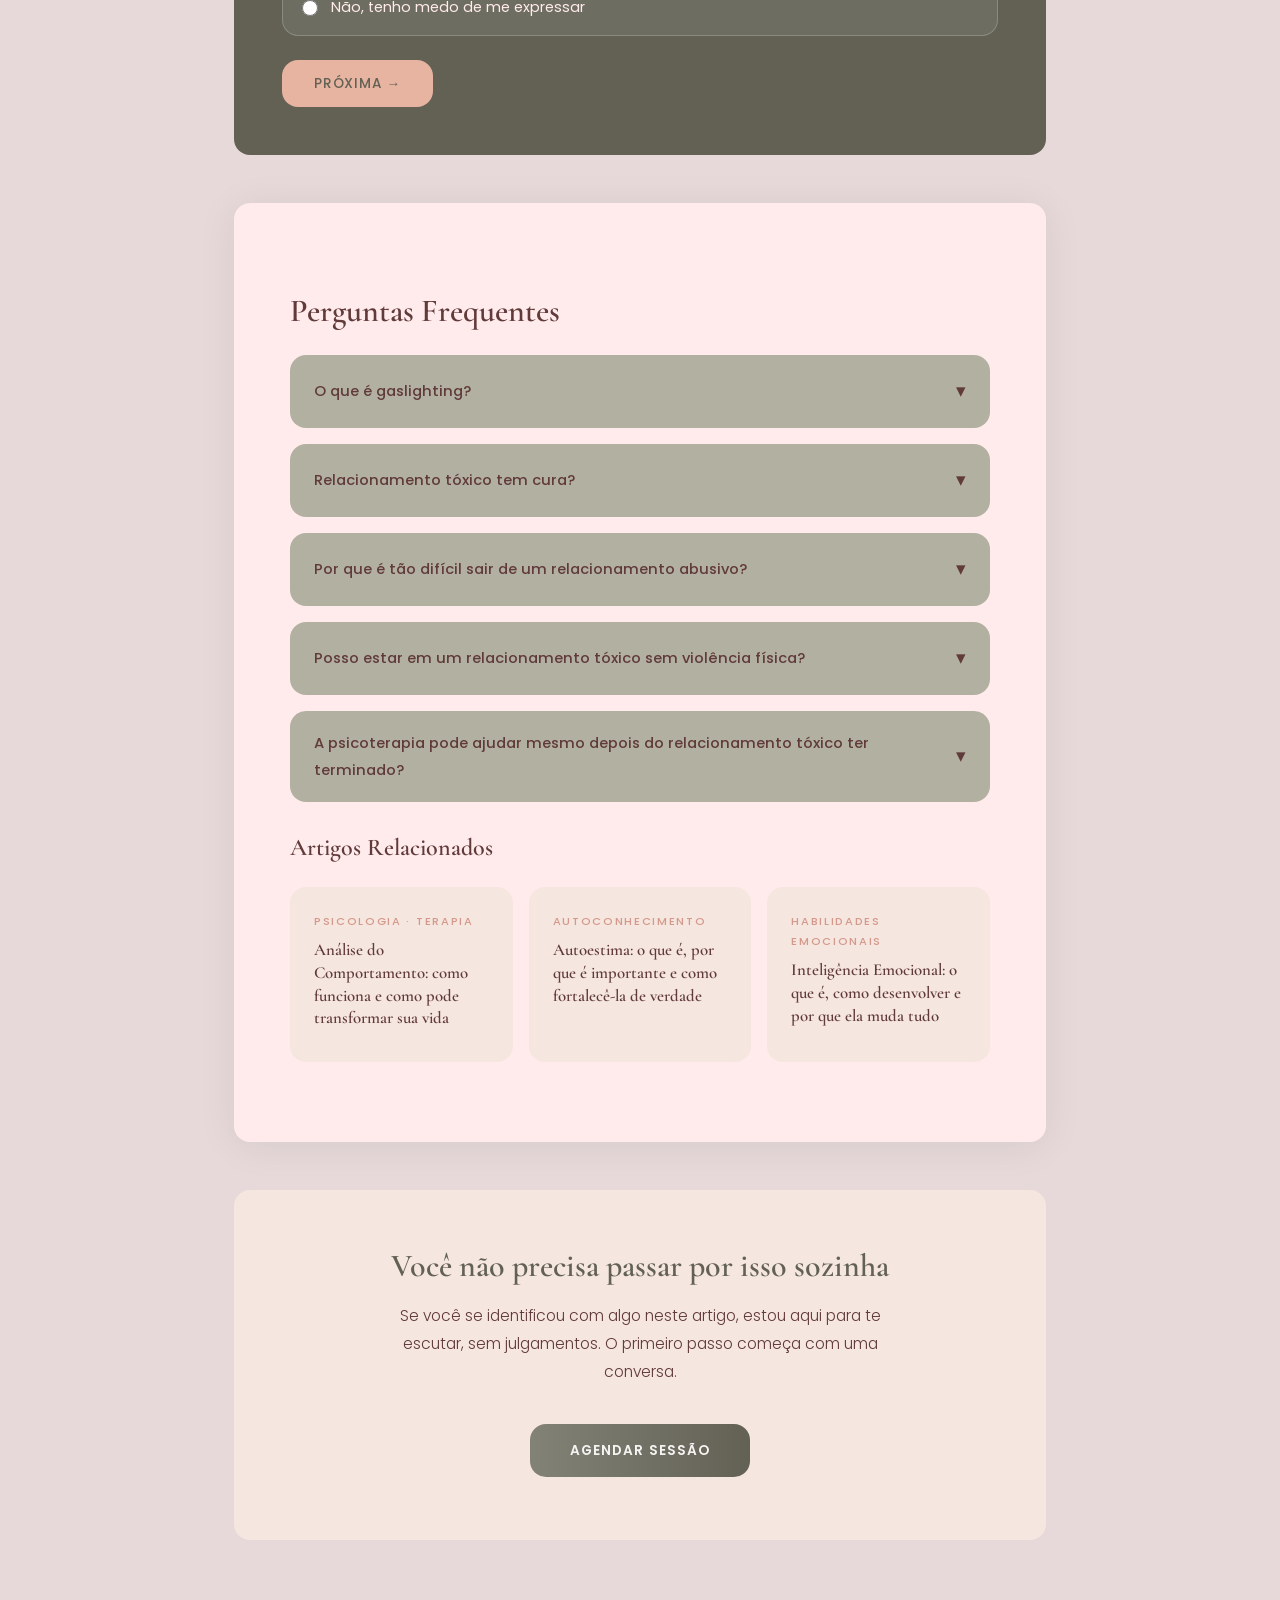
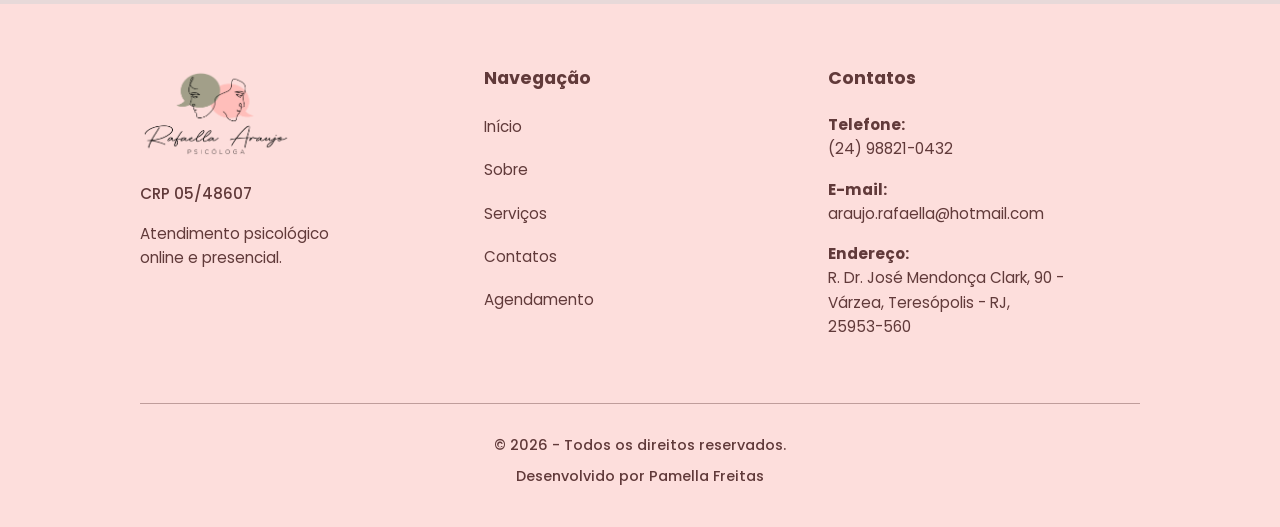
<file: relacionamentos-toxicos-ciclo-de-violencia.html>
<!DOCTYPE html>
<html lang="pt-BR">

<head>
  <meta charset="UTF-8">
  <meta name="viewport" content="width=device-width, initial-scale=1.0">
  <title>Relacionamentos Tóxicos: ciclo de violência, tipos de abuso e como sair | Rafaella Araújo</title>
  <meta name="description"
    content="Descubra o que caracteriza um relacionamento tóxico, como funciona o ciclo de violência, quais são os tipos de abuso e quais os passos para romper essa dinâmica com segurança.">
  <meta name="keywords"
    content="relacionamentos tóxicos, ciclo de violência, violência doméstica, abuso emocional, como sair de relacionamento tóxico, sinais de relacionamento abusivo, gaslighting">
  <meta name="author" content="Rafaella Araújo — Psicóloga Clínica">
  <meta name="robots" content="index, follow">
  <link rel="canonical" href="https://www.psirafaellaaraujo.com.br/relacionamentos-toxicos-ciclo-de-violencia.html">
  <meta property="og:title"
    content="Relacionamentos Tóxicos: ciclo de violência, tipos de abuso e como sair dessa dinâmica">
  <meta property="og:description"
    content="Entenda como funciona o ciclo de violência, os tipos de abuso e os caminhos para sair de um relacionamento tóxico com segurança.">
  <meta property="og:type" content="article">
  <meta property="og:url" content="https://www.psirafaellaaraujo.com.br/relacionamentos-toxicos-ciclo-de-violencia.html">
  <meta property="og:locale" content="pt_BR">
  <meta name="twitter:card" content="summary_large_image">
  <script type="application/ld+json">
  {
    "@context": "https://schema.org",
    "@type": "BlogPosting",
    "headline": "Relacionamentos Tóxicos: ciclo de violência, tipos de abuso e como sair dessa dinâmica",
    "description": "Descubra o que caracteriza um relacionamento tóxico, como funciona o ciclo de violência, quais são os tipos de abuso e quais os passos para romper essa dinâmica com segurança.",
    "author": {"@type": "Person", "name": "Rafaella Araújo", "jobTitle": "Psicóloga Clínica"},
    "publisher": {"@type": "Organization", "name": "Rafaella Araújo Psicologia"},
    "datePublished": "2025-01-01",
    "inLanguage": "pt-BR",
    "url": "https://www.psirafaellaaraujo.com.br/relacionamentos-toxicos-ciclo-de-violencia.html",
    "keywords": ["relacionamentos tóxicos", "ciclo de violência", "abuso emocional", "gaslighting"]
  }
  </script>
  <link
    href="https://fonts.googleapis.com/css2?family=Cormorant+Garamond:ital,wght@0,300;0,400;0,500;0,600;0,700;1,300;1,400;1,600&family=Poppins:wght@300;400;500;600&display=swap"
    rel="stylesheet">
  <link href="https://cdn.jsdelivr.net/npm/bootstrap@5.3.3/dist/css/bootstrap.min.css" rel="stylesheet"
    integrity="sha384-QWTKZyjpPEjISv5WaRU9OFeRpok6YctnYmDr5pNlyT2bRjXh0JMhjY6hW+ALEwIH" crossorigin="anonymous">
  <link rel="stylesheet" href="blog.css">
  <meta property="og:image" content="https://www.psirafaellaaraujo.com.br/img/banner-rafaella.JPG">
  <meta name="twitter:image" content="https://www.psirafaellaaraujo.com.br/img/banner-rafaella.JPG">
  <link rel="icon" href="img/icone-logo.png" type="image/png">
    <!-- Google tag (gtag.js) -->
    <script async src="https://www.googletagmanager.com/gtag/js?id=AW-938064611"></script>
    <script>
      window.dataLayer = window.dataLayer || [];
      function gtag(){dataLayer.push(arguments);}
      gtag('js', new Date());
      gtag('config', 'AW-938064611');
    </script>
</head>

<body>

  <nav class="navbar navbar-expand-lg my-custom-nav" aria-label="Navegação principal">
    <div class="container-fluid container-nav">
      <a class="navbar-brand" href="/">
        <img src="img/logo-rafaela.png" alt="Rafaella Araújo" class="custom-logo">
      </a>
      <button class="navbar-toggler custom-toggler" type="button" data-bs-toggle="collapse" data-bs-target="#navMenu"
        aria-controls="navMenu" aria-expanded="false" aria-label="Toggle navigation">
        <span class="navbar-toggler-icon"></span>
      </button>
      <div class="collapse navbar-collapse" id="navMenu">
        <ul class="navbar-nav ms-auto align-items-center custom-nav-ul">
          <li class="nav-item"><a class="nav-link" href="index.html">Início</a></li>
          <li class="nav-item"><a class="nav-link" href="sobre.html">Sobre</a></li>
          <li class="nav-item"><a class="nav-link" href="servicos.html">Serviços</a></li>
          <li class="nav-item dropdown">
            <a class="nav-link dropdown-toggle nav-link-active" href="#" id="navbarDropdownBlog" role="button" data-bs-toggle="dropdown" aria-expanded="false">
              Blog
            </a>
            <ul class="dropdown-menu" aria-labelledby="navbarDropdownBlog">
              <li><a class="dropdown-item" href="analise-do-comportamento.html">Análise do Comportamento</a></li>
              <li><a class="dropdown-item" href="relacionamentos-toxicos-ciclo-de-violencia.html">Relacionamentos Tóxicos</a></li>
              <li><a class="dropdown-item" href="autoestima-como-fortalecer.html">Autoestima</a></li>
              <li><a class="dropdown-item" href="inteligencia-emocional-como-desenvolver.html">Inteligência Emocional</a></li>
            </ul>
          </li>
          <li class="nav-item"><a class="nav-link" href="contatos.html">Contatos</a></li>
          <li class="nav-item ms-lg-3 mt-3 mt-lg-0"><a class="btn custom-nav-btn" href="https://wa.me/5524988210432"
              target="_blank" rel="noopener noreferrer">Agendar Sessão</a></li>
        </ul>
      </div>
    </div>
  </nav>

  <header class="hero hero-relacionamentos">
    <span class="hero-badge">Relacionamentos · Saúde Mental</span>
    <h1>Relacionamentos Tóxicos: ciclo de violência, tipos de abuso e como sair dessa dinâmica</h1>
    <div class="hero-meta">
      <span>⏱ 10 minutos de leitura</span>
      <span>📅 Atualizado em 2026</span>
      <span>✍️ Rafaella Araújo · Psicóloga Clínica</span>
    </div>
    <p class="hero-intro">Nem todo relacionamento que sentimos como amor é, de fato, saudável. Este artigo foi escrito
      para ajudar você a identificar os sinais, compreender o ciclo de violência e encontrar caminhos seguros.</p>
    <a href="https://wa.me/5524988210432" class="btn-hero btn-hero-relacionamentos" target="_blank"
      rel="noopener noreferrer">Preciso de Ajuda</a>
  </header>

  <div class="page-wrap">
    <article class="article-card">

      <nav class="toc" aria-label="Índice do artigo">
        <h3>📋 Neste artigo você vai encontrar</h3>
        <ol>
          <li><a href="#oque-e">O que é um relacionamento tóxico?</a></li>
          <li><a href="#tipos">Tipos de violência nos relacionamentos</a></li>
          <li><a href="#ciclo">O ciclo de violência: por que é tão difícil sair?</a></li>
          <li><a href="#sinais">Sinais de que você pode estar em um relacionamento tóxico</a></li>
          <li><a href="#saida">Como buscar ajuda e sair com segurança</a></li>
          <li><a href="#quiz">Quiz: Como está sua relação?</a></li>
          <li><a href="#faq">Perguntas frequentes</a></li>
        </ol>
      </nav>

      <section>
        <p>Amar e ser amado é uma necessidade humana profunda. Mas nem todo relacionamento que sentimos como amor é, de
          fato, saudável. Muitas pessoas convivem diariamente com situações de manipulação, controle, humilhação ou
          agressão — e, ainda assim, têm dificuldade em reconhecer que estão em um relacionamento tóxico.</p>
        <p>Este artigo foi escrito para ajudar você a identificar os sinais, compreender como funciona o ciclo de
          violência e encontrar caminhos seguros para uma vida com mais dignidade e bem-estar.</p>

        <div class="text-center my-5">
          <img src="img/relacionamento-toxico.png" class="img-fluid rounded shadow-sm"
            alt="Ilustração sobre Relacionamento Tóxico e Ciclo de Violência">
        </div>
      </section>

      <section id="oque-e">
        <h2>O que é um relacionamento tóxico?</h2>
        <p>Um relacionamento tóxico é aquele que, de forma sistemática, <strong>compromete o bem-estar emocional, físico
            ou social</strong> de uma das partes — ou de ambas. Ele se caracteriza por padrões de comportamento que
          geram sofrimento, insegurança, medo ou dependência emocional.</p>
        <p>É importante destacar que relacionamentos tóxicos não se limitam a relacionamentos amorosos. Eles podem
          ocorrer em relações de amizade, familiares ou mesmo profissionais. E, ao contrário do que muitos pensam,
          <strong>a toxicidade nem sempre se manifesta de forma óbvia</strong> ou através de violência física.</p>
        <div class="highlight">
          <p>💡 <strong>Importante:</strong> Reconhecer que está em um relacionamento tóxico não é fraqueza — é o começo
            da transformação. Muitas pessoas demoram anos para nomear o que vivem, e isso é absolutamente compreensível.
          </p>
        </div>
      </section>

      <section id="tipos">
        <h2>Tipos de violência nos relacionamentos</h2>

        <div class="tipo-item">
          <span class="tipo-num">Tipo 01</span>
          <h4>Violência Física</h4>
          <p>É a forma mais visível e inclui empurrões, tapas, socos, pontapés, mordidas ou qualquer ato que cause dano
            corporal. Apesar de ser a mais denunciada, frequentemente é precedida ou acompanhada por outras formas de
            violência.</p>
        </div>

        <div class="tipo-item">
          <span class="tipo-num">Tipo 02</span>
          <h4>Violência Psicológica e Emocional</h4>
          <p>É a mais comum e, muitas vezes, a mais difícil de identificar. Manifesta-se através de humilhações,
            críticas constantes, ameaças, chantagens emocionais, isolamento social e manipulação. A vítima, com o tempo,
            passa a questionar sua própria percepção da realidade — fenômeno conhecido como
            <strong>gaslighting</strong>.</p>
        </div>

        <div class="tipo-item">
          <span class="tipo-num">Tipo 03</span>
          <h4>Violência Sexual</h4>
          <p>Ocorre quando há coerção, pressão ou imposição de práticas sexuais sem o consentimento pleno e livre da
            outra pessoa. Pode acontecer mesmo dentro de relacionamentos formais ou casamentos.</p>
        </div>

        <div class="tipo-item">
          <span class="tipo-num">Tipo 04</span>
          <h4>Violência Patrimonial</h4>
          <p>Inclui o controle financeiro, destruição de bens pessoais, impedimento de acesso a dinheiro, documentos ou
            emprego. É uma forma de violência frequentemente utilizada para manter a vítima em situação de dependência.
          </p>
        </div>

        <div class="tipo-item">
          <span class="tipo-num">Tipo 05</span>
          <h4>Violência Moral</h4>
          <p>Envolve difamação, calúnia, exposição pública, comentários depreciativos sobre a aparência, capacidade
            intelectual ou histórico de vida da vítima.</p>
        </div>

        <div class="tipo-item">
          <span class="tipo-num">Tipo 06</span>
          <h4>Violência Digital</h4>
          <p>Uma forma cada vez mais presente que inclui monitoramento de redes sociais, envio de mensagens ameaçadoras,
            divulgação não consentida de imagens íntimas (revenge porn) e uso da tecnologia como instrumento de
            controle.</p>
        </div>
      </section>

      <section id="ciclo">
        <h2>O ciclo de violência: por que é tão difícil sair?</h2>
        <p>Um dos aspectos mais complexos dos relacionamentos abusivos é o chamado <strong>ciclo de violência</strong>,
          descrito pela pesquisadora Lenore Walker. Ele se divide em quatro fases que se repetem — criando uma armadilha
          emocional poderosa:</p>

        <div class="ciclo-grid">
          <div class="ciclo-card">
            <h4>Tensão</h4>
            <p>O ambiente fica carregado. A vítima sente que "algo vai acontecer" e passa a se controlar cada vez mais
              para não provocar o agressor.</p>
          </div>
          <div class="ciclo-card">
            <h4>Explosão</h4>
            <p>Ocorre o episódio de violência. A vítima frequentemente sente culpa, como se tivesse causado a situação.
            </p>
          </div>
          <div class="ciclo-card">
            <h4>Lua de Mel</h4>
            <p>O agressor demonstra arrependimento, pede desculpas e promete mudança. Essa fase alimenta a esperança da
              vítima.</p>
          </div>
          <div class="ciclo-card">
            <h4>Calmaria</h4>
            <p>Período de aparente normalidade. Com o tempo, a tensão começa a se acumular novamente e o ciclo se
              reinicia.</p>
          </div>
        </div>

        <p>A repetição desse ciclo cria uma armadilha emocional poderosa. A vítima alterna entre o medo e o amor, entre
          o sofrimento e a esperança — o que dificulta enormemente a tomada de decisão de deixar o relacionamento.
          <strong>Isso não é fraqueza: é o efeito psicológico de um padrão abusivo.</strong></p>
      </section>

      <section id="sinais">
        <h2>Sinais de que você pode estar em um relacionamento tóxico</h2>
        <ul class="sinais-lista">
          <li>Você sente medo de expressar suas opiniões ou sentimentos</li>
          <li>Você se culpa constantemente pelos problemas do relacionamento</li>
          <li>Sua autoestima diminuiu desde que está nesse relacionamento</li>
          <li>Você se afastou de amigos e familiares</li>
          <li>Você justifica os comportamentos do parceiro para outras pessoas</li>
          <li>Você sente ansiedade ao receber mensagens ou ligações do parceiro</li>
          <li>Suas necessidades e desejos raramente são respeitados</li>
        </ul>
        <div class="alerta">
          <p>🔴 <strong>Se você está em situação de risco imediato:</strong> ligue <strong>180</strong> (Central de
            Atendimento à Mulher) ou <strong>190</strong> (Polícia Militar). Você não precisa passar por isso sozinha.
          </p>
        </div>
      </section>

      <section id="saida">
        <h2>Como buscar ajuda e sair com segurança</h2>
        <p>Sair de um relacionamento tóxico raramente é simples — e isso não é fraqueza. É preciso planejamento, suporte
          emocional e, em muitos casos, apoio profissional.</p>
        <h3>Busque apoio psicológico</h3>
        <p>A psicoterapia é fundamental para reconstruir a autoestima, processar o trauma e desenvolver estratégias para
          romper com a dinâmica abusiva. A <a href="analise-do-comportamento.html">Análise do Comportamento</a> e outras
          abordagens oferecem ferramentas concretas para esse processo.</p>
        <h3>Converse com pessoas de confiança</h3>
        <p>Familiares ou amigos próximos que possam oferecer apoio prático e emocional. O isolamento é uma das
          estratégias do abuso — reconectar-se com sua rede é um ato de resistência.</p>
        <h3>Acione a rede de proteção</h3>
        <p>No Brasil, a <strong>Lei Maria da Penha (Lei 11.340/2006)</strong> oferece mecanismos de proteção para
          mulheres em situação de violência doméstica. Em caso de risco, ligue <strong>180</strong> (Central de
          Atendimento à Mulher) ou <strong>190</strong> (Polícia Militar).</p>
        <p>Trabalhar a <a href="autoestima-como-fortalecer.html">autoestima</a> e a <a
            href="inteligencia-emocional-como-desenvolver.html">inteligência emocional</a> também são passos
          fundamentais para construir relacionamentos mais saudáveis no futuro.</p>
      </section>
    </article>

    <!-- QUIZ -->
    <section class="quiz-section" id="quiz" aria-label="Quiz interativo">
      <h2>Quiz: Como está a saúde da sua relação?</h2>
      <p>Responda 5 perguntas para refletir sobre os padrões do seu relacionamento atual ou de experiências passadas.
      </p>

      <div class="quiz-progress" id="quizProgress">
        <div class="quiz-dot active"></div>
        <div class="quiz-dot"></div>
        <div class="quiz-dot"></div>
        <div class="quiz-dot"></div>
        <div class="quiz-dot"></div>
      </div>

      <div class="quiz-question active" id="q0">
        <p><strong>1.</strong> Você se sente à vontade para expressar sua opinião genuinamente sem medo de reação
          negativa?</p>
        <div class="quiz-options">
          <label class="quiz-opt"><input type="radio" name="q0" value="2"> Sim, me sinto respeitada(o)</label>
          <label class="quiz-opt"><input type="radio" name="q0" value="1"> Às vezes, depende do assunto</label>
          <label class="quiz-opt"><input type="radio" name="q0" value="0"> Não, tenho medo de me expressar</label>
        </div>
      </div>

      <div class="quiz-question" id="q1">
        <p><strong>2.</strong> Quando há conflitos no relacionamento, como você normalmente se sente?</p>
        <div class="quiz-options">
          <label class="quiz-opt"><input type="radio" name="q1" value="2"> Que podemos resolver conversando com
            respeito</label>
          <label class="quiz-opt"><input type="radio" name="q1" value="1"> Ansiosa(o), mas confiante que passará</label>
          <label class="quiz-opt"><input type="radio" name="q1" value="0"> Com medo, culpada(o) ou humilhada(o)</label>
        </div>
      </div>

      <div class="quiz-question" id="q2">
        <p><strong>3.</strong> Suas amizades e relações familiares foram preservadas desde que está nesse
          relacionamento?</p>
        <div class="quiz-options">
          <label class="quiz-opt"><input type="radio" name="q2" value="2"> Sim, mantive meus vínculos
            normalmente</label>
          <label class="quiz-opt"><input type="radio" name="q2" value="1"> Alguns se enfraqueceram, mas tenho
            suporte</label>
          <label class="quiz-opt"><input type="radio" name="q2" value="0"> Me afastei bastante das pessoas
            próximas</label>
        </div>
      </div>

      <div class="quiz-question" id="q3">
        <p><strong>4.</strong> Como está sua autoestima e autoimagem em comparação a antes desse relacionamento?</p>
        <div class="quiz-options">
          <label class="quiz-opt"><input type="radio" name="q3" value="2"> Melhorou ou se manteve saudável</label>
          <label class="quiz-opt"><input type="radio" name="q3" value="1"> Oscila, mas consigo me valorizar</label>
          <label class="quiz-opt"><input type="radio" name="q3" value="0"> Diminuiu muito, me sinto menos</label>
        </div>
      </div>

      <div class="quiz-question" id="q4">
        <p><strong>5.</strong> Você já se pegou justificando comportamentos do parceiro(a) para outras pessoas ou para
          si mesma(o)?</p>
        <div class="quiz-options">
          <label class="quiz-opt"><input type="radio" name="q4" value="2"> Não, não há comportamentos que precisam de
            justificativa</label>
          <label class="quiz-opt"><input type="radio" name="q4" value="1"> Raramente, em situações pontuais</label>
          <label class="quiz-opt"><input type="radio" name="q4" value="0"> Sim, com frequência — mas culpa o estresse ou
            circunstâncias</label>
        </div>
      </div>

      <div class="quiz-nav">
        <button class="btn-quiz btn-prev" id="prevBtn" style="display:none" onclick="changeQ(-1)">← Anterior</button>
        <button class="btn-quiz btn-next" id="nextBtn" onclick="changeQ(1)">Próxima →</button>
      </div>

      <div class="quiz-result" id="quizResult">
        <h3 id="resultTitle"></h3>
        <p id="resultText"></p>
        <a href="https://wa.me/5524988210432" class="btn-cta" target="_blank" rel="noopener noreferrer">Conversar com a
          Rafaella</a>
      </div>
    </section>

    <article class="article-card">
      <section id="faq">
        <h2>Perguntas Frequentes</h2>
        <div class="faq">
          <div class="faq-item">
            <div class="faq-q" onclick="toggleFaq(this)">
              <span>O que é gaslighting?</span>
              <span class="faq-icon">▾</span>
            </div>
            <div class="faq-a">
              <p>Gaslighting é uma forma de manipulação psicológica em que o agressor faz a vítima questionar sua
                própria percepção da realidade, memória ou sentimentos. Frases como "você está exagerando", "isso nunca
                aconteceu" ou "você é muito sensível" são exemplos clássicos. Com o tempo, a vítima passa a duvidar de
                si mesma e a depender da visão do agressor sobre o que é real.</p>
            </div>
          </div>
          <div class="faq-item">
            <div class="faq-q" onclick="toggleFaq(this)">
              <span>Relacionamento tóxico tem cura?</span>
              <span class="faq-icon">▾</span>
            </div>
            <div class="faq-a">
              <p>Relacionamentos podem mudar quando ambas as partes reconhecem os problemas e buscam ajuda profissional.
                No entanto, quando há padrões de abuso estabelecidos — especialmente sem reconhecimento por parte do
                agressor — a mudança é extremamente difícil. O foco mais importante é o bem-estar da pessoa que sofre,
                não a "cura" do relacionamento.</p>
            </div>
          </div>
          <div class="faq-item">
            <div class="faq-q" onclick="toggleFaq(this)">
              <span>Por que é tão difícil sair de um relacionamento abusivo?</span>
              <span class="faq-icon">▾</span>
            </div>
            <div class="faq-a">
              <p>Além do ciclo de violência que cria vínculos emocionais ambíguos, há fatores como dependência
                financeira, medo de represálias, isolamento social, baixa autoestima, presença de filhos, e o fenômeno
                do trauma bonding (vínculo de trauma) — que cria uma ligação intensa justamente devido ao padrão
                intermitente de medo e alívio.</p>
            </div>
          </div>
          <div class="faq-item">
            <div class="faq-q" onclick="toggleFaq(this)">
              <span>Posso estar em um relacionamento tóxico sem violência física?</span>
              <span class="faq-icon">▾</span>
            </div>
            <div class="faq-a">
              <p>Sim. A violência emocional e psicológica pode ser tão ou mais prejudicial que a física, pois é mais
                difícil de nomear e validar. Controle, manipulação, humilhação, isolamento e gaslighting são formas de
                abuso que não deixam marcas visíveis, mas causam danos profundos à saúde mental.</p>
            </div>
          </div>
          <div class="faq-item">
            <div class="faq-q" onclick="toggleFaq(this)">
              <span>A psicoterapia pode ajudar mesmo depois do relacionamento tóxico ter terminado?</span>
              <span class="faq-icon">▾</span>
            </div>
            <div class="faq-a">
              <p>Absolutamente. Muitas vezes os efeitos do abuso persistem por anos após o fim do relacionamento — em
                forma de ansiedade, desconfiança, baixa autoestima e dificuldade em construir novos vínculos. A
                psicoterapia é fundamental para processar o trauma, reconstruir a identidade e aprender a identificar
                padrões saudáveis em novos relacionamentos.</p>
            </div>
          </div>
        </div>
      </section>

      <section class="related">
        <h3>Artigos Relacionados</h3>
        <div class="related-grid">
          <a href="analise-do-comportamento.html" class="related-card">
            <span class="cat">Psicologia · Terapia</span>
            <h4>Análise do Comportamento: como funciona e como pode transformar sua vida</h4>
          </a>
          <a href="autoestima-como-fortalecer.html" class="related-card">
            <span class="cat">Autoconhecimento</span>
            <h4>Autoestima: o que é, por que é importante e como fortalecê-la de verdade</h4>
          </a>
          <a href="inteligencia-emocional-como-desenvolver.html" class="related-card">
            <span class="cat">Habilidades Emocionais</span>
            <h4>Inteligência Emocional: o que é, como desenvolver e por que ela muda tudo</h4>
          </a>
        </div>
      </section>
    </article>

    <div class="cta-section">
      <h2>Você não precisa passar por isso sozinha</h2>
      <p>Se você se identificou com algo neste artigo, estou aqui para te escutar, sem julgamentos. O primeiro passo
        começa com uma conversa.</p>
      <a href="https://wa.me/5524988210432" class="btn-cta" target="_blank" rel="noopener noreferrer">Agendar Sessão</a>
    </div>
  </div>

  <footer class="custom-footer">
    <div class="footer-container">
      <div class="footer-col footer-col-1">
        <img src="img/logo-rafaela.png" alt="Rafaella Araújo">
        <p style="font-weight: 500; font-size: 0.95rem;">CRP 05/48607</p>
        <p>Atendimento psicológico<br>online e presencial.</p>
      </div>
      <div class="footer-col footer-col-2">
        <h4>Navegação</h4>
        <nav>
          <a href="index.html">Início</a>
          <a href="sobre.html">Sobre</a>
          <a href="servicos.html">Serviços</a>
          <a href="contatos.html">Contatos</a>
          <a href="https://wa.me/5524988210432" target="_blank" rel="noopener noreferrer">Agendamento</a>
        </nav>
      </div>
      <div class="footer-col footer-col-3">
        <h4>Contatos</h4>
        <p><strong>Telefone:</strong><br>(24) 98821-0432</p>
        <p><strong>E-mail:</strong><br><a href="mailto:araujo.rafaella@hotmail.com">araujo.rafaella@hotmail.com</a></p>
        <p><strong>Endereço:</strong><br>R. Dr. José Mendonça Clark, 90 -<br>Várzea, Teresópolis - RJ,<br>25953-560</p>
      </div>
    </div>
    <div class="footer-bottom">
      <p>© 2026 - Todos os direitos reservados.</p>
      <p>Desenvolvido por <a href="https://www.pamellafreitas.com.br/" target="_blank" style="color: inherit; text-decoration: none;"><strong>Pamella Freitas</strong></a></p>
    </div>
  </footer>

  <script>
    const quizResultsData = [
      { minPct: 75, title: '🌿 Seu relacionamento parece ter bases saudáveis', text: 'Suas respostas indicam que você se sente respeitada(o) e segura(o) na relação. Isso é muito bom! Se quiser aprofundar o autoconhecimento ou trabalhar aspectos pontuais, a psicoterapia pode ser um espaço valioso.' },
      { minPct: 40, title: '🌱 Há pontos que merecem atenção', text: 'Você identificou algumas áreas de preocupação. Isso é importante de notar. Conversar com um psicólogo pode ajudar a clarear o que está acontecendo e o que pode ser feito para proteger seu bem-estar.' },
      { minPct: 0, title: '💛 Suas respostas me preocupam — você merece apoio', text: 'Com base no que você respondeu, parece que você pode estar passando por algo difícil. Você não precisa lidar com isso sozinha. Conversar com um profissional pode fazer toda a diferença. Estou aqui para te escutar.' }
    ];
  </script>
  <script src="blog.js"></script>
  <script src="https://cdn.jsdelivr.net/npm/bootstrap@5.3.3/dist/js/bootstrap.bundle.min.js"
    integrity="sha384-YvpcrYf0tY3lHB60NNkmXc5s9fDVZLESaAA55NDzOxhy9GkcIdslK1eN7N6jIeHz"
    crossorigin="anonymous"></script>
  <!-- WhatsApp Flutuante -->
  <a href="https://wa.me/5524988210432" class="whatsapp-float" target="_blank" rel="noopener noreferrer" aria-label="Falar no WhatsApp">
    <img src="img/whatsapp.svg" alt="WhatsApp">
  </a>
</body>

</html>
</file>
<file: blog.css>
:root {
  --rosa: #e8b4a2;
  --rosa-claro: #f5e6df;
  --rosa-medio: #d4998a;
  --texto: #613A3A;
  --texto-claro: #613A3A;
  --verde: #613A3A;
  --verde-claro: #613A3A;
  --verde-musgo: #626154;
  --branco: #ffebeb;
  --dourado: #c9a87c;
  --azul-slate: #4a5a6e;
  --alerta: #c0392b;
  --alerta-bg: #fdf0ee;
}

*,
*::before,
*::after {
  margin: 0;
  padding: 0;
  box-sizing: border-box;
}

html {
  scroll-behavior: smooth;
}

body {
  font-family: 'Poppins', sans-serif;
  color: var(--texto);
  background: #e7d9d9;
  line-height: 1.8;
  font-size: 16px;
}

/* ── NAV ── */
.my-custom-nav {
  background-color: #FDDEDC !important;
  font-family: 'Poppins', sans-serif;
  box-shadow: 0 1px 16px rgba(0, 0, 0, 0.06);
  padding: 0.5rem 2rem;
  position: sticky;
  top: 0;
  z-index: 1000;
}

.container-nav {
  max-width: 1200px;
  margin: 0 auto;
}

.custom-logo {
  height: 50px;
  /* Adjust according to the image */
  width: auto;
}

.custom-nav-ul .nav-link {
  color: #613A3A !important;
  font-weight: 500;
  font-size: 1rem;
  text-transform: none;
  margin-right: 1.5rem;
  transition: opacity 0.3s;
}

.custom-nav-ul .nav-link:hover {
  opacity: 0.8;
}

.custom-nav-btn {
  background: linear-gradient(to left, #626154, #838277) !important;
  color: #F5F4F2 !important;
  border-radius: 16px !important;
  padding: 0.6rem 1.5rem !important;
  font-size: 0.95rem !important;
  font-weight: 600 !important;
  border: none !important;
  box-shadow: 0 4px 6px rgba(0, 0, 0, 0.1);
  font-family: 'Poppins', sans-serif !important;
}

.custom-nav-btn:hover {
  transform: translateY(-2px);
  box-shadow: 0 6px 12px rgba(0, 0, 0, 0.15);
}

.custom-nav-ul .dropdown-menu {
  background-color: #FDDEDC;
  border: 1px solid rgba(97, 58, 58, 0.15);
  border-radius: 12px;
  box-shadow: 0 4px 12px rgba(98, 97, 84, 0.15);
  padding: 10px 0;
  margin-top: 10px;
}

.custom-nav-ul .dropdown-item {
  color: #613A3A !important;
  font-family: 'Poppins', sans-serif;
  font-weight: 500;
  font-size: 0.95rem;
  padding: 8px 24px;
  transition: background-color 0.2s;
}

.custom-nav-ul .dropdown-item:hover,
.custom-nav-ul .dropdown-item:focus {
  background-color: rgba(255, 255, 255, 0.5);
  color: #613A3A !important;
}

.custom-toggler {
  border-color: transparent !important;
}

.custom-toggler:focus {
  box-shadow: 0 0 0 0.1rem rgba(97, 58, 58, 0.25) !important;
}

.custom-toggler .navbar-toggler-icon {
  background-image: url("data:image/svg+xml;charset=utf8,%3Csvg viewBox='0 0 30 30' xmlns='http://www.w3.org/2000/svg'%3E%3Cpath stroke='%23613A3A' stroke-width='2' stroke-linecap='round' stroke-miterlimit='10' d='M4 7h22M4 15h22M4 23h22'/%3E%3C/svg%3E") !important;
}

/* ── HERO ── */
.hero {
  color: #613A3A;
  padding: 5rem 2rem 7rem;
  text-align: center;
  position: relative;
  overflow: hidden;
}

.hero-analise {
  background: linear-gradient(135deg, #B2B1A1 0%, #D1D0C1 100%);
}

.hero-autoestima {
  background: linear-gradient(135deg, #EBC2BF 0%, #F7DEDC 100%);
}

.hero-inteligencia {
  background: linear-gradient(135deg, #B2B1A1 0%, #D1D0C1 100%);
}

.hero-relacionamentos {
  background: linear-gradient(135deg, #EBC2BF 0%, #F7DEDC 100%);
}

.hero-analise::before,
.hero-relacionamentos::before {
  content: '';
  position: absolute;
  inset: 0;
  pointer-events: none;
  background: url("data:image/svg+xml,%3Csvg width='60' height='60' viewBox='0 0 60 60' xmlns='http://www.w3.org/2000/svg'%3E%3Cg fill='none' fill-rule='evenodd'%3E%3Cg fill='%23ffffff' fill-opacity='0.04'%3E%3Cpath d='M36 34v-4h-2v4h-4v2h4v4h2v-4h4v-2h-4zm0-30V0h-2v4h-4v2h4v4h2V6h4V4h-4zM6 34v-4H4v4H0v2h4v4h2v-4h4v-2H6zM6 4V0H4v4H0v2h4v4h2V6h4V4H6z'/%3E%3C/g%3E%3C/g%3E%3C/svg%3E");
}

.hero-autoestima::before {
  content: '';
  position: absolute;
  inset: 0;
  pointer-events: none;
  background: url("data:image/svg+xml,%3Csvg width='60' height='60' viewBox='0 0 60 60' xmlns='http://www.w3.org/2000/svg'%3E%3Cg fill='none'%3E%3Cg fill='%23ffffff' fill-opacity='0.05'%3E%3Ccircle cx='30' cy='30' r='20'/%3E%3C/g%3E%3C/g%3E%3C/svg%3E");
}

.hero-inteligencia::before {
  content: '';
  position: absolute;
  inset: 0;
  pointer-events: none;
  background: url("data:image/svg+xml,%3Csvg width='80' height='80' viewBox='0 0 80 80' xmlns='http://www.w3.org/2000/svg'%3E%3Cg fill='%23ffffff' fill-opacity='0.03'%3E%3Cpath d='M40 0l40 40-40 40L0 40z'/%3E%3C/g%3E%3C/svg%3E");
}

.hero-badge {
  position: relative;
  z-index: 2;
  display: inline-block;
  background: rgba(97, 58, 58, 0.08);
  border: 1px solid rgba(97, 58, 58, 0.2);
  color: #613A3A;
  font-size: 0.75rem;
  letter-spacing: 0.15em;
  text-transform: uppercase;
  padding: 0.4rem 1.2rem;
  border-radius: 2px;
  margin-bottom: 1.5rem;
  font-family: 'Poppins', sans-serif;
  font-weight: 400;
}

.hero h1 {
  position: relative;
  z-index: 2;
  font-family: 'Cormorant Garamond', serif;
  font-size: clamp(2rem, 5vw, 3.4rem);
  font-weight: 600;
  line-height: 1.2;
  max-width: 780px;
  margin: 0 auto 1.5rem;
}

.hero-meta {
  position: relative;
  z-index: 2;
  display: flex;
  justify-content: center;
  gap: 2rem;
  flex-wrap: wrap;
  font-size: 0.8rem;
  opacity: 1;
  margin-bottom: 2rem;
}

.hero-meta span::before {
  margin-right: 0.4rem;
}

.hero-intro {
  position: relative;
  z-index: 2;
  font-size: 1.05rem;
  max-width: 620px;
  margin: 0 auto 2.5rem;
  opacity: 1;
  font-weight: 300;
}

.hero-intro-italic {
  font-style: italic;
}

.btn-hero {
  position: relative;
  z-index: 5;
  display: inline-block;
  padding: 0.85rem 2.5rem;
  border-radius: 16px;
  font-size: 0.85rem;
  font-weight: 600;
  text-decoration: none;
  letter-spacing: 0.08em;
  text-transform: uppercase;
  transition: transform .3s, box-shadow .3s;
  background: linear-gradient(to left, #626154, #838277);
  color: #F5F4F2;
  border: none;
  opacity: 1 !important;
}

.btn-hero:hover {
  transform: translateY(-3px);
  box-shadow: 0 8px 24px rgba(0, 0, 0, 0.2);
  opacity: 1 !important;
}

/* ── LAYOUT ── */
.page-wrap {
  max-width: 860px;
  margin: -3rem auto 4rem;
  padding: 0 1.5rem;
  position: relative;
  z-index: 10;
}

.article-card {
  background: var(--branco);
  border-radius: 16px;
  padding: 3rem 3.5rem;
  box-shadow: 0 4px 40px rgba(0, 0, 0, 0.07);
  margin-bottom: 2rem;
}

/* ── TOC ── */
.toc {
  background: var(--rosa-claro);
  border-left: 3px solid var(--rosa-medio);
  padding: 1.8rem 2rem;
  margin: 2rem 0 2.5rem;
  border-radius: 16px;
}

.toc h3 {
  font-family: 'Cormorant Garamond', serif;
  font-size: 1.1rem;
  color: var(--verde);
  margin-bottom: 1rem;
  font-weight: 600;
  letter-spacing: 0.02em;
}

.toc ol {
  padding-left: 1.2rem;
}

.toc li {
  margin: 0.4rem 0;
}

.toc a {
  color: var(--verde-claro);
  text-decoration: none;
  font-size: 0.88rem;
  transition: color .2s;
}

.toc a:hover {
  color: var(--verde);
  text-decoration: underline;
}

/* ── TYPOGRAPHY ── */
h2 {
  font-family: 'Cormorant Garamond', serif;
  font-size: clamp(1.5rem, 3vw, 2rem);
  font-weight: 600;
  color: var(--verde);
  margin: 2.5rem 0 1rem;
  line-height: 1.25;
}

h3 {
  font-family: 'Cormorant Garamond', serif;
  font-size: 1.35rem;
  font-weight: 600;
  color: var(--verde-musgo);
  margin: 2rem 0 0.8rem;
}

p {
  margin-bottom: 1.2rem;
  color: var(--texto-claro);
  font-weight: 300;
  font-size: 0.97rem;
}

strong {
  color: var(--texto);
  font-weight: 500;
}

ul,
ol {
  padding-left: 1.4rem;
  margin-bottom: 1.2rem;
}

li {
  color: var(--texto-claro);
  font-size: 0.97rem;
  font-weight: 300;
  margin-bottom: 0.5rem;
  line-height: 1.7;
}

li strong {
  color: var(--verde);
}

a {
  color: #613A3A;
  text-decoration: underline;
}

/* ── HIGHLIGHT BOX ── */
.highlight {
  background: var(--bege-escuro);
  border-left: 3px solid var(--rosa-medio);
  padding: 1.5rem 1.8rem;
  margin: 2rem 0;
  border-radius: 16px;
}

.highlight p {
  margin: 0;
  font-size: 1rem;
  color: var(--texto);
}

.highlight-dourado {
  border-left-color: var(--dourado);
}

.highlight-dourado p {
  font-style: italic;
}

.alerta {
  background: var(--alerta-bg);
  border-left: 3px solid var(--alerta);
  padding: 1.5rem 1.8rem;
  margin: 2rem 0;
  border-radius: 16px;
}

.alerta p {
  margin: 0;
  color: #7a1f1f;
  font-size: 0.95rem;
}

/* ── COMPONENTS ── */
/* Cards Analise */
.cards-grid {
  display: grid;
  grid-template-columns: repeat(auto-fit, minmax(240px, 1fr));
  gap: 1.2rem;
  margin: 2rem 0;
}

.card {
  background: var(--rosa-claro);
  padding: 1.5rem;
  border-radius: 16px;
  border-top: 3px solid var(--rosa);
}

.card-num {
  font-family: 'Cormorant Garamond', serif;
  font-size: 2rem;
  color: var(--rosa-medio);
  font-weight: 700;
  margin-bottom: 0.5rem;
}

.card h4 {
  font-family: 'Cormorant Garamond', serif;
  font-size: 1.1rem;
  color: var(--verde);
  margin-bottom: 0.5rem;
  font-weight: 600;
}

.card p {
  font-size: 0.88rem;
  margin: 0;
}

.tags {
  display: flex;
  flex-wrap: wrap;
  gap: 0.6rem;
  margin: 2rem 0;
}

.tag {
  background: var(--verde);
  color: var(--branco);
  font-size: 0.75rem;
  padding: 0.3rem 0.9rem;
  border-radius: 2px;
  font-weight: 400;
  letter-spacing: 0.05em;
}

/* Componentes Autoestima */
.estrategia-lista {
  counter-reset: estrategia;
}

.estrategia-item {
  display: flex;
  gap: 1.5rem;
  margin-bottom: 1.8rem;
  align-items: flex-start;
}

.estrategia-num {
  counter-increment: estrategia;
  content: counter(estrategia);
  background: var(--rosa);
  color: var(--verde-musgo);
  width: 40px;
  height: 40px;
  border-radius: 50%;
  display: flex;
  align-items: center;
  justify-content: center;
  font-weight: 700;
  font-size: 1rem;
  flex-shrink: 0;
}

.estrategia-body h3 {
  margin-top: 0;
  margin-bottom: 0.5rem;
  font-size: 1.15rem;
}

.estrategia-body p {
  margin: 0;
}

.sinais-grid {
  display: grid;
  grid-template-columns: repeat(auto-fit, minmax(230px, 1fr));
  gap: 0.8rem;
  margin: 1.5rem 0;
}

.sinal-card {
  background: var(--bege);
  padding: 1rem 1.2rem;
  border-radius: 16px;
  border-left: 3px solid var(--rosa-medio);
  font-size: 0.88rem;
  color: var(--texto-claro);
  font-weight: 300;
}

/* Componentes Inteligencia Emocional */
.pilares {
  display: grid;
  gap: 1.2rem;
  margin: 2rem 0;
}

.pilar {
  display: grid;
  grid-template-columns: 60px 1fr;
  gap: 1.2rem;
  align-items: flex-start;
  background: var(--bege);
  padding: 1.5rem;
  border-radius: 16px;
}

.pilar-num {
  font-family: 'Cormorant Garamond', serif;
  font-size: 2.5rem;
  font-weight: 700;
  color: var(--rosa-medio);
  line-height: 1;
}

.pilar h3 {
  margin: 0 0 0.4rem;
  font-size: 1.1rem;
}

.pilar p {
  margin: 0;
  font-size: 0.88rem;
}

.pratica-grid {
  display: grid;
  grid-template-columns: repeat(auto-fit, minmax(200px, 1fr));
  gap: 1rem;
  margin: 1.5rem 0;
}

.pratica-card {
  background: var(--rosa-claro);
  padding: 1.3rem;
  border-radius: 16px;
  border-bottom: 3px solid var(--rosa);
}

.pratica-card .emoji {
  font-size: 1.5rem;
  margin-bottom: 0.5rem;
  display: block;
}

.pratica-card h4 {
  font-family: 'Cormorant Garamond', serif;
  font-size: 1.2rem;
  color: var(--verde);
  margin-bottom: 0.4rem;
  font-weight: 600;
}

.pratica-card p {
  font-size: 0.83rem;
  margin: 0;
}

/* Componentes Relacionamentos Toxicos */
.ciclo-grid {
  display: grid;
  grid-template-columns: repeat(auto-fit, minmax(200px, 1fr));
  gap: 1rem;
  margin: 2rem 0;
  counter-reset: ciclo;
}

.ciclo-card {
  background: var(--rosa-claro);
  padding: 1.4rem;
  border-radius: 16px;
  position: relative;
}

.ciclo-card::before {
  content: counter(ciclo);
  counter-increment: ciclo;
  position: absolute;
  top: -10px;
  left: 1rem;
  background: var(--rosa-medio);
  color: var(--branco);
  width: 28px;
  height: 28px;
  border-radius: 50%;
  display: flex;
  align-items: center;
  justify-content: center;
  font-size: 0.8rem;
  font-weight: 600;
}

.ciclo-card h4 {
  font-family: 'Cormorant Garamond', serif;
  font-size: 1.1rem;
  color: #8b4040;
  margin-bottom: 0.5rem;
  font-weight: 600;
  margin-top: 0.5rem;
}

.ciclo-card p {
  font-size: 0.86rem;
  margin: 0;
}

.tipo-item {
  border-bottom: 1px solid var(--bege-escuro);
  padding: 1.2rem 0;
}

.tipo-item:last-child {
  border: none;
}

.tipo-item h4 {
  font-family: 'Cormorant Garamond', serif;
  font-size: 1.15rem;
  color: var(--verde);
  margin-bottom: 0.5rem;
  font-weight: 600;
}

.tipo-num {
  color: var(--rosa-medio);
  font-weight: 600;
  font-size: 0.85rem;
  letter-spacing: 0.1em;
  text-transform: uppercase;
  display: block;
  margin-bottom: 0.3rem;
}

.sinais-lista {
  background: var(--bege);
  padding: 1.5rem 2rem;
  border-radius: 16px;
  margin: 1.5rem 0;
}

.sinais-lista li {
  list-style: none;
  padding-left: 1.5rem;
  position: relative;
}

.sinais-lista li::before {
  content: '⚠️';
  position: absolute;
  left: 0;
  font-size: 0.85rem;
}

/* ── QUIZ ── */
.quiz-section {
  background: var(--verde-musgo);
  border-radius: 16px;
  padding: 3rem;
  margin: 3rem 0;
  color: var(--branco);
}

.quiz-section strong {
  color: var(--branco);
}

.quiz-section h2 {
  color: var(--rosa-claro);
  border: none;
  margin-top: 0;
  font-size: 1.8rem;
}

.quiz-section p {
  color: rgba(255, 255, 255, 0.8);
}

.quiz-progress {
  display: flex;
  gap: 0.4rem;
  margin: 1.5rem 0;
}

.quiz-dot {
  width: 8px;
  height: 8px;
  border-radius: 50%;
  background: rgba(255, 255, 255, 0.25);
  transition: background .3s;
}

.quiz-dot.active {
  background: var(--rosa);
}

.quiz-question {
  display: none;
  animation: fadeIn .4s ease;
}

.quiz-question.active {
  display: block;
}

@keyframes fadeIn {
  from {
    opacity: 0;
    transform: translateY(8px);
  }

  to {
    opacity: 1;
    transform: translateY(0);
  }
}

.quiz-question p {
  font-size: 1.05rem;
  color: var(--branco);
  font-weight: 400;
  margin-bottom: 1.2rem;
}

.quiz-options {
  display: grid;
  gap: 0.7rem;
}

.quiz-opt {
  background: rgba(255, 255, 255, 0.08);
  border: 1px solid rgba(255, 255, 255, 0.2);
  border-radius: 16px;
  padding: 0.9rem 1.2rem;
  cursor: pointer;
  transition: all .25s;
  display: flex;
  align-items: center;
  gap: 0.8rem;
  font-size: 0.9rem;
  color: var(--branco);
}

.quiz-opt:hover {
  background: rgba(255, 255, 255, 0.16);
  border-color: var(--rosa);
}

.quiz-opt input[type="radio"] {
  accent-color: var(--rosa);
  width: 16px;
  height: 16px;
  flex-shrink: 0;
}

.quiz-nav {
  display: flex;
  gap: 1rem;
  margin-top: 1.5rem;
  flex-wrap: wrap;
}

.btn-quiz {
  padding: 0.7rem 2rem;
  border: none;
  border-radius: 16px;
  cursor: pointer;
  font-family: 'Poppins', sans-serif;
  font-size: 0.85rem;
  font-weight: 500;
  letter-spacing: 0.06em;
  text-transform: uppercase;
  transition: all .25s;
}

.btn-next {
  background: var(--rosa);
  color: var(--verde-musgo);
}

.btn-next:hover {
  background: #e8a090;
  transform: translateY(-2px);
}

.btn-prev {
  background: transparent;
  color: var(--branco);
  border: 1px solid rgba(255, 255, 255, 0.3);
}

.btn-prev:hover {
  border-color: var(--rosa);
}

.quiz-result {
  display: none;
  background: rgba(255, 255, 255, 0.1);
  backdrop-filter: blur(8px);
  border: 1px solid rgba(255, 255, 255, 0.2);
  border-radius: 16px;
  padding: 2rem;
  text-align: center;
  animation: fadeIn .5s ease;
}

.quiz-result.show {
  display: block;
}

.quiz-result h3 {
  font-family: 'Cormorant Garamond', serif;
  font-size: 1.8rem;
  color: var(--rosa-claro);
  margin-bottom: 1rem;
}

.quiz-result p {
  color: rgba(255, 255, 255, 0.85);
  font-size: 0.95rem;
}

.quiz-result .btn-cta {
  display: inline-block;
  margin-top: 1.5rem;
  background: linear-gradient(to left, #EBC2BF, #FDDEDC);
  color: #613A3A;
  border: none;
  padding: 0.8rem 2.2rem;
  border-radius: 16px;
  font-weight: 600;
  font-size: 0.85rem;
  text-decoration: none;
  letter-spacing: 0.06em;
  text-transform: uppercase;
  transition: all .3s;
}

.quiz-result .btn-cta:hover {
  transform: translateY(-2px);
  opacity: 0.9;
}

/* ── FAQ ── */
.faq {
  margin: 1.5rem 0;
}

.faq-item {
  background-color: #B2B1A1;
  border-radius: 16px;
  margin-bottom: 1rem;
  border: none;
  overflow: hidden;
}

.faq-q {
  display: flex;
  justify-content: space-between;
  align-items: center;
  padding: 1.2rem 1.5rem;
  cursor: pointer;
  gap: 1rem;
}

.faq-q span:first-child {
  font-family: 'Poppins', sans-serif;
  font-size: 0.92rem;
  font-weight: 500;
  color: #613A3A;
}

.faq-icon {
  color: #613A3A;
  font-size: 1.2rem;
  flex-shrink: 0;
  transition: transform .3s;
}

.faq-item.open .faq-icon {
  transform: rotate(180deg);
}

.faq-a {
  max-height: 0;
  overflow: hidden;
  transition: all 0.4s ease-in-out;
  background-color: transparent;
}

.faq-item.open .faq-a {
  background-color: #FDDEDC;
  max-height: 600px;
}

.faq-a p {
  font-size: 0.9rem;
  color: #613A3A;
  margin: 0;
  padding: 1.5rem;
}

/* ── CTA SECTION ── */
.cta-section {
  background: var(--rosa-claro);
  border-radius: 16px;
  padding: 3.5rem;
  text-align: center;
  margin: 3rem 0 2rem;
}

.cta-section h2 {
  color: var(--verde-musgo);
  margin-top: 0;
}

.cta-section p {
  max-width: 500px;
  margin: 0 auto 2rem;
}

.btn-cta {
  display: inline-block;
  background: linear-gradient(to left, #626154, #838277);
  border: none;
  color: #F5F4F2;
  padding: 0.9rem 2.5rem;
  border-radius: 16px;
  font-size: 0.85rem;
  font-weight: 600;
  text-decoration: none;
  letter-spacing: 0.08em;
  text-transform: uppercase;
  transition: all .3s;
  margin: 0.4rem;
}

.btn-cta:hover {
  opacity: 0.9;
  transform: translateY(-2px);
}

.btn-whatsapp {
  position: relative;
  background: transparent !important;
  border: 2px solid transparent !important;
  color: #626154 !important;
  z-index: 1;
}

.btn-whatsapp::before {
  content: "";
  position: absolute;
  inset: 0;
  border-radius: 16px;
  padding: 2px;
  background: linear-gradient(to left, #626154, #838277);
  -webkit-mask: linear-gradient(#fff 0 0) content-box, linear-gradient(#fff 0 0);
  -webkit-mask-composite: xor;
  mask-composite: exclude;
  z-index: -1;
}

.btn-whatsapp:hover {
  transform: translateY(-2px);
  opacity: 0.9;
}

/* ── RELATED POSTS ── */
.related {
  margin: 2rem 0;
}

.related h3 {
  font-family: 'Cormorant Garamond', serif;
  font-size: 1.5rem;
  color: var(--verde);
  margin-bottom: 1.5rem;
}

.related-grid {
  display: grid;
  grid-template-columns: repeat(auto-fit, minmax(220px, 1fr));
  gap: 1rem;
}

.related-card {
  background: var(--rosa-claro);
  padding: 1.5rem;
  border-radius: 16px;
  text-decoration: none;
  border: 1px solid var(--bege-escuro);
  transition: all .3s;
  display: block;
}

.related-card:hover {
  box-shadow: 0 6px 24px rgba(0, 0, 0, 0.08);
  transform: translateY(-3px);
  border-color: var(--rosa);
}

.related-card .cat {
  font-size: 0.7rem;
  letter-spacing: 0.15em;
  text-transform: uppercase;
  color: var(--rosa-medio);
  font-weight: 500;
  margin-bottom: 0.5rem;
  display: block;
}

.related-card h4 {
  font-family: 'Cormorant Garamond', serif;
  font-size: 1.05rem;
  color: var(--verde);
  font-weight: 600;
  line-height: 1.35;
}

/* ── FOOTER ── */
.custom-footer {
  background-color: #FDDEDC;
  color: #613A3A;
  font-family: 'Poppins', sans-serif;
  padding: 4rem 2rem 2rem;
}

.footer-container {
  display: grid;
  grid-template-columns: 1fr 1fr 1fr;
  gap: 2rem;
  max-width: 1000px;
  margin: 0 auto;
}

.footer-col-1 img {
  height: 90px;
  width: auto;
  margin-bottom: 1.5rem;
}

.footer-col h4 {
  font-family: 'Poppins', sans-serif;
  color: #613A3A;
  font-weight: 700;
  margin-bottom: 1.5rem;
  font-size: 1.1rem;
}

.footer-col p {
  color: #613A3A;
  font-size: 0.95rem;
  margin-bottom: 1rem;
  font-weight: 400;
  line-height: 1.6;
}

.footer-col strong {
  color: #613A3A !important;
  font-weight: 700;
}

.footer-col-2 nav {
  display: flex;
  flex-direction: column;
  gap: 1rem;
}

.footer-col-2 nav a {
  color: #613A3A;
  text-decoration: none;
  font-size: 0.95rem;
  font-weight: 400;
  transition: opacity 0.3s;
}

.footer-col-2 nav a:hover {
  opacity: 0.7;
}

.footer-col-3 a {
  color: #613A3A;
  text-decoration: none;
  transition: opacity 0.3s;
}

.footer-col-3 a:hover {
  opacity: 0.7;
}

.footer-bottom {
  max-width: 1000px;
  margin: 3rem auto 0;
  padding-top: 1.5rem;
  border-top: 1px solid rgba(97, 58, 58, 0.4);
  text-align: center;
}

.footer-bottom p {
  margin: 0.3rem 0;
  font-size: 0.9rem;
  color: #613A3A;
  font-weight: 500;
}

@media (max-width: 768px) {
  .footer-container {
    grid-template-columns: 1fr;
    text-align: center;
  }

  .footer-col-2 {
    margin: 2rem 0;
  }
}

@media (max-width: 680px) {
  .article-card {
    padding: 2rem 1.5rem;
  }

  .quiz-section {
    padding: 2rem 1.5rem;
  }

  .cta-section {
    padding: 2.5rem 1.5rem;
  }

  .pilar {
    grid-template-columns: 1fr;
  }
}

/* ── ANIMAÇÕES DE SCROLL (ENTRADA) ── */
.animate-on-scroll {
  opacity: 0;
  transform: translateY(30px);
  transition: opacity 0.8s ease-out, transform 0.8s ease-out;
  will-change: opacity, transform;
}

.animate-active {
  opacity: 1 !important;
  transform: translateY(0) !important;
}

.delay-1 { transition-delay: 0.1s; }
.delay-2 { transition-delay: 0.2s; }
.delay-3 { transition-delay: 0.3s; }
.delay-4 { transition-delay: 0.4s; }
.delay-5 { transition-delay: 0.5s; }

/* ── WHATSAPP FLUTUANTE ── */
.whatsapp-float {
  position: fixed;
  width: 60px;
  height: 60px;
  bottom: 30px;
  right: 30px;
  background-color: #25d366;
  color: #FFF;
  border-radius: 50px;
  text-align: center;
  font-size: 30px;
  box-shadow: 0px 4px 15px rgba(0, 0, 0, 0.25);
  z-index: 1000;
  display: flex;
  align-items: center;
  justify-content: center;
  transition: transform 0.3s ease, box-shadow 0.3s ease;
}

.whatsapp-float:hover {
  transform: scale(1.1);
  box-shadow: 0px 6px 20px rgba(0, 0, 0, 0.35);
}

.whatsapp-float img {
  width: 35px;
  height: 35px;
  filter: brightness(0) invert(1);
}

@media (max-width: 768px) {
  .whatsapp-float {
    width: 50px;
    height: 50px;
    bottom: 20px;
    right: 20px;
  }

  .whatsapp-float img {
    width: 30px;
    height: 30px;
  }
}
</file>
